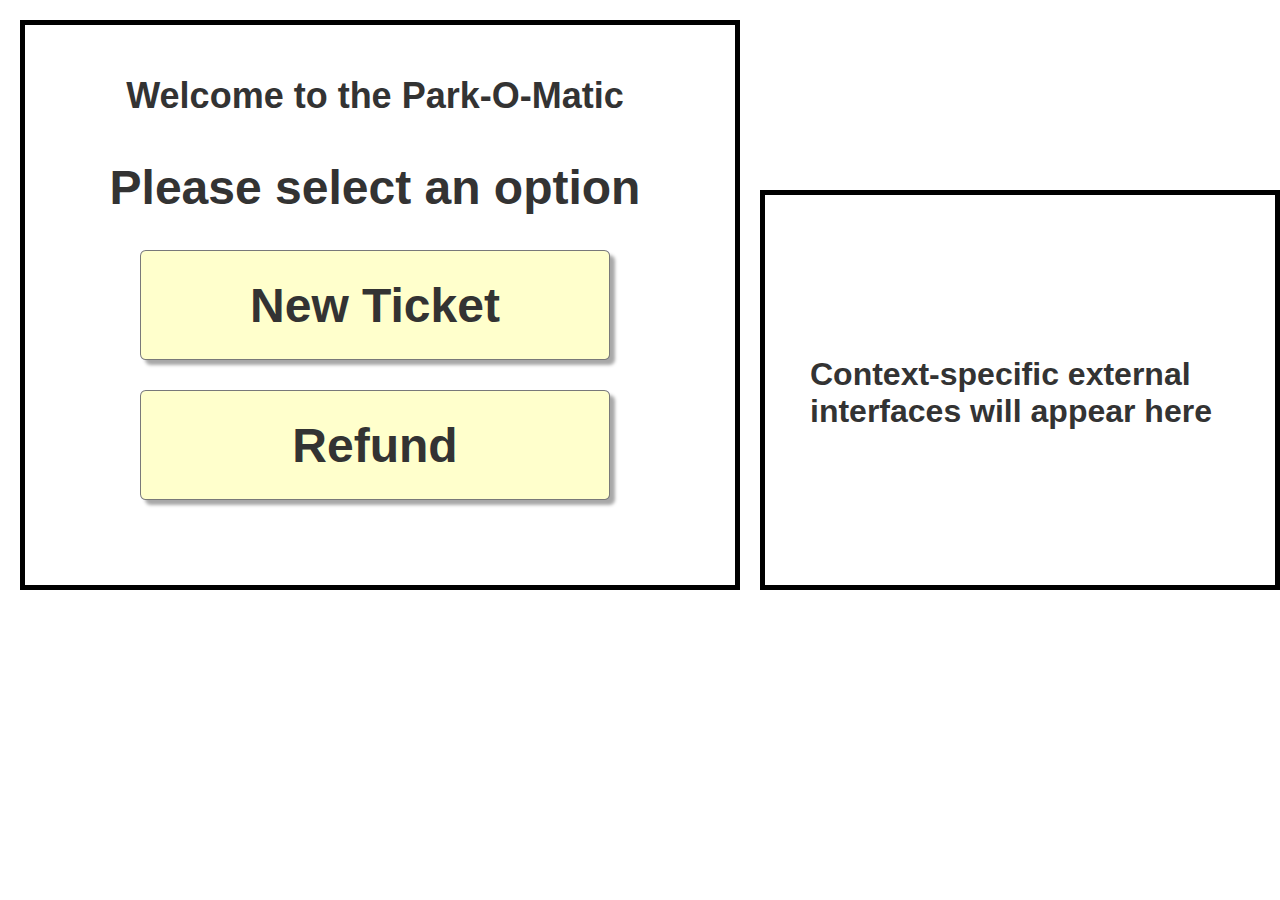
<file: index.html>
﻿<!DOCTYPE html>
<html>
  <head>
    <title>index</title>
    <meta http-equiv="X-UA-Compatible" content="IE=edge"/>
    <meta http-equiv="content-type" content="text/html; charset=utf-8"/>
    <meta name="apple-mobile-web-app-capable" content="yes"/>
    <link href="resources/css/jquery-ui-themes.css" type="text/css" rel="stylesheet"/>
    <link href="resources/css/axure_rp_page.css" type="text/css" rel="stylesheet"/>
    <link href="data/styles.css" type="text/css" rel="stylesheet"/>
    <link href="files/index/styles.css" type="text/css" rel="stylesheet"/>
    <script src="resources/scripts/jquery-1.7.1.min.js"></script>
    <script src="resources/scripts/jquery-ui-1.8.10.custom.min.js"></script>
    <script src="resources/scripts/axure/axQuery.js"></script>
    <script src="resources/scripts/axure/globals.js"></script>
    <script src="resources/scripts/axutils.js"></script>
    <script src="resources/scripts/axure/annotation.js"></script>
    <script src="resources/scripts/axure/axQuery.std.js"></script>
    <script src="resources/scripts/axure/doc.js"></script>
    <script src="data/document.js"></script>
    <script src="resources/scripts/messagecenter.js"></script>
    <script src="resources/scripts/axure/events.js"></script>
    <script src="resources/scripts/axure/action.js"></script>
    <script src="resources/scripts/axure/expr.js"></script>
    <script src="resources/scripts/axure/geometry.js"></script>
    <script src="resources/scripts/axure/flyout.js"></script>
    <script src="resources/scripts/axure/ie.js"></script>
    <script src="resources/scripts/axure/model.js"></script>
    <script src="resources/scripts/axure/repeater.js"></script>
    <script src="resources/scripts/axure/sto.js"></script>
    <script src="resources/scripts/axure/utils.temp.js"></script>
    <script src="resources/scripts/axure/variables.js"></script>
    <script src="resources/scripts/axure/drag.js"></script>
    <script src="resources/scripts/axure/move.js"></script>
    <script src="resources/scripts/axure/visibility.js"></script>
    <script src="resources/scripts/axure/style.js"></script>
    <script src="resources/scripts/axure/adaptive.js"></script>
    <script src="resources/scripts/axure/tree.js"></script>
    <script src="resources/scripts/axure/init.temp.js"></script>
    <script src="files/index/data.js"></script>
    <script src="resources/scripts/axure/legacy.js"></script>
    <script src="resources/scripts/axure/viewer.js"></script>
    <script type="text/javascript">
      $axure.utils.getTransparentGifPath = function() { return 'resources/images/transparent.gif'; };
      $axure.utils.getOtherPath = function() { return 'resources/Other.html'; };
      $axure.utils.getReloadPath = function() { return 'resources/reload.html'; };
    </script>
  </head>
  <body>
    <div id="base" class="">

      <!-- Unnamed (Box) -->

      <!-- Unnamed (Shape) -->
      <div id="u1" class="ax_shape">
        <img id="u1_img" class="img " src="images/index/u1.png"/>
        <!-- Unnamed () -->
        <div id="u2" class="text">
          <p><span></span></p>
        </div>
      </div>

      <!-- Unnamed (Shape) -->
      <div id="u3" class="ax_shape">
        <img id="u3_img" class="img " src="images/index/u3.png"/>
        <!-- Unnamed () -->
        <div id="u4" class="text">
          <p><span></span></p>
        </div>
      </div>

      <!-- Unnamed (Shape) -->
      <div id="u5" class="ax_h1">
        <img id="u5_img" class="img " src="resources/images/transparent.gif"/>
        <!-- Unnamed () -->
        <div id="u6" class="text">
          <p><span>Please select an option</span></p>
        </div>
      </div>

      <!-- Unnamed (Shape) -->
      <div id="u7" class="ax_shape">
        <img id="u7_img" class="img " src="images/index/u7.png"/>
        <!-- Unnamed () -->
        <div id="u8" class="text">
          <p><span>New Ticket</span></p>
        </div>
      </div>

      <!-- Unnamed (Shape) -->
      <div id="u9" class="ax_shape">
        <img id="u9_img" class="img " src="images/index/u7.png"/>
        <!-- Unnamed () -->
        <div id="u10" class="text">
          <p><span>Refund</span></p>
        </div>
      </div>

      <!-- Unnamed (Shape) -->
      <div id="u11" class="ax_h1">
        <img id="u11_img" class="img " src="resources/images/transparent.gif"/>
        <!-- Unnamed () -->
        <div id="u12" class="text">
          <p><span>Welcome to the Park-O-Matic</span></p>
        </div>
      </div>

      <!-- Unnamed (Shape) -->
      <div id="u13" class="ax_h1">
        <img id="u13_img" class="img " src="resources/images/transparent.gif"/>
        <!-- Unnamed () -->
        <div id="u14" class="text">
          <p><span>Context-specific external interfaces will appear here </span></p>
        </div>
      </div>
    </div>
  </body>
</html>
</file>
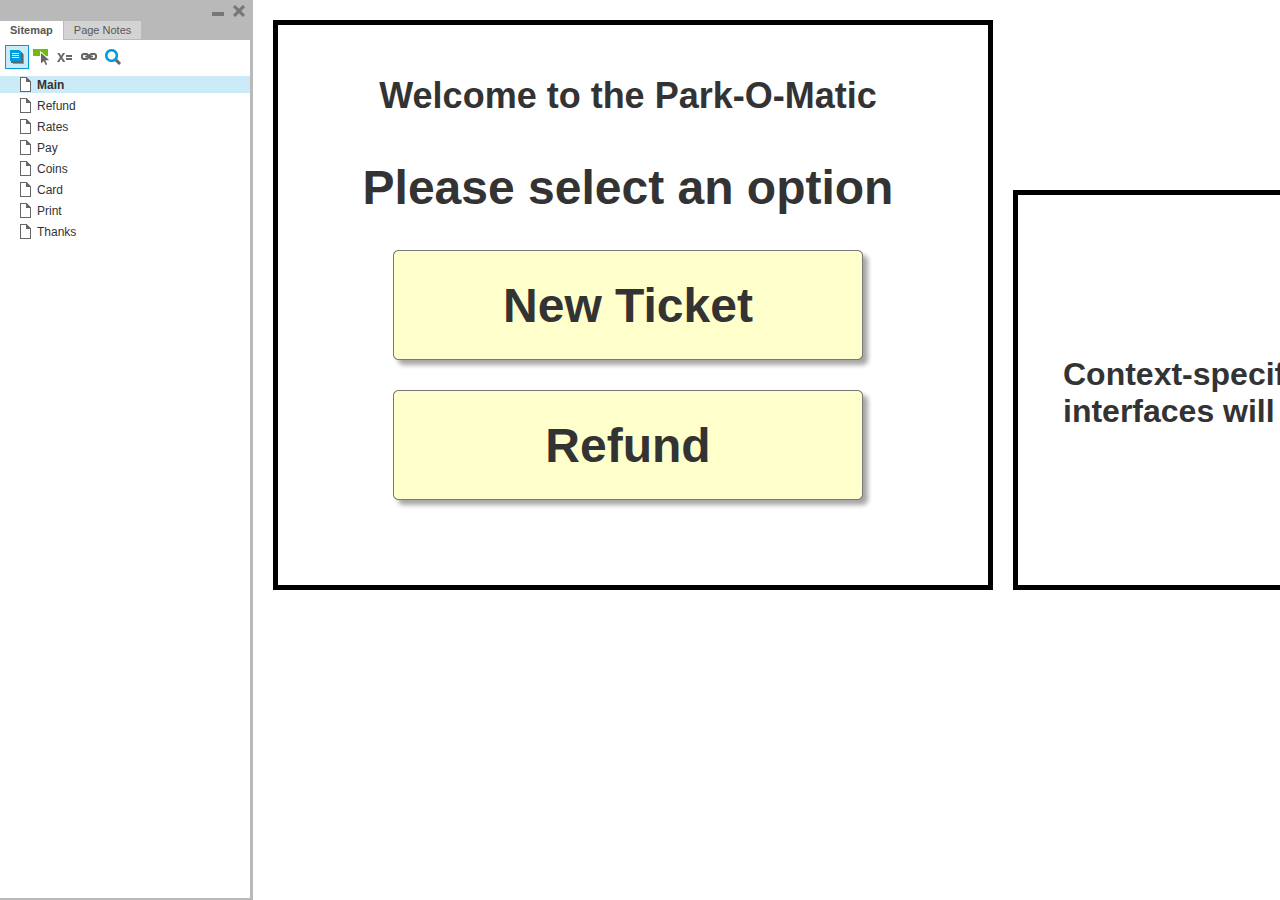
<file: HTMLFiles/index.html>
﻿<!DOCTYPE html>
<html xmlns="http://www.w3.org/1999/xhtml" xml:lang="en" lang="en">
<head>
    <title>Untitled Document</title>
    <meta http-equiv="X-UA-Compatible" content="IE=edge"/>
    <meta http-equiv="content-type" content="text/html; charset=utf-8" />
    <link type="text/css" href="resources/css/reset.css" rel="Stylesheet" />
    <link type="text/css" href="resources/css/default.css" rel="Stylesheet" />

    <script type="text/javascript">
        if (location.href.toString().indexOf('file://localhost/') == 0) {
            location.href = location.href.toString().replace('file://localhost/', 'file:///');
        }
    </script>

    <script type="text/javascript" src="resources/scripts/jquery-1.7.1.min.js"></script>
    <script type="text/javascript" src="resources/scripts/player/splitter.js"></script>
    <script type="text/javascript" src="resources/scripts/axutils.js"></script>
    <script type="text/javascript" src="resources/scripts/player/axplayer.js"></script>
    <script type="text/javascript" src="resources/scripts/messagecenter.js"></script>
    <script type="text/javascript" src="data/document.js"></script>
    <style type="text/css">

#outerContainer {
	width:1000px;
	height:1500px;
}

.vsplitbar {
	width: 3px;
	background: #B9B9B9;
}

#rightPanel {
    background-color: White;
}

#leftPanel {
    /*min-width: 190px;*/
}

.splitterMask {
   position:absolute;
   top: 0;
   left: 0;
   width: 100%;
   height: 100%;
   overflow: hidden;
   background-image: url(resources/images/transparent.gif);
   z-index: 20000;
}


    </style>
    <script type="text/javascript" language="JavaScript"><!--
        // isolate scope
        (function() {
            setUpController();

            var configuration = $axure.document.configuration;
            var _settings = {};
            _settings.projectId = configuration.prototypeId;
            _settings.isAxshare = configuration.isAxshare;
            _settings.loadFeedbackPlugin = configuration.loadFeedbackPlugin;
            _settings.startCollapsed = HashString("c") == "1";
            if(HashString("c") == "2") closePlayer();

            $axure.player.settings = _settings;

            $(window).bind('load', function() {
                if(CHROME_5_LOCAL && !$('body').attr('pluginDetected')) {
                    window.location = 'resources/chrome/chrome.html';
                }
            });

            $(document).ready(function() {
                $axure.page.bind('load.start', mainFrame_onload);
                $axure.messageCenter.addMessageListener(messageCenter_message);

                if($axure.player.settings.loadFeedbackPlugin) {
                    if($axure.player.settings.isAxshare) {
                        $axure.utils.loadJS('/Scripts/plugins/feedback/feedback.js');
                    } else {
                        $axure.utils.loadJS('http://share.axure.com/Scripts/plugins/feedback/feedback.js');
                    }
                }

                if(navigator.userAgent.indexOf("MSIE") >= 0) $('#outerContainer').width('100%');
                initialize();
                if($axure.player.settings.startCollapsed) $('#outerContainer').splitter({ sizeLeft: 0 });
                else $('#outerContainer').splitter({ sizeLeft: 250 });
                $('#leftPanel').width(250);

                $(window).resize(function() { resizeContent(); });

                $('#maximizePanelContainer').hide();

                initializeLogo();

                $(window).resize();
                resizeContent();
                //wait for ie to get to a good state and resize
                if(IE && BROWSER_VERSION == "6.0") setTimeout(function() { $('#outerContainer').trigger('resize'); }, 30);

                if($axure.player.settings.startCollapsed) {
                    collapse();
                    $('#leftPanel').width(0);
                }
            });
        })();

        var lastLeftPanelWidth = 250;

        function messageCenter_message(message, data) {
            if(message == 'expandFrame') expand();
        }

        function resizeContent() {
            var newHeight = $(window).height();
            var newWidth = $(window).width();

            var controlContainerHeight = newHeight - 42;
            if($('#interfaceControlFrameLogoContainer').is(':visible')) controlContainerHeight -= $('#interfaceControlFrameLogoContainer').height() + 16;

            $('#outerContainer').height(newHeight).width(newWidth);
            $('.vsplitbar').height(newHeight);
            $('#leftPanel').height(newHeight);
            $('#interfaceControlFrame').height(newHeight);
            $('#interfaceControlFrameContainer').height(controlContainerHeight);

            $('#rightPanel').height(newHeight);
            $('#mainFrame').height(newHeight);

            if($('#leftPanel').is(':visible')) $('#rightPanel').width($(window).width() - $('#leftPanel').width() - $('.vsplitbar').width());
            else $('#rightPanel').width($(window).width());
        }

        function closePlayer() {
            if($axure.page.location) window.location.href = $axure.page.location;
            else {
                var pageFile = getInitialUrl();
                var currentLocation = window.location.toString();
                window.location.href = currentLocation.substr(0, currentLocation.lastIndexOf("/") + 1) + pageFile;
            }
        }

        function replaceHash(newHash) {
            var currentLocWithoutHash = window.location.toString().split('#')[0];

            //We use replace so that every hash change doesn't get appended to the history stack.
            //We use replaceState in browsers that support it, else replace the location
            if(typeof window.history.replaceState != 'undefined') {
                try {
                    //Chrome 45 (Version 45.0.2454.85 m) started throwing an error here when generated locally (this only happens with sitemap open) which broke all interactions.
                    //try catch breaks the url adjusting nicely when the sitemap is open, but all interactions and forward and back buttons work.
                    //Uncaught SecurityError: Failed to execute 'replaceState' on 'History': A history state object with URL 'file:///C:/Users/Ian/Documents/Axure/HTML/Untitled/start.html#p=home' cannot be created in a document with origin 'null'.
                    window.history.replaceState(null, null, currentLocWithoutHash + newHash);
                } catch(ex) {}
            } else {
                window.location.replace(currentLocWithoutHash + newHash);
            }
        }

        function collapse() {
            var currentHash = window.location.hash;
            //If the collapse hash string var isn't present and set to 1, insert it
            if (currentHash.indexOf('#c=1') == -1 && currentHash.indexOf('&c=1') == -1) {
                var hashToSet = '';

                var varIndex = currentHash.indexOf('#c=');
                if (varIndex == -1) varIndex = currentHash.indexOf('&c=');
                if (varIndex != -1) {
                    var newHash = currentHash.substring(0, varIndex);

                    newHash = newHash == '' ? '#c=1' : newHash + '&c=1';

                    var ampIndex = currentHash.indexOf('&', varIndex + 1);
                    if (ampIndex != -1) {
                        newHash = newHash + currentHash.substring(ampIndex);
                    }
                    hashToSet = newHash;
                } else if (currentHash.indexOf('#') != -1) {
                    hashToSet = currentHash + '&c=1';
                } else {
                    hashToSet = '#c=1';
                }

                if (hashToSet != '') {
                    replaceHash(hashToSet);
                }
            }

            $('#maximizePanelContainer').show();
            lastLeftPanelWidth = $('#leftPanel').width();
            $('#leftPanel').hide();
            $('.vsplitbar').hide();
            $('#rightPanel').width($(window).width());
            $(window).resize();
            $('#outerContainer').trigger('resize');
        }

        function expand() {
            var currentHash = self.location.hash;
            var varIndex = currentHash.indexOf('&c=');
            if (varIndex == -1) varIndex = currentHash.indexOf('#c=');
            //If the collapse hash string var is present, remove it
            if (varIndex != -1) {
                var newHash = currentHash.substring(0, varIndex);

                var ampIndex = currentHash.indexOf('&', varIndex + 1);
                if (ampIndex != -1) {
                    newHash = newHash == '' ? '#' + currentHash.substring(ampIndex + 1) : newHash + currentHash.substring(ampIndex);
                }

                replaceHash(newHash);
            }

            $('#maximizePanelContainer').hide();
            $('#leftPanel').width(lastLeftPanelWidth);
            $('#leftPanel').show();
            $('.vsplitbar').show();
            $('#rightPanel').width($(window).width() - $('#leftPanel').width() - $('.vsplitbar').width());
            $(window).resize();
            $('#outerContainer').trigger('resize');
        }

        function initialize() {
            var legacyQString = QueryString("Page");
            if (legacyQString.length > 0) {
                location.href = location.href.substring(0, location.href.indexOf("?")) + "#p=" + legacyQString;
                return;
            }

            var mainFrame = document.getElementById("mainFrame");
            mainFrame.contentWindow.location.href = getInitialUrl();
        }
        
        function getInitialUrl() {
            var pageName = HashString("p");
            if(pageName.length > 0) return pageName + ".html";
            else {
                var url = getFirstPageUrl($axure.document.sitemap.rootNodes);
                return (url ? url : "about:blank");
            }
        }

        function getFirstPageUrl(nodes) {
            for (var i = 0; i < nodes.length; i++) {
                var node = nodes[i];
                if (node.url) return node.url;
                else {
                    var hasChildren = (node.children && node.children.length > 0);
                    if (hasChildren) {
                        var url = getFirstPageUrl(node.children);
                        if (url) return url;
                    }
                }
            }
            return null;
        }

        function initializeLogo() {
            if($axure.document.configuration.logoImagePath) {
                $('#interfaceControlFrameLogoImageContainer').html('<img id="logoImage" src="" />');
                $('#logoImage').attr('src', $axure.document.configuration.logoImagePath).load(function() { resizeContent(); });
                $('#interfaceControlFrameMinimizeContainer').css('background-color', '#FFFFFF');
            } else $('#interfaceControlFrameLogoImageContainer').hide();

            if ($axure.document.configuration.logoImageCaption) {
                $('#interfaceControlFrameLogoCaptionContainer').html($axure.document.configuration.logoImageCaption);
                $('#interfaceControlFrameMinimizeContainer').css('background-color', '#FFFFFF');
            } else $('#interfaceControlFrameLogoCaptionContainer').hide();

            if(!$('#interfaceControlFrameLogoImageContainer').is(':visible') && !$('#interfaceControlFrameLogoCaptionContainer').is(':visible')) {
                $('#interfaceControlFrameLogoContainer').hide();
            }
        }

        function mainFrame_onload() {
            if($axure.page.pageName) document.title = $axure.page.pageName;
        }

        function QueryString(query) {
            var qstring = self.location.href.split("?");
            if(qstring.length < 2) return "";
            return GetParameter(qstring, query);
        }
        
        function GetParameter(qstring, query) {
            var prms = qstring[1].split("&");
            var frmelements = new Array();
            var currprmeter, querystr = "";

            for(var i = 0; i < prms.length; i++) {
                currprmeter = prms[i].split("=");
                frmelements[i] = new Array();
                frmelements[i][0] = currprmeter[0];
                frmelements[i][1] = currprmeter[1];
            }

            for(j = 0; j < frmelements.length; j++) {
                if(frmelements[j][0].toLowerCase() == query.toLowerCase()) {
                    querystr = frmelements[j][1];
                    break;
                }
            }
            return querystr;
        }
        
        function HashString(query) {
            var qstring = self.location.href.split("#");
            if(qstring.length < 2) return "";
            return GetParameter(qstring, query);
        }

    --></script>

    <link type="text/css" rel="Stylesheet" href="plugins/sitemap/styles/sitemap.css" />
    <script type="text/javascript" src="plugins/sitemap/sitemap.js"></script>
    <link type="text/css" rel="Stylesheet" href="plugins/page_notes/styles/page_notes.css" />
    <script type="text/javascript" src="plugins/page_notes/page_notes.js"></script>

</head>
<body scroll="no">
    <div id="outerContainer">

        <div id="leftPanel">
            <div id="interfaceControlFrame">
                <div id="interfaceControlFrameMinimizeContainer">
                    <a title="Minimize" id="interfaceControlFrameMinimizeButton" onclick="collapse();">&nbsp;</a>
                    <div id="interfaceControlFrameCloseContainer">
                        <a title="Close" id="interfaceControlFrameCloseButton" onclick="closePlayer();">&nbsp;</a>
                    </div>
                </div>
                <div id="interfaceControlFrameLogoContainer">
                    <div id="interfaceControlFrameLogoImageContainer"></div>
                    <div id="interfaceControlFrameLogoCaptionContainer"></div>
                </div>
                <div id="interfaceControlFrameHeaderContainer">
                    <ul id="interfaceControlFrameHeader">
                    </ul>
                </div>
                <div id="interfaceControlFrameContainer">
                </div>
            </div>
        </div>
        <div id="rightPanel">
            <iframe id="mainFrame" name="mainFrame" width="100%" height="100%" src="" frameborder="0" style="display: block;"></iframe>
        </div>

    </div>

    <div id="maximizePanelContainer">
        <iframe id="expandFrame" src="resources/expand.html" width="100%" height="100%" scrolling="no" allowtransparency="true" frameborder="0"></iframe>
    </div>

</body>
</html>
</file>
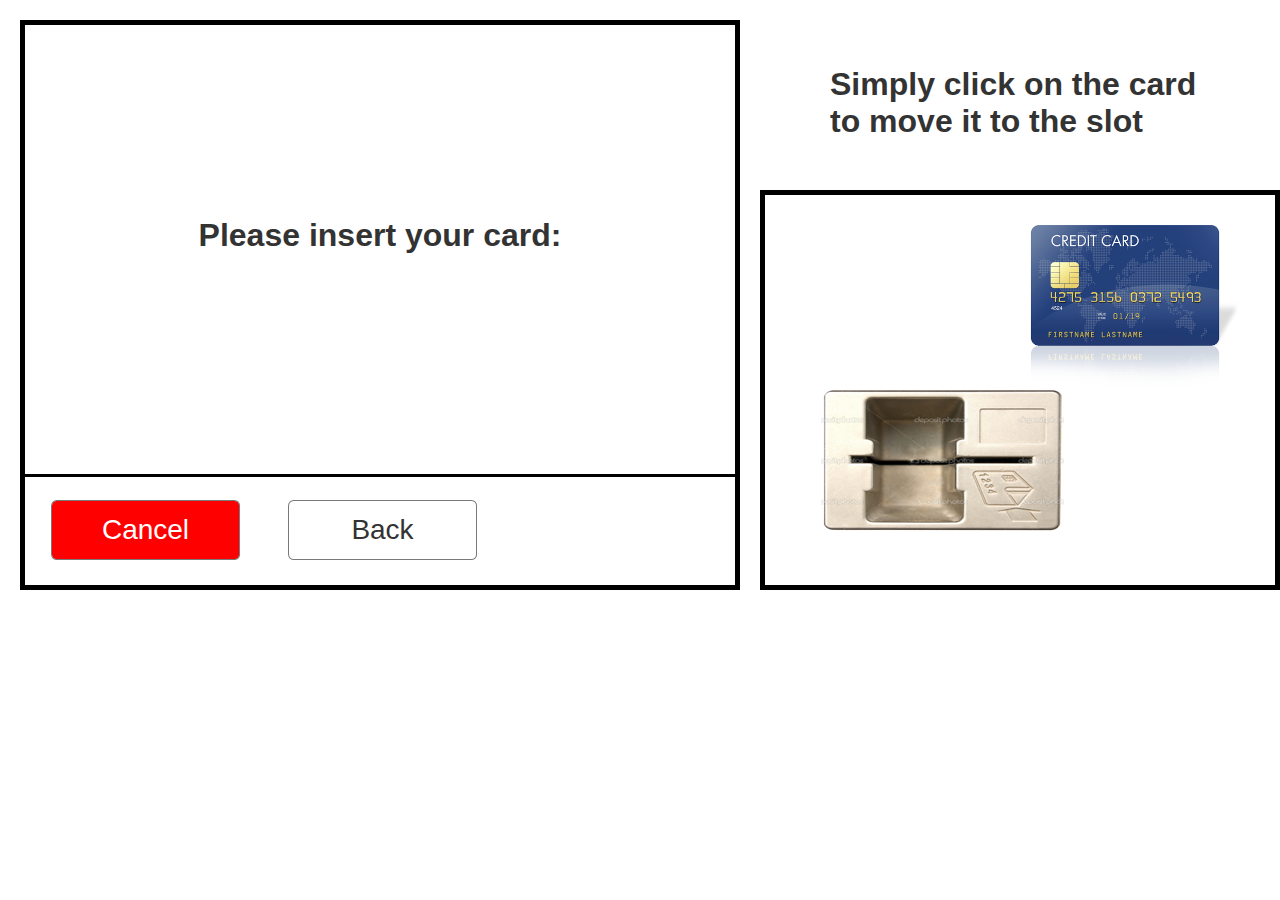
<file: card.html>
﻿<!DOCTYPE html>
<html>
  <head>
    <title>Card</title>
    <meta http-equiv="X-UA-Compatible" content="IE=edge"/>
    <meta http-equiv="content-type" content="text/html; charset=utf-8"/>
    <meta name="apple-mobile-web-app-capable" content="yes"/>
    <link href="resources/css/jquery-ui-themes.css" type="text/css" rel="stylesheet"/>
    <link href="resources/css/axure_rp_page.css" type="text/css" rel="stylesheet"/>
    <link href="data/styles.css" type="text/css" rel="stylesheet"/>
    <link href="files/card/styles.css" type="text/css" rel="stylesheet"/>
    <script src="resources/scripts/jquery-1.7.1.min.js"></script>
    <script src="resources/scripts/jquery-ui-1.8.10.custom.min.js"></script>
    <script src="resources/scripts/axure/axQuery.js"></script>
    <script src="resources/scripts/axure/globals.js"></script>
    <script src="resources/scripts/axutils.js"></script>
    <script src="resources/scripts/axure/annotation.js"></script>
    <script src="resources/scripts/axure/axQuery.std.js"></script>
    <script src="resources/scripts/axure/doc.js"></script>
    <script src="data/document.js"></script>
    <script src="resources/scripts/messagecenter.js"></script>
    <script src="resources/scripts/axure/events.js"></script>
    <script src="resources/scripts/axure/action.js"></script>
    <script src="resources/scripts/axure/expr.js"></script>
    <script src="resources/scripts/axure/geometry.js"></script>
    <script src="resources/scripts/axure/flyout.js"></script>
    <script src="resources/scripts/axure/ie.js"></script>
    <script src="resources/scripts/axure/model.js"></script>
    <script src="resources/scripts/axure/repeater.js"></script>
    <script src="resources/scripts/axure/sto.js"></script>
    <script src="resources/scripts/axure/utils.temp.js"></script>
    <script src="resources/scripts/axure/variables.js"></script>
    <script src="resources/scripts/axure/drag.js"></script>
    <script src="resources/scripts/axure/move.js"></script>
    <script src="resources/scripts/axure/visibility.js"></script>
    <script src="resources/scripts/axure/style.js"></script>
    <script src="resources/scripts/axure/adaptive.js"></script>
    <script src="resources/scripts/axure/tree.js"></script>
    <script src="resources/scripts/axure/init.temp.js"></script>
    <script src="files/card/data.js"></script>
    <script src="resources/scripts/axure/legacy.js"></script>
    <script src="resources/scripts/axure/viewer.js"></script>
    <script type="text/javascript">
      $axure.utils.getTransparentGifPath = function() { return 'resources/images/transparent.gif'; };
      $axure.utils.getOtherPath = function() { return 'resources/Other.html'; };
      $axure.utils.getReloadPath = function() { return 'resources/reload.html'; };
    </script>
  </head>
  <body>
    <div id="base" class="">

      <!-- Unnamed (Shape) -->
      <div id="u0" class="ax_h1">
        <img id="u0_img" class="img " src="resources/images/transparent.gif"/>
        <!-- Unnamed () -->
        <div id="u1" class="text">
          <p><span>You owe: $7.50</span></p>
        </div>
      </div>

      <!-- Unnamed (Boxes) -->

      <!-- Unnamed (Shape) -->
      <div id="u3" class="ax_shape">
        <img id="u3_img" class="img " src="images/index/u3.png"/>
        <!-- Unnamed () -->
        <div id="u4" class="text">
          <p><span></span></p>
        </div>
      </div>

      <!-- Unnamed (Shape) -->
      <div id="u5" class="ax_shape">
        <img id="u5_img" class="img " src="images/index/u1.png"/>
        <!-- Unnamed () -->
        <div id="u6" class="text">
          <p><span></span></p>
        </div>
      </div>

      <!-- insert_card_text (Shape) -->
      <div id="u7" class="ax_h1" data-label="insert_card_text">
        <img id="u7_img" class="img " src="resources/images/transparent.gif"/>
        <!-- Unnamed () -->
        <div id="u8" class="text">
          <p><span>Please insert your card:</span></p>
        </div>
      </div>

      <!-- Unnamed (Image) -->
      <div id="u9" class="ax_image">
        <img id="u9_img" class="img " src="images/card/u9.png"/>
        <!-- Unnamed () -->
        <div id="u10" class="text">
          <p><span></span></p>
        </div>
      </div>

      <!-- EnterPINText (Shape) -->
      <div id="u11" class="ax_h1" data-label="EnterPINText">
        <img id="u11_img" class="img " src="resources/images/transparent.gif"/>
        <!-- Unnamed () -->
        <div id="u12" class="text">
          <p><span>Please enter your PIN, then click OK:</span></p>
        </div>
      </div>

      <!-- AsterisksText (Shape) -->
      <div id="u13" class="ax_h1" data-label="AsterisksText">
        <img id="u13_img" class="img " src="resources/images/transparent.gif"/>
        <!-- Unnamed () -->
        <div id="u14" class="text">
          <p><span></span></p>
        </div>
      </div>

      <!-- ok (Shape) -->
      <div id="u15" class="ax_shape" data-label="ok">
        <img id="u15_img" class="img " src="images/card/ok_u15.png"/>
        <!-- Unnamed () -->
        <div id="u16" class="text">
          <p><span>OK</span></p>
        </div>
      </div>

      <!-- Unnamed (Image) -->
      <div id="u17" class="ax_image">
        <img id="u17_img" class="img " src="images/card/u17.png"/>
        <!-- Unnamed () -->
        <div id="u18" class="text">
          <p><span></span></p>
        </div>
      </div>

      <!-- x (Shape) -->
      <div id="u19" class="ax_shape" data-label="x">
        <img id="u19_img" class="img " src="images/card/x_u19.png"/>
        <!-- Unnamed () -->
        <div id="u20" class="text">
          <p><span>X</span></p>
        </div>
      </div>

      <!-- 0 (Shape) -->
      <div id="u21" class="ax_shape" data-label="0">
        <img id="u21_img" class="img " src="images/card/0_u21.png"/>
        <!-- Unnamed () -->
        <div id="u22" class="text">
          <p><span>0</span></p>
        </div>
      </div>

      <!-- 3 (Shape) -->
      <div id="u23" class="ax_shape" data-label="3">
        <img id="u23_img" class="img " src="images/card/3_u23.png"/>
        <!-- Unnamed () -->
        <div id="u24" class="text">
          <p><span>3</span></p>
        </div>
      </div>

      <!-- 6 (Shape) -->
      <div id="u25" class="ax_shape" data-label="6">
        <img id="u25_img" class="img " src="images/card/3_u23.png"/>
        <!-- Unnamed () -->
        <div id="u26" class="text">
          <p><span>6</span></p>
        </div>
      </div>

      <!-- 9 (Shape) -->
      <div id="u27" class="ax_shape" data-label="9">
        <img id="u27_img" class="img " src="images/card/3_u23.png"/>
        <!-- Unnamed () -->
        <div id="u28" class="text">
          <p><span>9</span></p>
        </div>
      </div>

      <!-- 2 (Shape) -->
      <div id="u29" class="ax_shape" data-label="2">
        <img id="u29_img" class="img " src="images/card/3_u23.png"/>
        <!-- Unnamed () -->
        <div id="u30" class="text">
          <p><span>2</span></p>
        </div>
      </div>

      <!-- 5 (Shape) -->
      <div id="u31" class="ax_shape" data-label="5">
        <img id="u31_img" class="img " src="images/card/3_u23.png"/>
        <!-- Unnamed () -->
        <div id="u32" class="text">
          <p><span>5</span></p>
        </div>
      </div>

      <!-- 8 (Shape) -->
      <div id="u33" class="ax_shape" data-label="8">
        <img id="u33_img" class="img " src="images/card/3_u23.png"/>
        <!-- Unnamed () -->
        <div id="u34" class="text">
          <p><span>8</span></p>
        </div>
      </div>

      <!-- 1 (Shape) -->
      <div id="u35" class="ax_shape" data-label="1">
        <img id="u35_img" class="img " src="images/card/3_u23.png"/>
        <!-- Unnamed () -->
        <div id="u36" class="text">
          <p><span>1</span></p>
        </div>
      </div>

      <!-- 4 (Shape) -->
      <div id="u37" class="ax_shape" data-label="4">
        <img id="u37_img" class="img " src="images/card/3_u23.png"/>
        <!-- Unnamed () -->
        <div id="u38" class="text">
          <p><span>4</span></p>
        </div>
      </div>

      <!-- 7 (Shape) -->
      <div id="u39" class="ax_shape" data-label="7">
        <img id="u39_img" class="img " src="images/card/3_u23.png"/>
        <!-- Unnamed () -->
        <div id="u40" class="text">
          <p><span>7</span></p>
        </div>
      </div>

      <!-- Unnamed (Shape) -->
      <div id="u41" class="ax_shape">
        <img id="u41_img" class="img " src="images/rates/cost_u16.png"/>
        <!-- Unnamed () -->
        <div id="u42" class="text">
          <p><span>Back</span></p>
        </div>
      </div>

      <!-- Unnamed (Shape) -->
      <div id="u43" class="ax_shape">
        <img id="u43_img" class="img " src="images/refund/u24.png"/>
        <!-- Unnamed () -->
        <div id="u44" class="text">
          <p><span>Cancel</span></p>
        </div>
      </div>

      <!-- Unnamed (Horizontal Line) -->
      <div id="u45" class="ax_horizontal_line">
        <img id="u45_start" class="img " src="resources/images/transparent.gif" alt="u45_start"/>
        <img id="u45_end" class="img " src="resources/images/transparent.gif" alt="u45_end"/>
        <img id="u45_line" class="img " src="images/refund/u26_line.png" alt="u45_line"/>
      </div>

      <!-- Unnamed (Shape) -->
      <div id="u46" class="ax_h1">
        <img id="u46_img" class="img " src="resources/images/transparent.gif"/>
        <!-- Unnamed () -->
        <div id="u47" class="text">
          <p><span>Simply click on the card to move it to the slot</span></p>
        </div>
      </div>
    </div>
  </body>
</html>
</file>
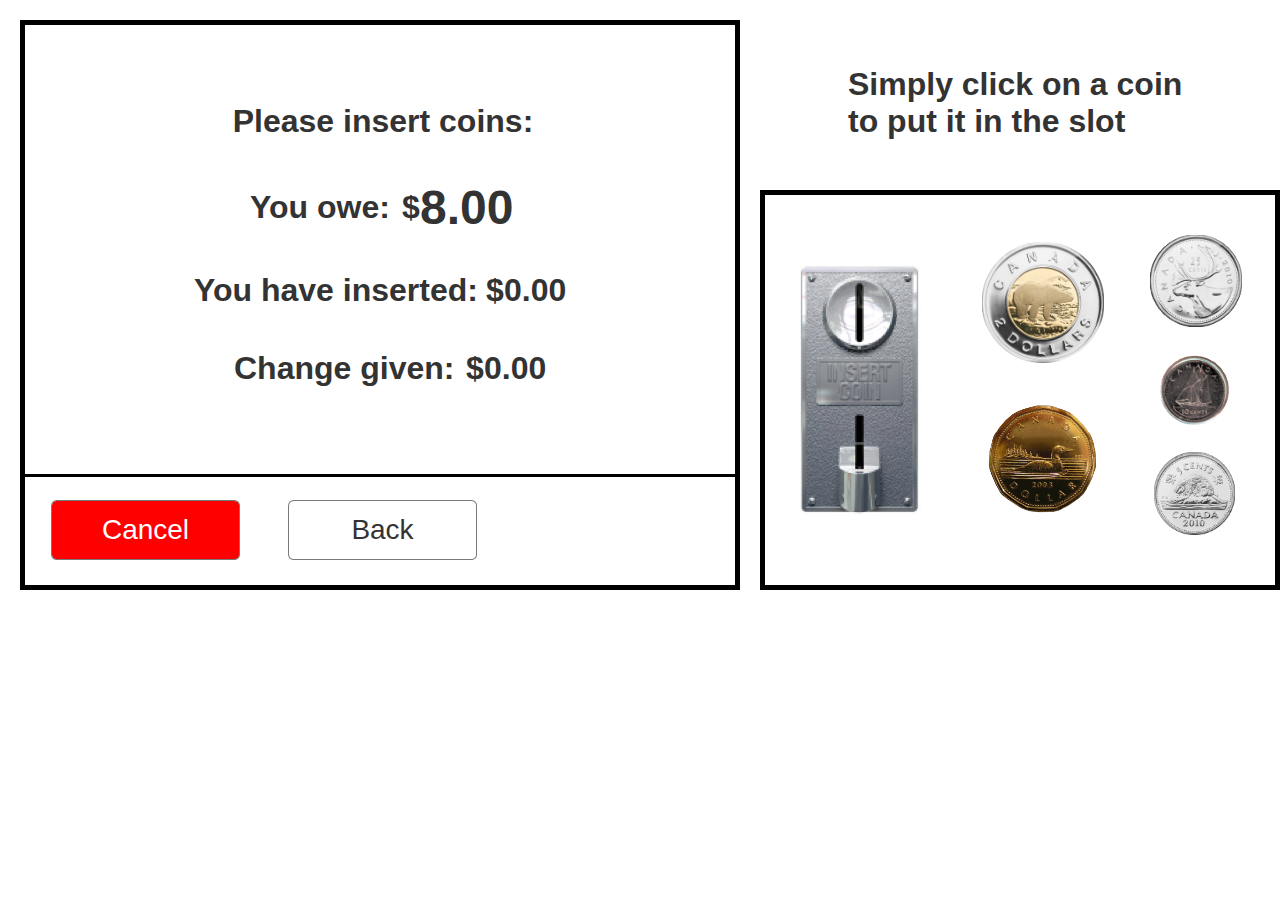
<file: coins.html>
﻿<!DOCTYPE html>
<html>
  <head>
    <title>Coins</title>
    <meta http-equiv="X-UA-Compatible" content="IE=edge"/>
    <meta http-equiv="content-type" content="text/html; charset=utf-8"/>
    <meta name="apple-mobile-web-app-capable" content="yes"/>
    <link href="resources/css/jquery-ui-themes.css" type="text/css" rel="stylesheet"/>
    <link href="resources/css/axure_rp_page.css" type="text/css" rel="stylesheet"/>
    <link href="data/styles.css" type="text/css" rel="stylesheet"/>
    <link href="files/coins/styles.css" type="text/css" rel="stylesheet"/>
    <script src="resources/scripts/jquery-1.7.1.min.js"></script>
    <script src="resources/scripts/jquery-ui-1.8.10.custom.min.js"></script>
    <script src="resources/scripts/axure/axQuery.js"></script>
    <script src="resources/scripts/axure/globals.js"></script>
    <script src="resources/scripts/axutils.js"></script>
    <script src="resources/scripts/axure/annotation.js"></script>
    <script src="resources/scripts/axure/axQuery.std.js"></script>
    <script src="resources/scripts/axure/doc.js"></script>
    <script src="data/document.js"></script>
    <script src="resources/scripts/messagecenter.js"></script>
    <script src="resources/scripts/axure/events.js"></script>
    <script src="resources/scripts/axure/action.js"></script>
    <script src="resources/scripts/axure/expr.js"></script>
    <script src="resources/scripts/axure/geometry.js"></script>
    <script src="resources/scripts/axure/flyout.js"></script>
    <script src="resources/scripts/axure/ie.js"></script>
    <script src="resources/scripts/axure/model.js"></script>
    <script src="resources/scripts/axure/repeater.js"></script>
    <script src="resources/scripts/axure/sto.js"></script>
    <script src="resources/scripts/axure/utils.temp.js"></script>
    <script src="resources/scripts/axure/variables.js"></script>
    <script src="resources/scripts/axure/drag.js"></script>
    <script src="resources/scripts/axure/move.js"></script>
    <script src="resources/scripts/axure/visibility.js"></script>
    <script src="resources/scripts/axure/style.js"></script>
    <script src="resources/scripts/axure/adaptive.js"></script>
    <script src="resources/scripts/axure/tree.js"></script>
    <script src="resources/scripts/axure/init.temp.js"></script>
    <script src="files/coins/data.js"></script>
    <script src="resources/scripts/axure/legacy.js"></script>
    <script src="resources/scripts/axure/viewer.js"></script>
    <script type="text/javascript">
      $axure.utils.getTransparentGifPath = function() { return 'resources/images/transparent.gif'; };
      $axure.utils.getOtherPath = function() { return 'resources/Other.html'; };
      $axure.utils.getReloadPath = function() { return 'resources/reload.html'; };
    </script>
  </head>
  <body>
    <div id="base" class="">

      <!-- Unnamed (Boxes) -->

      <!-- Unnamed (Shape) -->
      <div id="u1" class="ax_shape">
        <img id="u1_img" class="img " src="images/index/u3.png"/>
        <!-- Unnamed () -->
        <div id="u2" class="text">
          <p><span></span></p>
        </div>
      </div>

      <!-- Unnamed (Shape) -->
      <div id="u3" class="ax_shape">
        <img id="u3_img" class="img " src="images/index/u1.png"/>
        <!-- Unnamed () -->
        <div id="u4" class="text">
          <p><span></span></p>
        </div>
      </div>

      <!-- Unnamed (Image) -->
      <div id="u5" class="ax_image">
        <img id="u5_img" class="img " src="images/coins/u5.png"/>
        <!-- Unnamed () -->
        <div id="u6" class="text">
          <p><span></span></p>
        </div>
      </div>

      <!-- Unnamed (Image) -->
      <div id="u7" class="ax_image">
        <img id="u7_img" class="img " src="images/coins/u7.png"/>
        <!-- Unnamed () -->
        <div id="u8" class="text">
          <p><span></span></p>
        </div>
      </div>

      <!-- Unnamed (Image) -->
      <div id="u9" class="ax_image">
        <img id="u9_img" class="img " src="images/coins/u9.png"/>
        <!-- Unnamed () -->
        <div id="u10" class="text">
          <p><span></span></p>
        </div>
      </div>

      <!-- Unnamed (Image) -->
      <div id="u11" class="ax_image">
        <img id="u11_img" class="img " src="images/coins/u11.png"/>
        <!-- Unnamed () -->
        <div id="u12" class="text">
          <p><span></span></p>
        </div>
      </div>

      <!-- Unnamed (Image) -->
      <div id="u13" class="ax_image">
        <img id="u13_img" class="img " src="images/coins/u13.png"/>
        <!-- Unnamed () -->
        <div id="u14" class="text">
          <p><span></span></p>
        </div>
      </div>

      <!-- Unnamed (Image) -->
      <div id="u15" class="ax_image">
        <img id="u15_img" class="img " src="images/coins/u15.png"/>
        <!-- Unnamed () -->
        <div id="u16" class="text">
          <p><span></span></p>
        </div>
      </div>

      <!-- Unnamed (Shape) -->
      <div id="u17" class="ax_h1">
        <img id="u17_img" class="img " src="resources/images/transparent.gif"/>
        <!-- Unnamed () -->
        <div id="u18" class="text">
          <p><span>You have inserted: </span></p>
        </div>
      </div>

      <!-- Total_Value_Text (Shape) -->
      <div id="u19" class="ax_h1" data-label="Total_Value_Text">
        <img id="u19_img" class="img " src="resources/images/transparent.gif"/>
        <!-- Unnamed () -->
        <div id="u20" class="text">
          <p><span>0.00</span></p>
        </div>
      </div>

      <!-- $Sign (Shape) -->
      <div id="u21" class="ax_h1" data-label="$Sign">
        <img id="u21_img" class="img " src="resources/images/transparent.gif"/>
        <!-- Unnamed () -->
        <div id="u22" class="text">
          <p><span>$</span></p>
        </div>
      </div>

      <!-- Unnamed (Shape) -->
      <div id="u23" class="ax_h1">
        <img id="u23_img" class="img " src="resources/images/transparent.gif"/>
        <!-- Unnamed () -->
        <div id="u24" class="text">
          <p><span>You owe: </span></p>
        </div>
      </div>

      <!-- Unnamed (Shape) -->
      <div id="u25" class="ax_h1">
        <img id="u25_img" class="img " src="resources/images/transparent.gif"/>
        <!-- Unnamed () -->
        <div id="u26" class="text">
          <p><span>$</span></p>
        </div>
      </div>

      <!-- Amount_Due_Text (Shape) -->
      <div id="u27" class="ax_h1" data-label="Amount_Due_Text">
        <img id="u27_img" class="img " src="resources/images/transparent.gif"/>
        <!-- Unnamed () -->
        <div id="u28" class="text">
          <p><span>0.00</span></p>
        </div>
      </div>

      <!-- Unnamed (Shape) -->
      <div id="u29" class="ax_h1">
        <img id="u29_img" class="img " src="resources/images/transparent.gif"/>
        <!-- Unnamed () -->
        <div id="u30" class="text">
          <p><span>Change given:</span></p>
        </div>
      </div>

      <!-- Change_Given_Text (Shape) -->
      <div id="u31" class="ax_h1" data-label="Change_Given_Text">
        <img id="u31_img" class="img " src="resources/images/transparent.gif"/>
        <!-- Unnamed () -->
        <div id="u32" class="text">
          <p><span>0.00</span></p>
        </div>
      </div>

      <!-- $Sign (Shape) -->
      <div id="u33" class="ax_h1" data-label="$Sign">
        <img id="u33_img" class="img " src="resources/images/transparent.gif"/>
        <!-- Unnamed () -->
        <div id="u34" class="text">
          <p><span>$</span></p>
        </div>
      </div>

      <!-- Unnamed (Shape) -->
      <div id="u35" class="ax_shape">
        <img id="u35_img" class="img " src="images/rates/cost_u16.png"/>
        <!-- Unnamed () -->
        <div id="u36" class="text">
          <p><span>Back</span></p>
        </div>
      </div>

      <!-- Unnamed (Shape) -->
      <div id="u37" class="ax_shape">
        <img id="u37_img" class="img " src="images/refund/u24.png"/>
        <!-- Unnamed () -->
        <div id="u38" class="text">
          <p><span>Cancel</span></p>
        </div>
      </div>

      <!-- Unnamed (Horizontal Line) -->
      <div id="u39" class="ax_horizontal_line">
        <img id="u39_start" class="img " src="resources/images/transparent.gif" alt="u39_start"/>
        <img id="u39_end" class="img " src="resources/images/transparent.gif" alt="u39_end"/>
        <img id="u39_line" class="img " src="images/refund/u26_line.png" alt="u39_line"/>
      </div>

      <!-- Unnamed (Shape) -->
      <div id="u40" class="ax_h1">
        <img id="u40_img" class="img " src="resources/images/transparent.gif"/>
        <!-- Unnamed () -->
        <div id="u41" class="text">
          <p><span>Please insert coins:</span></p>
        </div>
      </div>

      <!-- Unnamed (Shape) -->
      <div id="u42" class="ax_h1">
        <img id="u42_img" class="img " src="resources/images/transparent.gif"/>
        <!-- Unnamed () -->
        <div id="u43" class="text">
          <p><span>Simply click on a coin to put it in the slot</span></p>
        </div>
      </div>

      <!-- Unnamed (Image) -->
      <div id="u44" class="ax_image">
        <img id="u44_img" class="img " src="images/coins/u7.png"/>
        <!-- Unnamed () -->
        <div id="u45" class="text">
          <p><span></span></p>
        </div>
      </div>

      <!-- Unnamed (Image) -->
      <div id="u46" class="ax_image">
        <img id="u46_img" class="img " src="images/coins/u9.png"/>
        <!-- Unnamed () -->
        <div id="u47" class="text">
          <p><span></span></p>
        </div>
      </div>

      <!-- Unnamed (Image) -->
      <div id="u48" class="ax_image">
        <img id="u48_img" class="img " src="images/coins/u11.png"/>
        <!-- Unnamed () -->
        <div id="u49" class="text">
          <p><span></span></p>
        </div>
      </div>

      <!-- Unnamed (Image) -->
      <div id="u50" class="ax_image">
        <img id="u50_img" class="img " src="images/coins/u13.png"/>
        <!-- Unnamed () -->
        <div id="u51" class="text">
          <p><span></span></p>
        </div>
      </div>

      <!-- Unnamed (Image) -->
      <div id="u52" class="ax_image">
        <img id="u52_img" class="img " src="images/coins/u15.png"/>
        <!-- Unnamed () -->
        <div id="u53" class="text">
          <p><span></span></p>
        </div>
      </div>

      <!-- Unnamed (Image) -->
      <div id="u54" class="ax_image">
        <img id="u54_img" class="img " src="images/coins/u7.png"/>
        <!-- Unnamed () -->
        <div id="u55" class="text">
          <p><span></span></p>
        </div>
      </div>

      <!-- Unnamed (Image) -->
      <div id="u56" class="ax_image">
        <img id="u56_img" class="img " src="images/coins/u9.png"/>
        <!-- Unnamed () -->
        <div id="u57" class="text">
          <p><span></span></p>
        </div>
      </div>

      <!-- Unnamed (Image) -->
      <div id="u58" class="ax_image">
        <img id="u58_img" class="img " src="images/coins/u11.png"/>
        <!-- Unnamed () -->
        <div id="u59" class="text">
          <p><span></span></p>
        </div>
      </div>

      <!-- Unnamed (Image) -->
      <div id="u60" class="ax_image">
        <img id="u60_img" class="img " src="images/coins/u13.png"/>
        <!-- Unnamed () -->
        <div id="u61" class="text">
          <p><span></span></p>
        </div>
      </div>

      <!-- Unnamed (Image) -->
      <div id="u62" class="ax_image">
        <img id="u62_img" class="img " src="images/coins/u15.png"/>
        <!-- Unnamed () -->
        <div id="u63" class="text">
          <p><span></span></p>
        </div>
      </div>

      <!-- Unnamed (Image) -->
      <div id="u64" class="ax_image">
        <img id="u64_img" class="img " src="images/coins/u7.png"/>
        <!-- Unnamed () -->
        <div id="u65" class="text">
          <p><span></span></p>
        </div>
      </div>

      <!-- Unnamed (Image) -->
      <div id="u66" class="ax_image">
        <img id="u66_img" class="img " src="images/coins/u9.png"/>
        <!-- Unnamed () -->
        <div id="u67" class="text">
          <p><span></span></p>
        </div>
      </div>

      <!-- Unnamed (Image) -->
      <div id="u68" class="ax_image">
        <img id="u68_img" class="img " src="images/coins/u11.png"/>
        <!-- Unnamed () -->
        <div id="u69" class="text">
          <p><span></span></p>
        </div>
      </div>

      <!-- Unnamed (Image) -->
      <div id="u70" class="ax_image">
        <img id="u70_img" class="img " src="images/coins/u13.png"/>
        <!-- Unnamed () -->
        <div id="u71" class="text">
          <p><span></span></p>
        </div>
      </div>

      <!-- Unnamed (Image) -->
      <div id="u72" class="ax_image">
        <img id="u72_img" class="img " src="images/coins/u15.png"/>
        <!-- Unnamed () -->
        <div id="u73" class="text">
          <p><span></span></p>
        </div>
      </div>
    </div>
  </body>
</html>
</file>
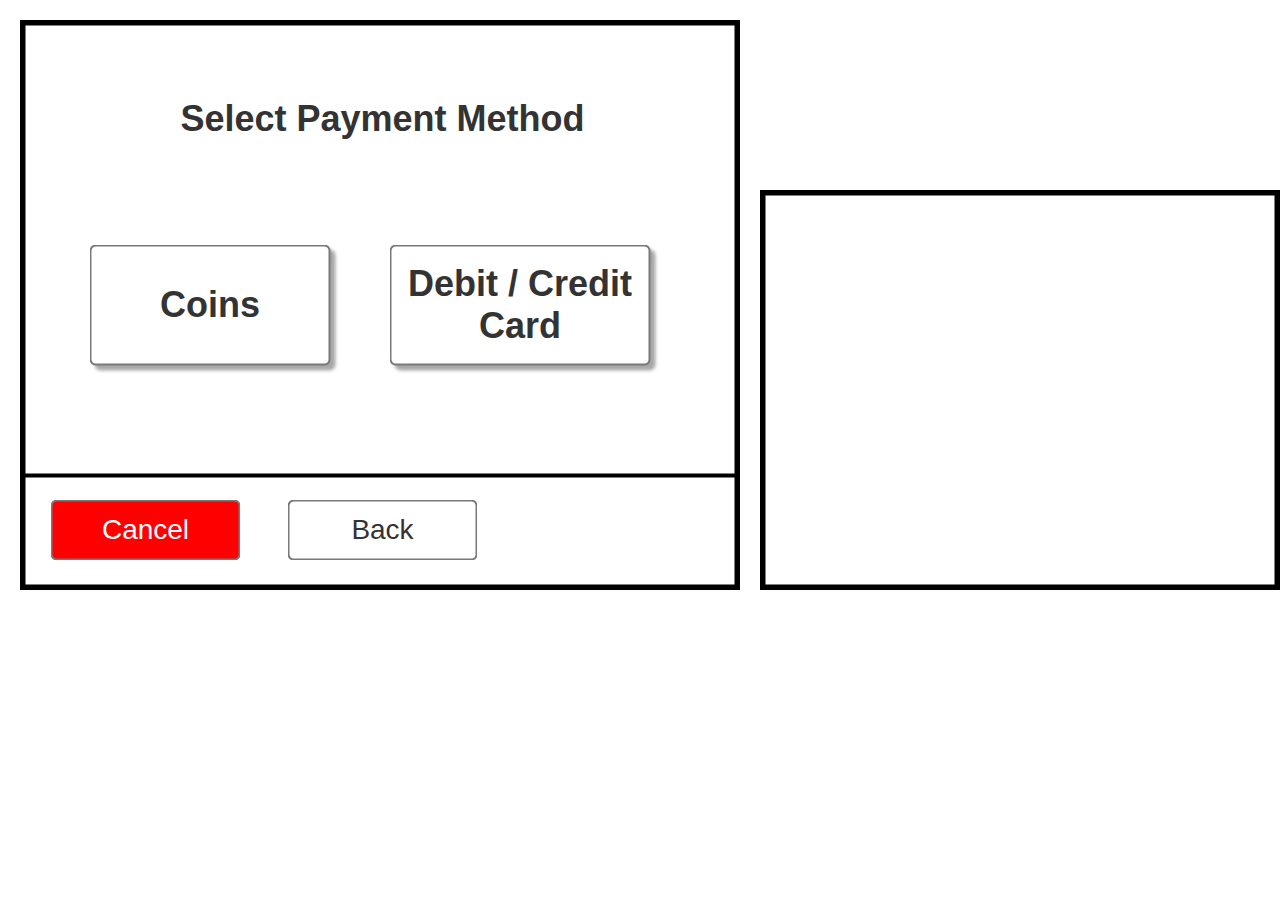
<file: pay.html>
﻿<!DOCTYPE html>
<html>
  <head>
    <title>Pay</title>
    <meta http-equiv="X-UA-Compatible" content="IE=edge"/>
    <meta http-equiv="content-type" content="text/html; charset=utf-8"/>
    <meta name="apple-mobile-web-app-capable" content="yes"/>
    <link href="resources/css/jquery-ui-themes.css" type="text/css" rel="stylesheet"/>
    <link href="resources/css/axure_rp_page.css" type="text/css" rel="stylesheet"/>
    <link href="data/styles.css" type="text/css" rel="stylesheet"/>
    <link href="files/pay/styles.css" type="text/css" rel="stylesheet"/>
    <script src="resources/scripts/jquery-1.7.1.min.js"></script>
    <script src="resources/scripts/jquery-ui-1.8.10.custom.min.js"></script>
    <script src="resources/scripts/axure/axQuery.js"></script>
    <script src="resources/scripts/axure/globals.js"></script>
    <script src="resources/scripts/axutils.js"></script>
    <script src="resources/scripts/axure/annotation.js"></script>
    <script src="resources/scripts/axure/axQuery.std.js"></script>
    <script src="resources/scripts/axure/doc.js"></script>
    <script src="data/document.js"></script>
    <script src="resources/scripts/messagecenter.js"></script>
    <script src="resources/scripts/axure/events.js"></script>
    <script src="resources/scripts/axure/action.js"></script>
    <script src="resources/scripts/axure/expr.js"></script>
    <script src="resources/scripts/axure/geometry.js"></script>
    <script src="resources/scripts/axure/flyout.js"></script>
    <script src="resources/scripts/axure/ie.js"></script>
    <script src="resources/scripts/axure/model.js"></script>
    <script src="resources/scripts/axure/repeater.js"></script>
    <script src="resources/scripts/axure/sto.js"></script>
    <script src="resources/scripts/axure/utils.temp.js"></script>
    <script src="resources/scripts/axure/variables.js"></script>
    <script src="resources/scripts/axure/drag.js"></script>
    <script src="resources/scripts/axure/move.js"></script>
    <script src="resources/scripts/axure/visibility.js"></script>
    <script src="resources/scripts/axure/style.js"></script>
    <script src="resources/scripts/axure/adaptive.js"></script>
    <script src="resources/scripts/axure/tree.js"></script>
    <script src="resources/scripts/axure/init.temp.js"></script>
    <script src="files/pay/data.js"></script>
    <script src="resources/scripts/axure/legacy.js"></script>
    <script src="resources/scripts/axure/viewer.js"></script>
    <script type="text/javascript">
      $axure.utils.getTransparentGifPath = function() { return 'resources/images/transparent.gif'; };
      $axure.utils.getOtherPath = function() { return 'resources/Other.html'; };
      $axure.utils.getReloadPath = function() { return 'resources/reload.html'; };
    </script>
  </head>
  <body>
    <div id="base" class="">

      <!-- Unnamed (Box) -->

      <!-- Unnamed (Shape) -->
      <div id="u1" class="ax_shape">
        <img id="u1_img" class="img " src="images/pay/u1.png"/>
        <!-- Unnamed () -->
        <div id="u2" class="text">
          <p><span></span></p>
        </div>
      </div>

      <!-- Unnamed (Shape) -->
      <div id="u3" class="ax_shape">
        <img id="u3_img" class="img " src="images/pay/u3.png"/>
        <!-- Unnamed () -->
        <div id="u4" class="text">
          <p><span></span></p>
        </div>
      </div>

      <!-- Unnamed (Shape) -->
      <div id="u5" class="ax_h1">
        <img id="u5_img" class="img " src="resources/images/transparent.gif"/>
        <!-- Unnamed () -->
        <div id="u6" class="text">
          <p><span>Select Payment Method</span></p>
        </div>
      </div>

      <!-- Unnamed (Shape) -->
      <div id="u7" class="ax_shape">
        <img id="u7_img" class="img " src="images/pay/u7.png"/>
        <!-- Unnamed () -->
        <div id="u8" class="text">
          <p><span>Coins</span></p>
        </div>
      </div>

      <!-- Unnamed (Shape) -->
      <div id="u9" class="ax_shape">
        <img id="u9_img" class="img " src="images/pay/u9.png"/>
        <!-- Unnamed () -->
        <div id="u10" class="text">
          <p><span>Debit</span><span>&nbsp;</span><span>/</span><span>&nbsp;</span><span>Credit Card</span></p>
        </div>
      </div>

      <!-- Unnamed (Shape) -->
      <div id="u11" class="ax_shape">
        <img id="u11_img" class="img " src="images/pay/u11.png"/>
        <!-- Unnamed () -->
        <div id="u12" class="text">
          <p><span>Back</span></p>
        </div>
      </div>

      <!-- Unnamed (Shape) -->
      <div id="u13" class="ax_shape">
        <img id="u13_img" class="img " src="images/pay/u13.png"/>
        <!-- Unnamed () -->
        <div id="u14" class="text">
          <p><span>Cancel</span></p>
        </div>
      </div>

      <!-- Unnamed (Horizontal Line) -->
      <div id="u15" class="ax_horizontal_line">
        <img id="u15_start" class="img " src="resources/images/transparent.gif" alt="u15_start"/>
        <img id="u15_end" class="img " src="resources/images/transparent.gif" alt="u15_end"/>
        <img id="u15_line" class="img " src="images/pay/u15_line.png" alt="u15_line"/>
      </div>
    </div>
  </body>
</html>
</file>
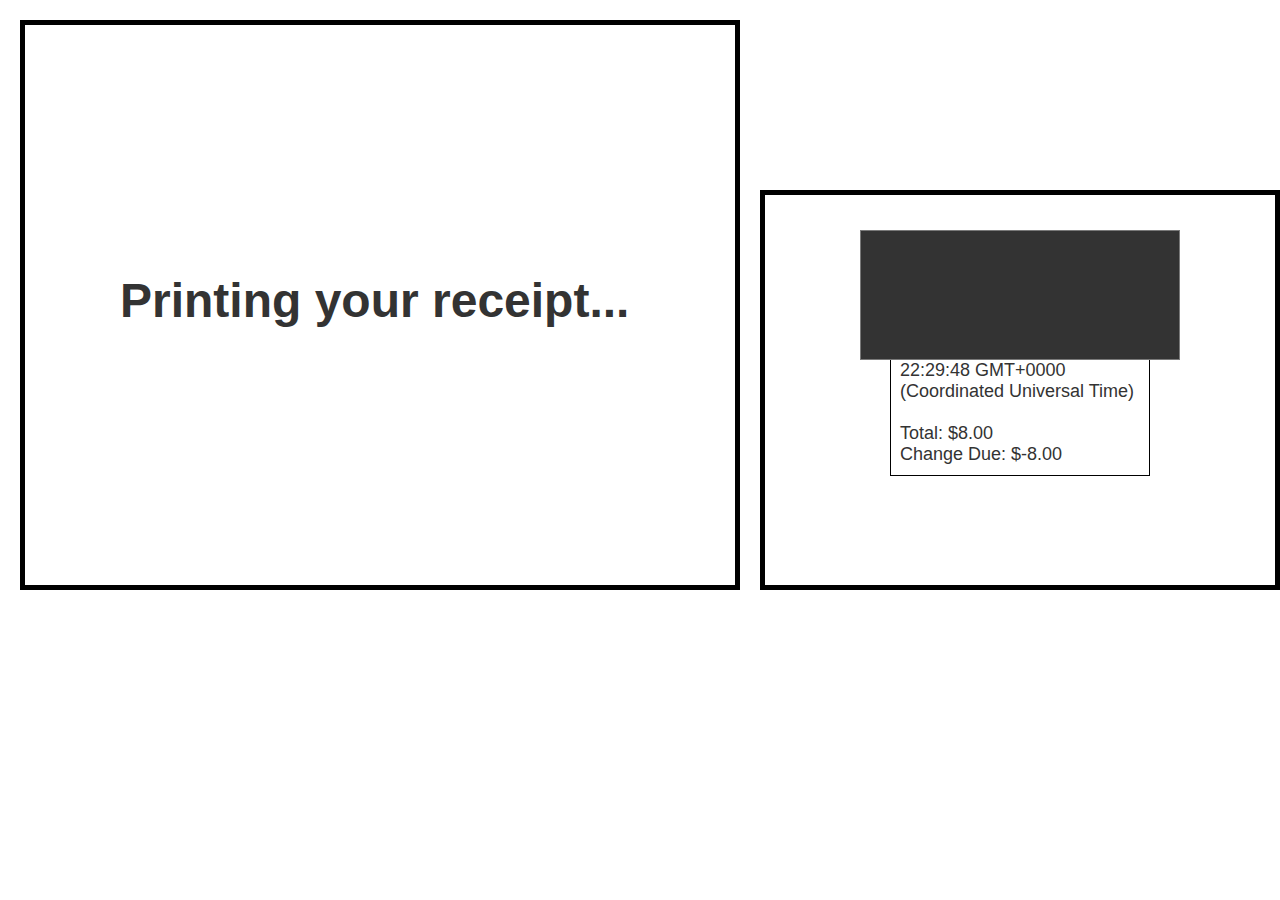
<file: print.html>
﻿<!DOCTYPE html>
<html>
  <head>
    <title>Print</title>
    <meta http-equiv="X-UA-Compatible" content="IE=edge"/>
    <meta http-equiv="content-type" content="text/html; charset=utf-8"/>
    <meta name="apple-mobile-web-app-capable" content="yes"/>
    <link href="resources/css/jquery-ui-themes.css" type="text/css" rel="stylesheet"/>
    <link href="resources/css/axure_rp_page.css" type="text/css" rel="stylesheet"/>
    <link href="data/styles.css" type="text/css" rel="stylesheet"/>
    <link href="files/print/styles.css" type="text/css" rel="stylesheet"/>
    <script src="resources/scripts/jquery-1.7.1.min.js"></script>
    <script src="resources/scripts/jquery-ui-1.8.10.custom.min.js"></script>
    <script src="resources/scripts/axure/axQuery.js"></script>
    <script src="resources/scripts/axure/globals.js"></script>
    <script src="resources/scripts/axutils.js"></script>
    <script src="resources/scripts/axure/annotation.js"></script>
    <script src="resources/scripts/axure/axQuery.std.js"></script>
    <script src="resources/scripts/axure/doc.js"></script>
    <script src="data/document.js"></script>
    <script src="resources/scripts/messagecenter.js"></script>
    <script src="resources/scripts/axure/events.js"></script>
    <script src="resources/scripts/axure/action.js"></script>
    <script src="resources/scripts/axure/expr.js"></script>
    <script src="resources/scripts/axure/geometry.js"></script>
    <script src="resources/scripts/axure/flyout.js"></script>
    <script src="resources/scripts/axure/ie.js"></script>
    <script src="resources/scripts/axure/model.js"></script>
    <script src="resources/scripts/axure/repeater.js"></script>
    <script src="resources/scripts/axure/sto.js"></script>
    <script src="resources/scripts/axure/utils.temp.js"></script>
    <script src="resources/scripts/axure/variables.js"></script>
    <script src="resources/scripts/axure/drag.js"></script>
    <script src="resources/scripts/axure/move.js"></script>
    <script src="resources/scripts/axure/visibility.js"></script>
    <script src="resources/scripts/axure/style.js"></script>
    <script src="resources/scripts/axure/adaptive.js"></script>
    <script src="resources/scripts/axure/tree.js"></script>
    <script src="resources/scripts/axure/init.temp.js"></script>
    <script src="files/print/data.js"></script>
    <script src="resources/scripts/axure/legacy.js"></script>
    <script src="resources/scripts/axure/viewer.js"></script>
    <script type="text/javascript">
      $axure.utils.getTransparentGifPath = function() { return 'resources/images/transparent.gif'; };
      $axure.utils.getOtherPath = function() { return 'resources/Other.html'; };
      $axure.utils.getReloadPath = function() { return 'resources/reload.html'; };
    </script>
  </head>
  <body>
    <div id="base" class="">

      <!-- Unnamed (Boxes) -->

      <!-- Unnamed (Shape) -->
      <div id="u1" class="ax_shape">
        <img id="u1_img" class="img " src="images/index/u3.png"/>
        <!-- Unnamed () -->
        <div id="u2" class="text">
          <p><span></span></p>
        </div>
      </div>

      <!-- Unnamed (Shape) -->
      <div id="u3" class="ax_shape">
        <img id="u3_img" class="img " src="images/index/u1.png"/>
        <!-- Unnamed () -->
        <div id="u4" class="text">
          <p><span></span></p>
        </div>
      </div>

      <!-- disp_msg (Shape) -->
      <div id="u5" class="ax_h1" data-label="disp_msg">
        <img id="u5_img" class="img " src="resources/images/transparent.gif"/>
        <!-- Unnamed () -->
        <div id="u6" class="text">
          <p><span>Printing your receipt...</span></p>
        </div>
      </div>

      <!-- receipt (Shape) -->
      <div id="u7" class="ax_shape" data-label="receipt">
        <img id="u7_img" class="img " src="images/print/receipt_u7.png"/>
        <!-- Unnamed () -->
        <div id="u8" class="text">
          <p><span>Ticket #[[Math.floor(Math.random()*1000000)]]</span></p><p><span>&nbsp;</span></p><p><span>Date: [[Now]]</span></p><p><span>&nbsp;</span></p><p><span>Total: [[amount]]</span></p>
        </div>
      </div>

      <!-- printer (Shape) -->
      <div id="u9" class="ax_shape" data-label="printer">
        <img id="u9_img" class="img " src="images/print/printer_u9.png"/>
        <!-- Unnamed () -->
        <div id="u10" class="text">
          <p><span></span></p>
        </div>
      </div>
    </div>
  </body>
</html>
</file>
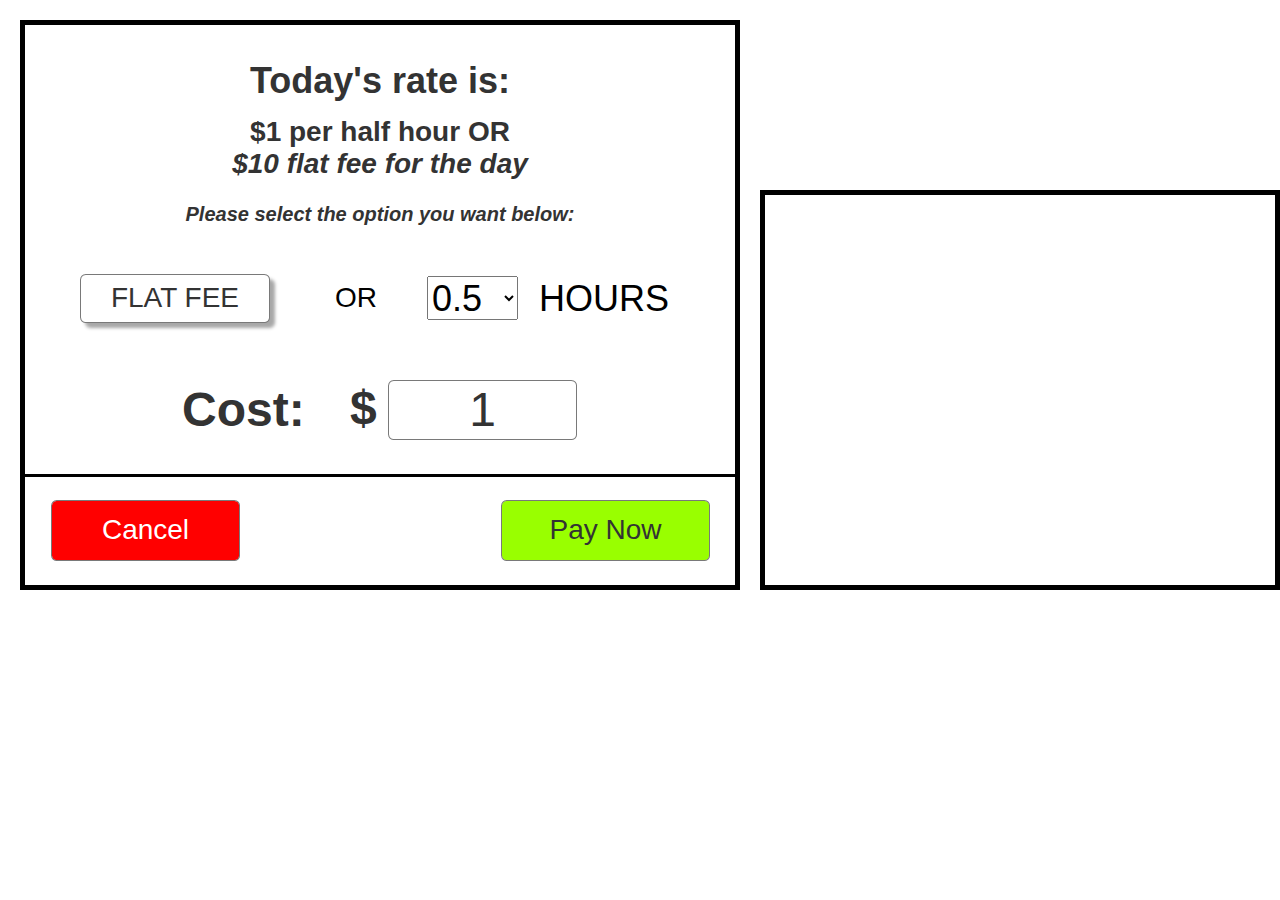
<file: rates.html>
﻿<!DOCTYPE html>
<html>
  <head>
    <title>Rates</title>
    <meta http-equiv="X-UA-Compatible" content="IE=edge"/>
    <meta http-equiv="content-type" content="text/html; charset=utf-8"/>
    <meta name="apple-mobile-web-app-capable" content="yes"/>
    <link href="resources/css/jquery-ui-themes.css" type="text/css" rel="stylesheet"/>
    <link href="resources/css/axure_rp_page.css" type="text/css" rel="stylesheet"/>
    <link href="data/styles.css" type="text/css" rel="stylesheet"/>
    <link href="files/rates/styles.css" type="text/css" rel="stylesheet"/>
    <script src="resources/scripts/jquery-1.7.1.min.js"></script>
    <script src="resources/scripts/jquery-ui-1.8.10.custom.min.js"></script>
    <script src="resources/scripts/axure/axQuery.js"></script>
    <script src="resources/scripts/axure/globals.js"></script>
    <script src="resources/scripts/axutils.js"></script>
    <script src="resources/scripts/axure/annotation.js"></script>
    <script src="resources/scripts/axure/axQuery.std.js"></script>
    <script src="resources/scripts/axure/doc.js"></script>
    <script src="data/document.js"></script>
    <script src="resources/scripts/messagecenter.js"></script>
    <script src="resources/scripts/axure/events.js"></script>
    <script src="resources/scripts/axure/action.js"></script>
    <script src="resources/scripts/axure/expr.js"></script>
    <script src="resources/scripts/axure/geometry.js"></script>
    <script src="resources/scripts/axure/flyout.js"></script>
    <script src="resources/scripts/axure/ie.js"></script>
    <script src="resources/scripts/axure/model.js"></script>
    <script src="resources/scripts/axure/repeater.js"></script>
    <script src="resources/scripts/axure/sto.js"></script>
    <script src="resources/scripts/axure/utils.temp.js"></script>
    <script src="resources/scripts/axure/variables.js"></script>
    <script src="resources/scripts/axure/drag.js"></script>
    <script src="resources/scripts/axure/move.js"></script>
    <script src="resources/scripts/axure/visibility.js"></script>
    <script src="resources/scripts/axure/style.js"></script>
    <script src="resources/scripts/axure/adaptive.js"></script>
    <script src="resources/scripts/axure/tree.js"></script>
    <script src="resources/scripts/axure/init.temp.js"></script>
    <script src="files/rates/data.js"></script>
    <script src="resources/scripts/axure/legacy.js"></script>
    <script src="resources/scripts/axure/viewer.js"></script>
    <script type="text/javascript">
      $axure.utils.getTransparentGifPath = function() { return 'resources/images/transparent.gif'; };
      $axure.utils.getOtherPath = function() { return 'resources/Other.html'; };
      $axure.utils.getReloadPath = function() { return 'resources/reload.html'; };
    </script>
  </head>
  <body>
    <div id="base" class="">

      <!-- Unnamed (Boxes) -->

      <!-- Unnamed (Shape) -->
      <div id="u1" class="ax_shape">
        <img id="u1_img" class="img " src="images/index/u3.png"/>
        <!-- Unnamed () -->
        <div id="u2" class="text">
          <p><span></span></p>
        </div>
      </div>

      <!-- Unnamed (Shape) -->
      <div id="u3" class="ax_shape">
        <img id="u3_img" class="img " src="images/index/u1.png"/>
        <!-- Unnamed () -->
        <div id="u4" class="text">
          <p><span></span></p>
        </div>
      </div>

      <!-- Unnamed (Shape) -->
      <div id="u5" class="ax_h1">
        <img id="u5_img" class="img " src="resources/images/transparent.gif"/>
        <!-- Unnamed () -->
        <div id="u6" class="text">
          <p><span>&nbsp;</span></p>
        </div>
      </div>

      <!-- Unnamed (Shape) -->
      <div id="u7" class="ax_h1">
        <img id="u7_img" class="img " src="resources/images/transparent.gif"/>
        <!-- Unnamed () -->
        <div id="u8" class="text">
          <p style="font-size:36px;"><span style="font-family:'Arial Bold', 'Arial';font-style:normal;font-size:36px;">Today's rate is:</span></p><p style="font-size:12px;"><span style="font-family:'Arial Bold', 'Arial';font-style:normal;font-size:12px;">&nbsp;</span></p><p style="font-size:28px;"><span style="font-family:'Arial Bold', 'Arial';font-style:normal;font-size:28px;">$1 per half hour OR</span></p><p style="font-size:28px;"><span style="font-family:'Arial Bold Italic', 'Arial';font-style:italic;font-size:28px;">$10 flat fee for the day</span><span style="font-family:'Arial Bold Italic', 'Arial';font-style:italic;font-size:20px;"></span></p><p style="font-size:20px;"><span style="font-family:'Arial Bold Italic', 'Arial';font-style:italic;font-size:20px;">&nbsp;</span></p><p style="font-size:20px;"><span style="font-family:'Arial Bold Italic', 'Arial';font-style:italic;font-size:20px;">Please select the option you want below:</span><span style="font-family:'Arial Bold Italic', 'Arial';font-style:italic;font-size:16px;"></span></p><p style="font-size:12px;"><span style="font-family:'Arial Bold Italic', 'Arial';font-style:italic;font-size:12px;">&nbsp;</span></p><p style="font-size:12px;"><span style="font-family:'Arial Bold Italic', 'Arial';font-style:italic;font-size:12px;">&nbsp;</span></p><p style="font-size:12px;"><span style="font-family:'Arial Bold Italic', 'Arial';font-style:italic;font-size:12px;">&nbsp;</span></p><p style="font-size:12px;"><span style="font-family:'Arial Bold Italic', 'Arial';font-style:italic;font-size:12px;">&nbsp;</span></p>
        </div>
      </div>

      <!-- Hours (Droplist) -->
      <div id="u9" class="ax_droplist" data-label="Hours">
        <select id="u9_input">
          <option value="0.5">0.5</option>
          <option value="1">1</option>
          <option value="1.5">1.5</option>
          <option value="2">2</option>
          <option value="2.5">2.5</option>
          <option value="3">3</option>
          <option value="3.5">3.5</option>
          <option value="4">4</option>
          <option value="4.5">4.5</option>
          <option value="5">5</option>
        </select>
      </div>

      <!-- Unnamed (Shape) -->
      <div id="u10" class="ax_paragraph">
        <img id="u10_img" class="img " src="resources/images/transparent.gif"/>
        <!-- Unnamed () -->
        <div id="u11" class="text">
          <p><span>Cost:</span></p>
        </div>
      </div>

      <!-- Unnamed (Shape) -->
      <div id="u12" class="ax_shape">
        <img id="u12_img" class="img " src="images/rates/u12.png"/>
        <!-- Unnamed () -->
        <div id="u13" class="text">
          <p><span>Pay Now</span></p>
        </div>
      </div>

      <!-- Unnamed (Shape) -->
      <div id="u14" class="ax_shape">
        <img id="u14_img" class="img " src="images/rates/u14.png"/>
        <!-- Unnamed () -->
        <div id="u15" class="text">
          <p><span>Cancel</span></p>
        </div>
      </div>

      <!-- Cost (Shape) -->
      <div id="u16" class="ax_shape" data-label="Cost">
        <img id="u16_img" class="img " src="images/rates/cost_u16.png"/>
        <!-- Unnamed () -->
        <div id="u17" class="text">
          <p><span>1</span></p>
        </div>
      </div>

      <!-- Unnamed (Shape) -->
      <div id="u18" class="ax_paragraph">
        <img id="u18_img" class="img " src="resources/images/transparent.gif"/>
        <!-- Unnamed () -->
        <div id="u19" class="text">
          <p><span>HOURS</span></p>
        </div>
      </div>

      <!-- Unnamed (Shape) -->
      <div id="u20" class="ax_paragraph">
        <img id="u20_img" class="img " src="resources/images/transparent.gif"/>
        <!-- Unnamed () -->
        <div id="u21" class="text">
          <p><span>$</span></p>
        </div>
      </div>

      <!-- Unnamed (Horizontal Line) -->
      <div id="u22" class="ax_horizontal_line">
        <img id="u22_start" class="img " src="resources/images/transparent.gif" alt="u22_start"/>
        <img id="u22_end" class="img " src="resources/images/transparent.gif" alt="u22_end"/>
        <img id="u22_line" class="img " src="images/refund/u26_line.png" alt="u22_line"/>
      </div>

      <!-- Unnamed (Shape) -->
      <div id="u23" class="ax_shape">
        <img id="u23_img" class="img " src="images/rates/u23.png"/>
        <!-- Unnamed () -->
        <div id="u24" class="text">
          <p><span>FLAT FEE</span></p>
        </div>
      </div>

      <!-- Unnamed (Shape) -->
      <div id="u25" class="ax_paragraph">
        <img id="u25_img" class="img " src="resources/images/transparent.gif"/>
        <!-- Unnamed () -->
        <div id="u26" class="text">
          <p><span>OR</span></p>
        </div>
      </div>
    </div>
  </body>
</html>
</file>
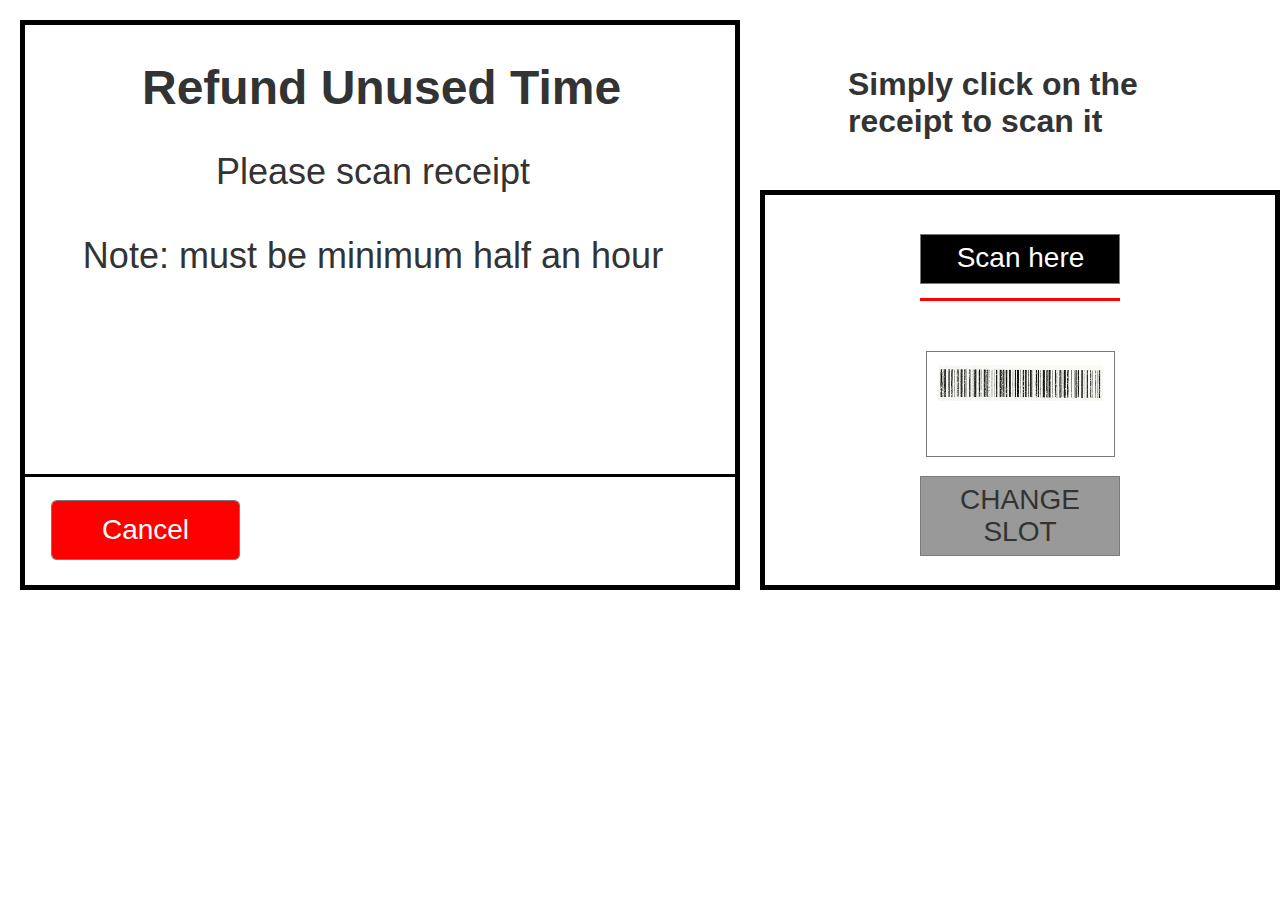
<file: refund.html>
﻿<!DOCTYPE html>
<html>
  <head>
    <title>Refund</title>
    <meta http-equiv="X-UA-Compatible" content="IE=edge"/>
    <meta http-equiv="content-type" content="text/html; charset=utf-8"/>
    <meta name="apple-mobile-web-app-capable" content="yes"/>
    <link href="resources/css/jquery-ui-themes.css" type="text/css" rel="stylesheet"/>
    <link href="resources/css/axure_rp_page.css" type="text/css" rel="stylesheet"/>
    <link href="data/styles.css" type="text/css" rel="stylesheet"/>
    <link href="files/refund/styles.css" type="text/css" rel="stylesheet"/>
    <script src="resources/scripts/jquery-1.7.1.min.js"></script>
    <script src="resources/scripts/jquery-ui-1.8.10.custom.min.js"></script>
    <script src="resources/scripts/axure/axQuery.js"></script>
    <script src="resources/scripts/axure/globals.js"></script>
    <script src="resources/scripts/axutils.js"></script>
    <script src="resources/scripts/axure/annotation.js"></script>
    <script src="resources/scripts/axure/axQuery.std.js"></script>
    <script src="resources/scripts/axure/doc.js"></script>
    <script src="data/document.js"></script>
    <script src="resources/scripts/messagecenter.js"></script>
    <script src="resources/scripts/axure/events.js"></script>
    <script src="resources/scripts/axure/action.js"></script>
    <script src="resources/scripts/axure/expr.js"></script>
    <script src="resources/scripts/axure/geometry.js"></script>
    <script src="resources/scripts/axure/flyout.js"></script>
    <script src="resources/scripts/axure/ie.js"></script>
    <script src="resources/scripts/axure/model.js"></script>
    <script src="resources/scripts/axure/repeater.js"></script>
    <script src="resources/scripts/axure/sto.js"></script>
    <script src="resources/scripts/axure/utils.temp.js"></script>
    <script src="resources/scripts/axure/variables.js"></script>
    <script src="resources/scripts/axure/drag.js"></script>
    <script src="resources/scripts/axure/move.js"></script>
    <script src="resources/scripts/axure/visibility.js"></script>
    <script src="resources/scripts/axure/style.js"></script>
    <script src="resources/scripts/axure/adaptive.js"></script>
    <script src="resources/scripts/axure/tree.js"></script>
    <script src="resources/scripts/axure/init.temp.js"></script>
    <script src="files/refund/data.js"></script>
    <script src="resources/scripts/axure/legacy.js"></script>
    <script src="resources/scripts/axure/viewer.js"></script>
    <script type="text/javascript">
      $axure.utils.getTransparentGifPath = function() { return 'resources/images/transparent.gif'; };
      $axure.utils.getOtherPath = function() { return 'resources/Other.html'; };
      $axure.utils.getReloadPath = function() { return 'resources/reload.html'; };
    </script>
  </head>
  <body>
    <div id="base" class="">

      <!-- Unnamed (Boxes) -->

      <!-- Unnamed (Shape) -->
      <div id="u1" class="ax_shape">
        <img id="u1_img" class="img " src="images/index/u3.png"/>
        <!-- Unnamed () -->
        <div id="u2" class="text">
          <p><span></span></p>
        </div>
      </div>

      <!-- Unnamed (Shape) -->
      <div id="u3" class="ax_shape">
        <img id="u3_img" class="img " src="images/index/u1.png"/>
        <!-- Unnamed () -->
        <div id="u4" class="text">
          <p><span></span></p>
        </div>
      </div>

      <!-- receipt (Image) -->
      <div id="u5" class="ax_image" data-label="receipt">
        <img id="u5_img" class="img " src="images/refund/receipt_u5.png"/>
        <!-- Unnamed () -->
        <div id="u6" class="text">
          <p><span></span></p>
        </div>
      </div>

      <!-- instruct2scan (Shape) -->
      <div id="u7" class="ax_paragraph" data-label="instruct2scan">
        <img id="u7_img" class="img " src="resources/images/transparent.gif"/>
        <!-- Unnamed () -->
        <div id="u8" class="text">
          <p><span>Please scan receipt</span></p><p><span>&nbsp;</span></p><p><span>Note: must be minimum half an hour</span></p>
        </div>
      </div>

      <!-- label_amount (Shape) -->
      <div id="u9" class="ax_paragraph" data-label="label_amount">
        <img id="u9_img" class="img " src="resources/images/transparent.gif"/>
        <!-- Unnamed () -->
        <div id="u10" class="text">
          <p><span>Value Remaining: $</span></p>
        </div>
      </div>

      <!-- refund_quantity (Shape) -->
      <div id="u11" class="ax_shape" data-label="refund_quantity">
        <img id="u11_img" class="img " src="images/refund/refund_quantity_u11.png"/>
        <!-- Unnamed () -->
        <div id="u12" class="text">
          <p><span>1.00</span></p>
        </div>
      </div>

      <!-- change_slot (Shape) -->
      <div id="u13" class="ax_shape" data-label="change_slot">
        <img id="u13_img" class="img " src="images/refund/change_slot_u13.png"/>
        <!-- Unnamed () -->
        <div id="u14" class="text">
          <p><span>CHANGE SLOT</span></p>
        </div>
      </div>

      <!-- Unnamed (Shape) -->
      <div id="u15" class="ax_h1">
        <img id="u15_img" class="img " src="resources/images/transparent.gif"/>
        <!-- Unnamed () -->
        <div id="u16" class="text">
          <p><span>Refund </span><span>Unused </span><span>Time</span></p>
        </div>
      </div>

      <!-- Unnamed (Horizontal Line) -->
      <div id="u17" class="ax_horizontal_line">
        <img id="u17_start" class="img " src="resources/images/transparent.gif" alt="u17_start"/>
        <img id="u17_end" class="img " src="resources/images/transparent.gif" alt="u17_end"/>
        <img id="u17_line" class="img " src="images/refund/u17_line.png" alt="u17_line"/>
      </div>

      <!-- Unnamed (Shape) -->
      <div id="u18" class="ax_shape">
        <img id="u18_img" class="img " src="images/refund/u18.png"/>
        <!-- Unnamed () -->
        <div id="u19" class="text">
          <p><span></span></p>
        </div>
      </div>

      <!-- scanner (Shape) -->
      <div id="u20" class="ax_shape" data-label="scanner">
        <img id="u20_img" class="img " src="resources/images/transparent.gif"/>
        <!-- Unnamed () -->
        <div id="u21" class="text">
          <p><span>Scan here</span></p>
        </div>
      </div>

      <!-- change (Image) -->
      <div id="u22" class="ax_image" data-label="change">
        <img id="u22_img" class="img " src="images/refund/change_u22.png"/>
        <!-- Unnamed () -->
        <div id="u23" class="text">
          <p><span></span></p>
        </div>
      </div>

      <!-- Unnamed (Shape) -->
      <div id="u24" class="ax_shape">
        <img id="u24_img" class="img " src="images/refund/u24.png"/>
        <!-- Unnamed () -->
        <div id="u25" class="text">
          <p><span>Cancel</span></p>
        </div>
      </div>

      <!-- Unnamed (Horizontal Line) -->
      <div id="u26" class="ax_horizontal_line">
        <img id="u26_start" class="img " src="resources/images/transparent.gif" alt="u26_start"/>
        <img id="u26_end" class="img " src="resources/images/transparent.gif" alt="u26_end"/>
        <img id="u26_line" class="img " src="images/refund/u26_line.png" alt="u26_line"/>
      </div>

      <!-- confirm_refund_button (Shape) -->
      <div id="u27" class="ax_shape" data-label="confirm_refund_button">
        <img id="u27_img" class="img " src="images/refund/confirm_refund_button_u27.png"/>
        <!-- Unnamed () -->
        <div id="u28" class="text">
          <p><span>CONFIRM REFUND</span></p>
        </div>
      </div>

      <!-- collect_change_msg (Shape) -->
      <div id="u29" class="ax_paragraph" data-label="collect_change_msg">
        <img id="u29_img" class="img " src="resources/images/transparent.gif"/>
        <!-- Unnamed () -->
        <div id="u30" class="text">
          <p><span>Please collect your change</span></p>
        </div>
      </div>

      <!-- Unnamed (Shape) -->
      <div id="u31" class="ax_h1">
        <img id="u31_img" class="img " src="resources/images/transparent.gif"/>
        <!-- Unnamed () -->
        <div id="u32" class="text">
          <p><span>Simply click on the receipt to scan it</span></p>
        </div>
      </div>
    </div>
  </body>
</html>
</file>
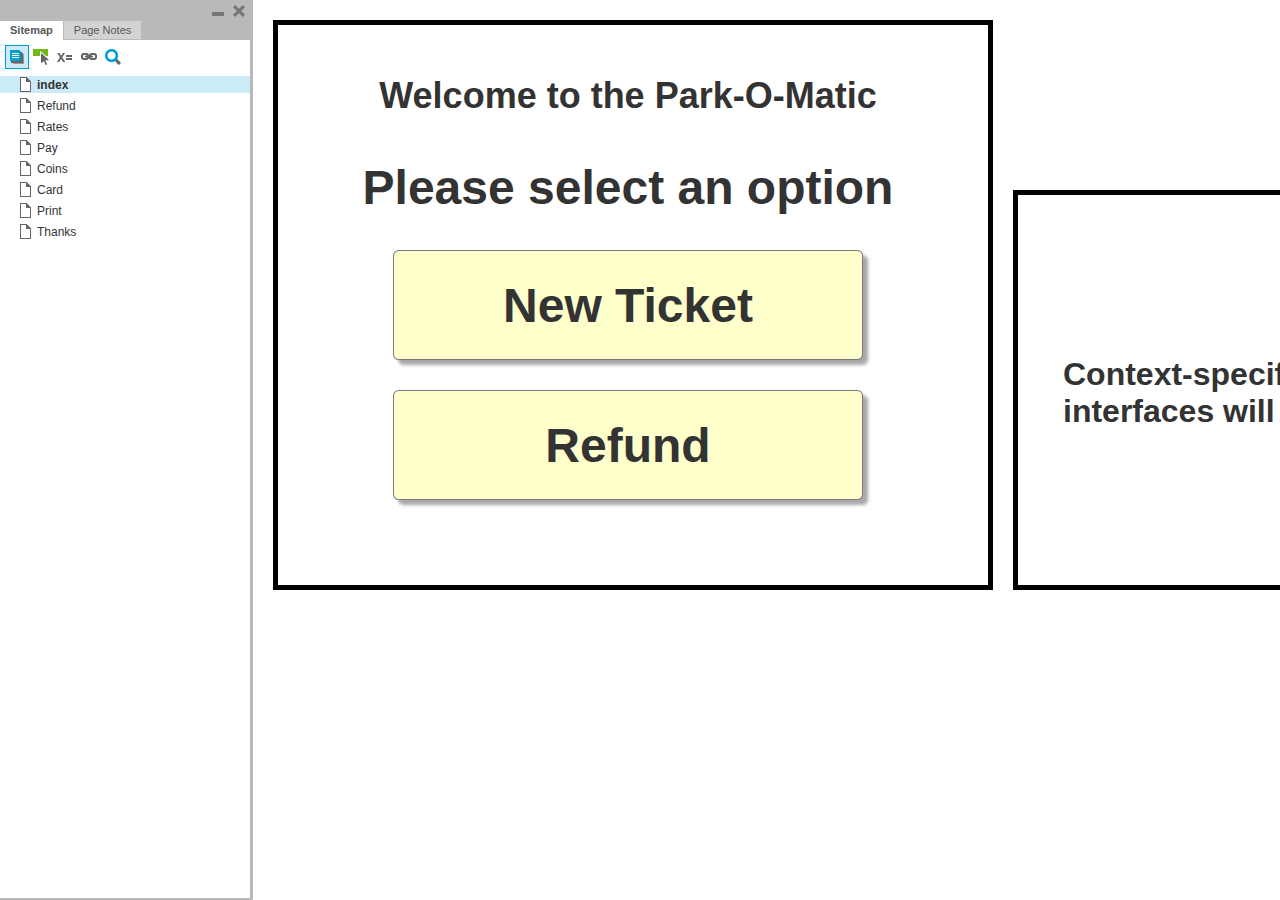
<file: start.html>
﻿<!DOCTYPE html>
<html xmlns="http://www.w3.org/1999/xhtml" xml:lang="en" lang="en">
<head>
    <title>Untitled Document</title>
    <meta http-equiv="X-UA-Compatible" content="IE=edge"/>
    <meta http-equiv="content-type" content="text/html; charset=utf-8" />
    <link type="text/css" href="resources/css/reset.css" rel="Stylesheet" />
    <link type="text/css" href="resources/css/default.css" rel="Stylesheet" />

    <script type="text/javascript">
        if (location.href.toString().indexOf('file://localhost/') == 0) {
            location.href = location.href.toString().replace('file://localhost/', 'file:///');
        }
    </script>

    <script type="text/javascript" src="resources/scripts/jquery-1.7.1.min.js"></script>
    <script type="text/javascript" src="resources/scripts/player/splitter.js"></script>
    <script type="text/javascript" src="resources/scripts/axutils.js"></script>
    <script type="text/javascript" src="resources/scripts/player/axplayer.js"></script>
    <script type="text/javascript" src="resources/scripts/messagecenter.js"></script>
    <script type="text/javascript" src="data/document.js"></script>
    <style type="text/css">

#outerContainer {
	width:1000px;
	height:1500px;
}

.vsplitbar {
	width: 3px;
	background: #B9B9B9;
}

#rightPanel {
    background-color: White;
}

#leftPanel {
    /*min-width: 190px;*/
}

.splitterMask {
   position:absolute;
   top: 0;
   left: 0;
   width: 100%;
   height: 100%;
   overflow: hidden;
   background-image: url(resources/images/transparent.gif);
   z-index: 20000;
}


    </style>
    <script type="text/javascript" language="JavaScript"><!--
        // isolate scope
        (function() {
            setUpController();

            var configuration = $axure.document.configuration;
            var _settings = {};
            _settings.projectId = configuration.prototypeId;
            _settings.isAxshare = configuration.isAxshare;
            _settings.loadFeedbackPlugin = configuration.loadFeedbackPlugin;
            _settings.startCollapsed = HashString("c") == "1";
            if(HashString("c") == "2") closePlayer();

            $axure.player.settings = _settings;

            $(window).bind('load', function() {
                if(CHROME_5_LOCAL && !$('body').attr('pluginDetected')) {
                    window.location = 'resources/chrome/chrome.html';
                }
            });

            $(document).ready(function() {
                $axure.page.bind('load.start', mainFrame_onload);
                $axure.messageCenter.addMessageListener(messageCenter_message);

                if($axure.player.settings.loadFeedbackPlugin) {
                    if($axure.player.settings.isAxshare) {
                        $axure.utils.loadJS('/Scripts/plugins/feedback/feedback.js');
                    } else {
                        $axure.utils.loadJS('http://share.axure.com/Scripts/plugins/feedback/feedback.js');
                    }
                }

                if(navigator.userAgent.indexOf("MSIE") >= 0) $('#outerContainer').width('100%');
                initialize();
                if($axure.player.settings.startCollapsed) $('#outerContainer').splitter({ sizeLeft: 0 });
                else $('#outerContainer').splitter({ sizeLeft: 250 });
                $('#leftPanel').width(250);

                $(window).resize(function() { resizeContent(); });

                $('#maximizePanelContainer').hide();

                initializeLogo();

                $(window).resize();
                resizeContent();
                //wait for ie to get to a good state and resize
                if(IE && BROWSER_VERSION == "6.0") setTimeout(function() { $('#outerContainer').trigger('resize'); }, 30);

                if($axure.player.settings.startCollapsed) {
                    collapse();
                    $('#leftPanel').width(0);
                }
            });
        })();

        var lastLeftPanelWidth = 250;

        function messageCenter_message(message, data) {
            if(message == 'expandFrame') expand();
        }

        function resizeContent() {
            var newHeight = $(window).height();
            var newWidth = $(window).width();

            var controlContainerHeight = newHeight - 42;
            if($('#interfaceControlFrameLogoContainer').is(':visible')) controlContainerHeight -= $('#interfaceControlFrameLogoContainer').height() + 16;

            $('#outerContainer').height(newHeight).width(newWidth);
            $('.vsplitbar').height(newHeight);
            $('#leftPanel').height(newHeight);
            $('#interfaceControlFrame').height(newHeight);
            $('#interfaceControlFrameContainer').height(controlContainerHeight);

            $('#rightPanel').height(newHeight);
            $('#mainFrame').height(newHeight);

            if($('#leftPanel').is(':visible')) $('#rightPanel').width($(window).width() - $('#leftPanel').width() - $('.vsplitbar').width());
            else $('#rightPanel').width($(window).width());
        }

        function closePlayer() {
            if($axure.page.location) window.location.href = $axure.page.location;
            else {
                var pageFile = getInitialUrl();
                var currentLocation = window.location.toString();
                window.location.href = currentLocation.substr(0, currentLocation.lastIndexOf("/") + 1) + pageFile;
            }
        }

        function replaceHash(newHash) {
            var currentLocWithoutHash = window.location.toString().split('#')[0];

            //We use replace so that every hash change doesn't get appended to the history stack.
            //We use replaceState in browsers that support it, else replace the location
            if(typeof window.history.replaceState != 'undefined') {
                try {
                    //Chrome 45 (Version 45.0.2454.85 m) started throwing an error here when generated locally (this only happens with sitemap open) which broke all interactions.
                    //try catch breaks the url adjusting nicely when the sitemap is open, but all interactions and forward and back buttons work.
                    //Uncaught SecurityError: Failed to execute 'replaceState' on 'History': A history state object with URL 'file:///C:/Users/Ian/Documents/Axure/HTML/Untitled/start.html#p=home' cannot be created in a document with origin 'null'.
                    window.history.replaceState(null, null, currentLocWithoutHash + newHash);
                } catch(ex) {}
            } else {
                window.location.replace(currentLocWithoutHash + newHash);
            }
        }

        function collapse() {
            var currentHash = window.location.hash;
            //If the collapse hash string var isn't present and set to 1, insert it
            if (currentHash.indexOf('#c=1') == -1 && currentHash.indexOf('&c=1') == -1) {
                var hashToSet = '';

                var varIndex = currentHash.indexOf('#c=');
                if (varIndex == -1) varIndex = currentHash.indexOf('&c=');
                if (varIndex != -1) {
                    var newHash = currentHash.substring(0, varIndex);

                    newHash = newHash == '' ? '#c=1' : newHash + '&c=1';

                    var ampIndex = currentHash.indexOf('&', varIndex + 1);
                    if (ampIndex != -1) {
                        newHash = newHash + currentHash.substring(ampIndex);
                    }
                    hashToSet = newHash;
                } else if (currentHash.indexOf('#') != -1) {
                    hashToSet = currentHash + '&c=1';
                } else {
                    hashToSet = '#c=1';
                }

                if (hashToSet != '') {
                    replaceHash(hashToSet);
                }
            }

            $('#maximizePanelContainer').show();
            lastLeftPanelWidth = $('#leftPanel').width();
            $('#leftPanel').hide();
            $('.vsplitbar').hide();
            $('#rightPanel').width($(window).width());
            $(window).resize();
            $('#outerContainer').trigger('resize');
        }

        function expand() {
            var currentHash = self.location.hash;
            var varIndex = currentHash.indexOf('&c=');
            if (varIndex == -1) varIndex = currentHash.indexOf('#c=');
            //If the collapse hash string var is present, remove it
            if (varIndex != -1) {
                var newHash = currentHash.substring(0, varIndex);

                var ampIndex = currentHash.indexOf('&', varIndex + 1);
                if (ampIndex != -1) {
                    newHash = newHash == '' ? '#' + currentHash.substring(ampIndex + 1) : newHash + currentHash.substring(ampIndex);
                }

                replaceHash(newHash);
            }

            $('#maximizePanelContainer').hide();
            $('#leftPanel').width(lastLeftPanelWidth);
            $('#leftPanel').show();
            $('.vsplitbar').show();
            $('#rightPanel').width($(window).width() - $('#leftPanel').width() - $('.vsplitbar').width());
            $(window).resize();
            $('#outerContainer').trigger('resize');
        }

        function initialize() {
            var legacyQString = QueryString("Page");
            if (legacyQString.length > 0) {
                location.href = location.href.substring(0, location.href.indexOf("?")) + "#p=" + legacyQString;
                return;
            }

            var mainFrame = document.getElementById("mainFrame");
            mainFrame.contentWindow.location.href = getInitialUrl();
        }
        
        function getInitialUrl() {
            var pageName = HashString("p");
            if(pageName.length > 0) return pageName + ".html";
            else {
                var url = getFirstPageUrl($axure.document.sitemap.rootNodes);
                return (url ? url : "about:blank");
            }
        }

        function getFirstPageUrl(nodes) {
            for (var i = 0; i < nodes.length; i++) {
                var node = nodes[i];
                if (node.url) return node.url;
                else {
                    var hasChildren = (node.children && node.children.length > 0);
                    if (hasChildren) {
                        var url = getFirstPageUrl(node.children);
                        if (url) return url;
                    }
                }
            }
            return null;
        }

        function initializeLogo() {
            if($axure.document.configuration.logoImagePath) {
                $('#interfaceControlFrameLogoImageContainer').html('<img id="logoImage" src="" />');
                $('#logoImage').attr('src', $axure.document.configuration.logoImagePath).load(function() { resizeContent(); });
                $('#interfaceControlFrameMinimizeContainer').css('background-color', '#FFFFFF');
            } else $('#interfaceControlFrameLogoImageContainer').hide();

            if ($axure.document.configuration.logoImageCaption) {
                $('#interfaceControlFrameLogoCaptionContainer').html($axure.document.configuration.logoImageCaption);
                $('#interfaceControlFrameMinimizeContainer').css('background-color', '#FFFFFF');
            } else $('#interfaceControlFrameLogoCaptionContainer').hide();

            if(!$('#interfaceControlFrameLogoImageContainer').is(':visible') && !$('#interfaceControlFrameLogoCaptionContainer').is(':visible')) {
                $('#interfaceControlFrameLogoContainer').hide();
            }
        }

        function mainFrame_onload() {
            if($axure.page.pageName) document.title = $axure.page.pageName;
        }

        function QueryString(query) {
            var qstring = self.location.href.split("?");
            if(qstring.length < 2) return "";
            return GetParameter(qstring, query);
        }
        
        function GetParameter(qstring, query) {
            var prms = qstring[1].split("&");
            var frmelements = new Array();
            var currprmeter, querystr = "";

            for(var i = 0; i < prms.length; i++) {
                currprmeter = prms[i].split("=");
                frmelements[i] = new Array();
                frmelements[i][0] = currprmeter[0];
                frmelements[i][1] = currprmeter[1];
            }

            for(j = 0; j < frmelements.length; j++) {
                if(frmelements[j][0].toLowerCase() == query.toLowerCase()) {
                    querystr = frmelements[j][1];
                    break;
                }
            }
            return querystr;
        }
        
        function HashString(query) {
            var qstring = self.location.href.split("#");
            if(qstring.length < 2) return "";
            return GetParameter(qstring, query);
        }

    --></script>

    <link type="text/css" rel="Stylesheet" href="plugins/sitemap/styles/sitemap.css" />
    <script type="text/javascript" src="plugins/sitemap/sitemap.js"></script>
    <link type="text/css" rel="Stylesheet" href="plugins/page_notes/styles/page_notes.css" />
    <script type="text/javascript" src="plugins/page_notes/page_notes.js"></script>

</head>
<body scroll="no">
    <div id="outerContainer">

        <div id="leftPanel">
            <div id="interfaceControlFrame">
                <div id="interfaceControlFrameMinimizeContainer">
                    <a title="Minimize" id="interfaceControlFrameMinimizeButton" onclick="collapse();">&nbsp;</a>
                    <div id="interfaceControlFrameCloseContainer">
                        <a title="Close" id="interfaceControlFrameCloseButton" onclick="closePlayer();">&nbsp;</a>
                    </div>
                </div>
                <div id="interfaceControlFrameLogoContainer">
                    <div id="interfaceControlFrameLogoImageContainer"></div>
                    <div id="interfaceControlFrameLogoCaptionContainer"></div>
                </div>
                <div id="interfaceControlFrameHeaderContainer">
                    <ul id="interfaceControlFrameHeader">
                    </ul>
                </div>
                <div id="interfaceControlFrameContainer">
                </div>
            </div>
        </div>
        <div id="rightPanel">
            <iframe id="mainFrame" name="mainFrame" width="100%" height="100%" src="" frameborder="0" style="display: block;"></iframe>
        </div>

    </div>

    <div id="maximizePanelContainer">
        <iframe id="expandFrame" src="resources/expand.html" width="100%" height="100%" scrolling="no" allowtransparency="true" frameborder="0"></iframe>
    </div>

</body>
</html>
</file>
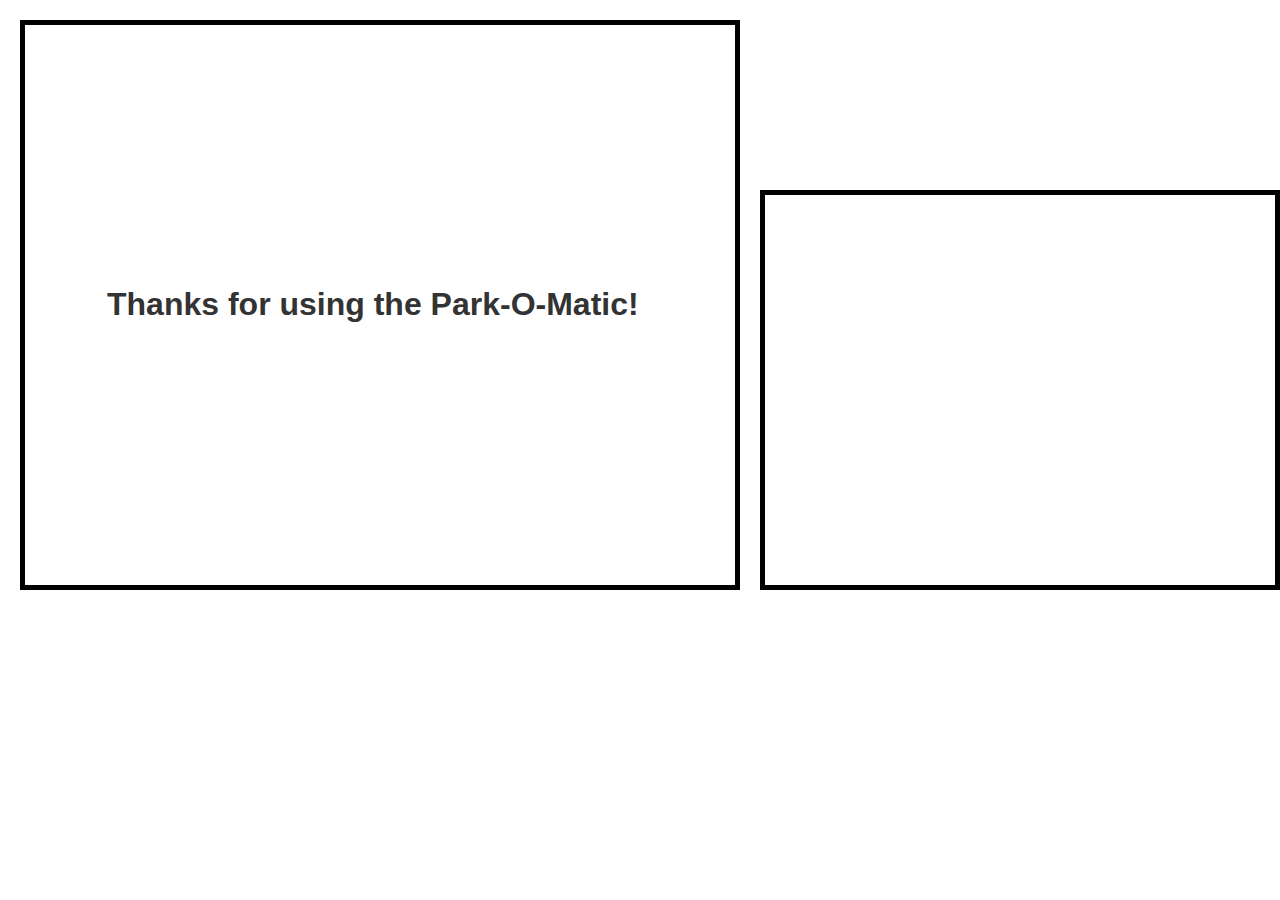
<file: thanks.html>
﻿<!DOCTYPE html>
<html>
  <head>
    <title>Thanks</title>
    <meta http-equiv="X-UA-Compatible" content="IE=edge"/>
    <meta http-equiv="content-type" content="text/html; charset=utf-8"/>
    <meta name="apple-mobile-web-app-capable" content="yes"/>
    <link href="resources/css/jquery-ui-themes.css" type="text/css" rel="stylesheet"/>
    <link href="resources/css/axure_rp_page.css" type="text/css" rel="stylesheet"/>
    <link href="data/styles.css" type="text/css" rel="stylesheet"/>
    <link href="files/thanks/styles.css" type="text/css" rel="stylesheet"/>
    <script src="resources/scripts/jquery-1.7.1.min.js"></script>
    <script src="resources/scripts/jquery-ui-1.8.10.custom.min.js"></script>
    <script src="resources/scripts/axure/axQuery.js"></script>
    <script src="resources/scripts/axure/globals.js"></script>
    <script src="resources/scripts/axutils.js"></script>
    <script src="resources/scripts/axure/annotation.js"></script>
    <script src="resources/scripts/axure/axQuery.std.js"></script>
    <script src="resources/scripts/axure/doc.js"></script>
    <script src="data/document.js"></script>
    <script src="resources/scripts/messagecenter.js"></script>
    <script src="resources/scripts/axure/events.js"></script>
    <script src="resources/scripts/axure/action.js"></script>
    <script src="resources/scripts/axure/expr.js"></script>
    <script src="resources/scripts/axure/geometry.js"></script>
    <script src="resources/scripts/axure/flyout.js"></script>
    <script src="resources/scripts/axure/ie.js"></script>
    <script src="resources/scripts/axure/model.js"></script>
    <script src="resources/scripts/axure/repeater.js"></script>
    <script src="resources/scripts/axure/sto.js"></script>
    <script src="resources/scripts/axure/utils.temp.js"></script>
    <script src="resources/scripts/axure/variables.js"></script>
    <script src="resources/scripts/axure/drag.js"></script>
    <script src="resources/scripts/axure/move.js"></script>
    <script src="resources/scripts/axure/visibility.js"></script>
    <script src="resources/scripts/axure/style.js"></script>
    <script src="resources/scripts/axure/adaptive.js"></script>
    <script src="resources/scripts/axure/tree.js"></script>
    <script src="resources/scripts/axure/init.temp.js"></script>
    <script src="files/thanks/data.js"></script>
    <script src="resources/scripts/axure/legacy.js"></script>
    <script src="resources/scripts/axure/viewer.js"></script>
    <script type="text/javascript">
      $axure.utils.getTransparentGifPath = function() { return 'resources/images/transparent.gif'; };
      $axure.utils.getOtherPath = function() { return 'resources/Other.html'; };
      $axure.utils.getReloadPath = function() { return 'resources/reload.html'; };
    </script>
  </head>
  <body>
    <div id="base" class="">

      <!-- Unnamed (Box) -->

      <!-- Unnamed (Shape) -->
      <div id="u1" class="ax_shape">
        <img id="u1_img" class="img " src="images/index/u1.png"/>
        <!-- Unnamed () -->
        <div id="u2" class="text">
          <p><span></span></p>
        </div>
      </div>

      <!-- Unnamed (Shape) -->
      <div id="u3" class="ax_shape">
        <img id="u3_img" class="img " src="images/index/u3.png"/>
        <!-- Unnamed () -->
        <div id="u4" class="text">
          <p><span></span></p>
        </div>
      </div>

      <!-- Unnamed (Shape) -->
      <div id="u5" class="ax_h1">
        <img id="u5_img" class="img " src="resources/images/transparent.gif"/>
        <!-- Unnamed () -->
        <div id="u6" class="text">
          <p><span>Thanks for using the Park-O-Matic!</span></p>
        </div>
      </div>
    </div>
  </body>
</html>
</file>
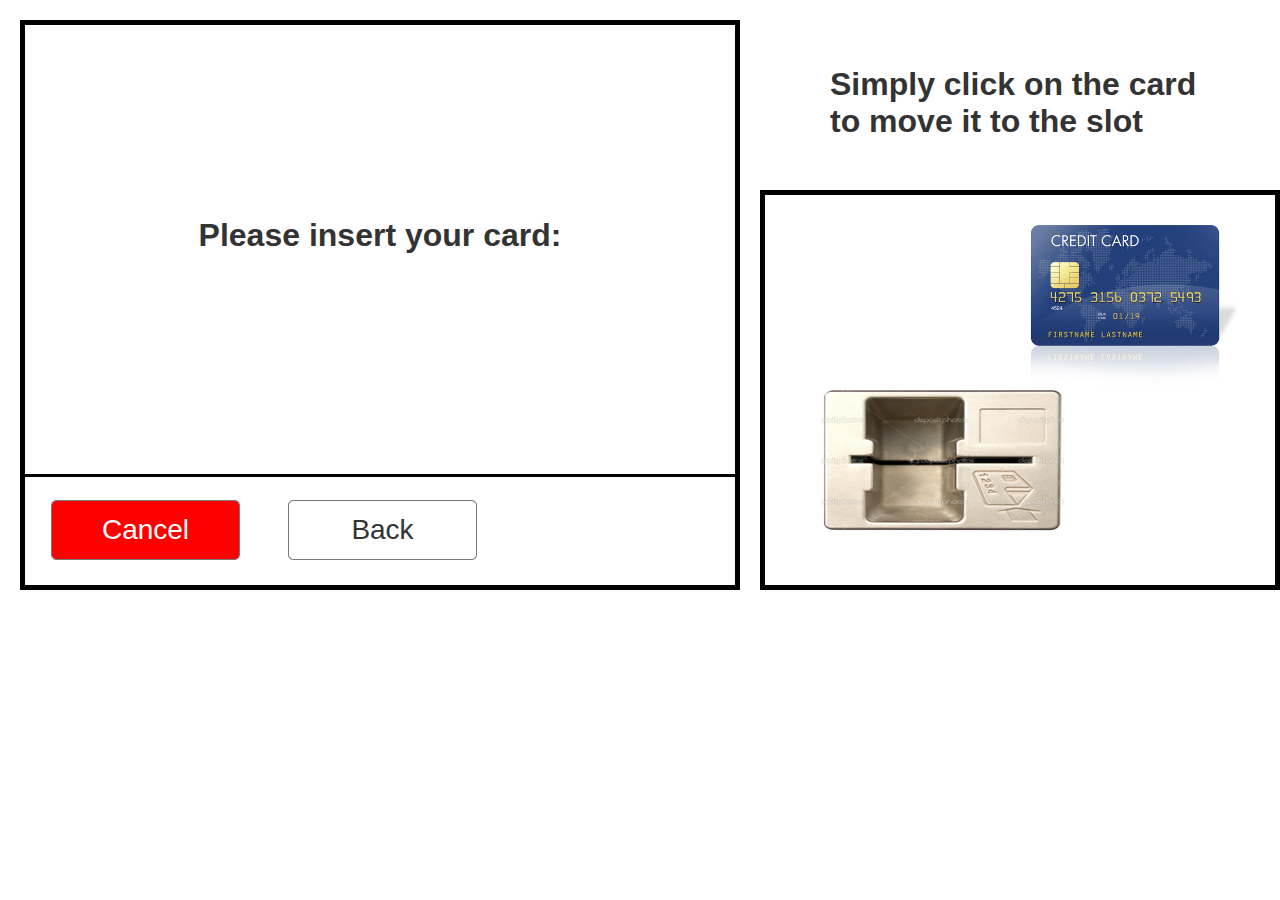
<file: HTMLFiles/card.html>
﻿<!DOCTYPE html>
<html>
  <head>
    <title>Card</title>
    <meta http-equiv="X-UA-Compatible" content="IE=edge"/>
    <meta http-equiv="content-type" content="text/html; charset=utf-8"/>
    <meta name="apple-mobile-web-app-capable" content="yes"/>
    <link href="resources/css/jquery-ui-themes.css" type="text/css" rel="stylesheet"/>
    <link href="resources/css/axure_rp_page.css" type="text/css" rel="stylesheet"/>
    <link href="data/styles.css" type="text/css" rel="stylesheet"/>
    <link href="files/card/styles.css" type="text/css" rel="stylesheet"/>
    <script src="resources/scripts/jquery-1.7.1.min.js"></script>
    <script src="resources/scripts/jquery-ui-1.8.10.custom.min.js"></script>
    <script src="resources/scripts/axure/axQuery.js"></script>
    <script src="resources/scripts/axure/globals.js"></script>
    <script src="resources/scripts/axutils.js"></script>
    <script src="resources/scripts/axure/annotation.js"></script>
    <script src="resources/scripts/axure/axQuery.std.js"></script>
    <script src="resources/scripts/axure/doc.js"></script>
    <script src="data/document.js"></script>
    <script src="resources/scripts/messagecenter.js"></script>
    <script src="resources/scripts/axure/events.js"></script>
    <script src="resources/scripts/axure/action.js"></script>
    <script src="resources/scripts/axure/expr.js"></script>
    <script src="resources/scripts/axure/geometry.js"></script>
    <script src="resources/scripts/axure/flyout.js"></script>
    <script src="resources/scripts/axure/ie.js"></script>
    <script src="resources/scripts/axure/model.js"></script>
    <script src="resources/scripts/axure/repeater.js"></script>
    <script src="resources/scripts/axure/sto.js"></script>
    <script src="resources/scripts/axure/utils.temp.js"></script>
    <script src="resources/scripts/axure/variables.js"></script>
    <script src="resources/scripts/axure/drag.js"></script>
    <script src="resources/scripts/axure/move.js"></script>
    <script src="resources/scripts/axure/visibility.js"></script>
    <script src="resources/scripts/axure/style.js"></script>
    <script src="resources/scripts/axure/adaptive.js"></script>
    <script src="resources/scripts/axure/tree.js"></script>
    <script src="resources/scripts/axure/init.temp.js"></script>
    <script src="files/card/data.js"></script>
    <script src="resources/scripts/axure/legacy.js"></script>
    <script src="resources/scripts/axure/viewer.js"></script>
    <script type="text/javascript">
      $axure.utils.getTransparentGifPath = function() { return 'resources/images/transparent.gif'; };
      $axure.utils.getOtherPath = function() { return 'resources/Other.html'; };
      $axure.utils.getReloadPath = function() { return 'resources/reload.html'; };
    </script>
  </head>
  <body>
    <div id="base" class="">

      <!-- Unnamed (Shape) -->
      <div id="u0" class="ax_h1">
        <img id="u0_img" class="img " src="resources/images/transparent.gif"/>
        <!-- Unnamed () -->
        <div id="u1" class="text">
          <p><span>You owe: $7.50</span></p>
        </div>
      </div>

      <!-- Unnamed (Boxes) -->

      <!-- Unnamed (Shape) -->
      <div id="u3" class="ax_shape">
        <img id="u3_img" class="img " src="images/main/u3.png"/>
        <!-- Unnamed () -->
        <div id="u4" class="text">
          <p><span></span></p>
        </div>
      </div>

      <!-- Unnamed (Shape) -->
      <div id="u5" class="ax_shape">
        <img id="u5_img" class="img " src="images/main/u1.png"/>
        <!-- Unnamed () -->
        <div id="u6" class="text">
          <p><span></span></p>
        </div>
      </div>

      <!-- insert_card_text (Shape) -->
      <div id="u7" class="ax_h1" data-label="insert_card_text">
        <img id="u7_img" class="img " src="resources/images/transparent.gif"/>
        <!-- Unnamed () -->
        <div id="u8" class="text">
          <p><span>Please insert your card:</span></p>
        </div>
      </div>

      <!-- Unnamed (Image) -->
      <div id="u9" class="ax_image">
        <img id="u9_img" class="img " src="images/card/u9.png"/>
        <!-- Unnamed () -->
        <div id="u10" class="text">
          <p><span></span></p>
        </div>
      </div>

      <!-- EnterPINText (Shape) -->
      <div id="u11" class="ax_h1" data-label="EnterPINText">
        <img id="u11_img" class="img " src="resources/images/transparent.gif"/>
        <!-- Unnamed () -->
        <div id="u12" class="text">
          <p><span>Please enter your PIN, then click OK:</span></p>
        </div>
      </div>

      <!-- AsterisksText (Shape) -->
      <div id="u13" class="ax_h1" data-label="AsterisksText">
        <img id="u13_img" class="img " src="resources/images/transparent.gif"/>
        <!-- Unnamed () -->
        <div id="u14" class="text">
          <p><span></span></p>
        </div>
      </div>

      <!-- ok (Shape) -->
      <div id="u15" class="ax_shape" data-label="ok">
        <img id="u15_img" class="img " src="images/card/ok_u15.png"/>
        <!-- Unnamed () -->
        <div id="u16" class="text">
          <p><span>OK</span></p>
        </div>
      </div>

      <!-- Unnamed (Image) -->
      <div id="u17" class="ax_image">
        <img id="u17_img" class="img " src="images/card/u17.png"/>
        <!-- Unnamed () -->
        <div id="u18" class="text">
          <p><span></span></p>
        </div>
      </div>

      <!-- x (Shape) -->
      <div id="u19" class="ax_shape" data-label="x">
        <img id="u19_img" class="img " src="images/card/x_u19.png"/>
        <!-- Unnamed () -->
        <div id="u20" class="text">
          <p><span>X</span></p>
        </div>
      </div>

      <!-- 0 (Shape) -->
      <div id="u21" class="ax_shape" data-label="0">
        <img id="u21_img" class="img " src="images/card/0_u21.png"/>
        <!-- Unnamed () -->
        <div id="u22" class="text">
          <p><span>0</span></p>
        </div>
      </div>

      <!-- 3 (Shape) -->
      <div id="u23" class="ax_shape" data-label="3">
        <img id="u23_img" class="img " src="images/card/3_u23.png"/>
        <!-- Unnamed () -->
        <div id="u24" class="text">
          <p><span>3</span></p>
        </div>
      </div>

      <!-- 6 (Shape) -->
      <div id="u25" class="ax_shape" data-label="6">
        <img id="u25_img" class="img " src="images/card/3_u23.png"/>
        <!-- Unnamed () -->
        <div id="u26" class="text">
          <p><span>6</span></p>
        </div>
      </div>

      <!-- 9 (Shape) -->
      <div id="u27" class="ax_shape" data-label="9">
        <img id="u27_img" class="img " src="images/card/3_u23.png"/>
        <!-- Unnamed () -->
        <div id="u28" class="text">
          <p><span>9</span></p>
        </div>
      </div>

      <!-- 2 (Shape) -->
      <div id="u29" class="ax_shape" data-label="2">
        <img id="u29_img" class="img " src="images/card/3_u23.png"/>
        <!-- Unnamed () -->
        <div id="u30" class="text">
          <p><span>2</span></p>
        </div>
      </div>

      <!-- 5 (Shape) -->
      <div id="u31" class="ax_shape" data-label="5">
        <img id="u31_img" class="img " src="images/card/3_u23.png"/>
        <!-- Unnamed () -->
        <div id="u32" class="text">
          <p><span>5</span></p>
        </div>
      </div>

      <!-- 8 (Shape) -->
      <div id="u33" class="ax_shape" data-label="8">
        <img id="u33_img" class="img " src="images/card/3_u23.png"/>
        <!-- Unnamed () -->
        <div id="u34" class="text">
          <p><span>8</span></p>
        </div>
      </div>

      <!-- 1 (Shape) -->
      <div id="u35" class="ax_shape" data-label="1">
        <img id="u35_img" class="img " src="images/card/3_u23.png"/>
        <!-- Unnamed () -->
        <div id="u36" class="text">
          <p><span>1</span></p>
        </div>
      </div>

      <!-- 4 (Shape) -->
      <div id="u37" class="ax_shape" data-label="4">
        <img id="u37_img" class="img " src="images/card/3_u23.png"/>
        <!-- Unnamed () -->
        <div id="u38" class="text">
          <p><span>4</span></p>
        </div>
      </div>

      <!-- 7 (Shape) -->
      <div id="u39" class="ax_shape" data-label="7">
        <img id="u39_img" class="img " src="images/card/3_u23.png"/>
        <!-- Unnamed () -->
        <div id="u40" class="text">
          <p><span>7</span></p>
        </div>
      </div>

      <!-- Unnamed (Shape) -->
      <div id="u41" class="ax_shape">
        <img id="u41_img" class="img " src="images/rates/cost_u16.png"/>
        <!-- Unnamed () -->
        <div id="u42" class="text">
          <p><span>Back</span></p>
        </div>
      </div>

      <!-- Unnamed (Shape) -->
      <div id="u43" class="ax_shape">
        <img id="u43_img" class="img " src="images/refund/u24.png"/>
        <!-- Unnamed () -->
        <div id="u44" class="text">
          <p><span>Cancel</span></p>
        </div>
      </div>

      <!-- Unnamed (Horizontal Line) -->
      <div id="u45" class="ax_horizontal_line">
        <img id="u45_start" class="img " src="resources/images/transparent.gif" alt="u45_start"/>
        <img id="u45_end" class="img " src="resources/images/transparent.gif" alt="u45_end"/>
        <img id="u45_line" class="img " src="images/refund/u26_line.png" alt="u45_line"/>
      </div>

      <!-- Unnamed (Shape) -->
      <div id="u46" class="ax_h1">
        <img id="u46_img" class="img " src="resources/images/transparent.gif"/>
        <!-- Unnamed () -->
        <div id="u47" class="text">
          <p><span>Simply click on the card to move it to the slot</span></p>
        </div>
      </div>
    </div>
  </body>
</html>
</file>
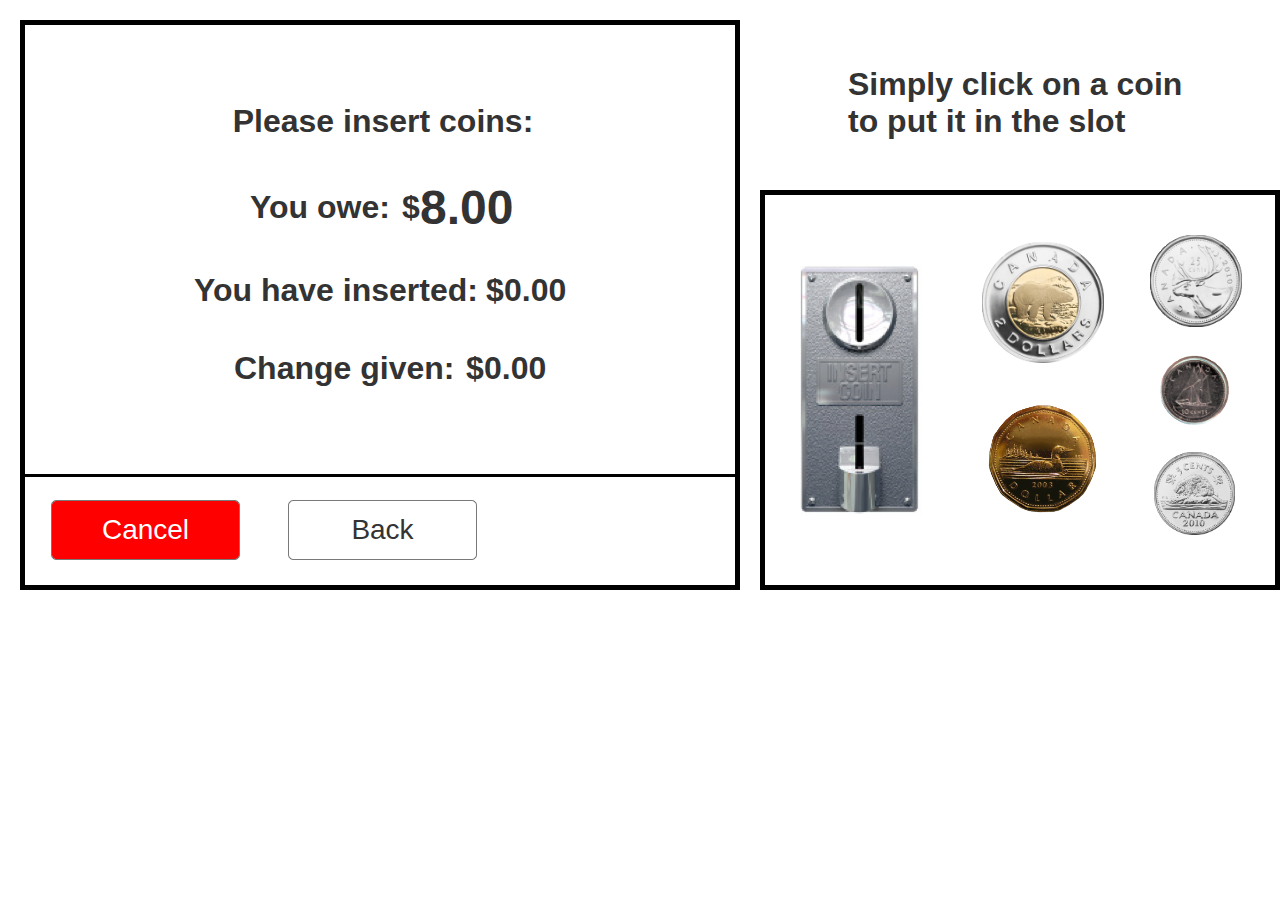
<file: HTMLFiles/coins.html>
﻿<!DOCTYPE html>
<html>
  <head>
    <title>Coins</title>
    <meta http-equiv="X-UA-Compatible" content="IE=edge"/>
    <meta http-equiv="content-type" content="text/html; charset=utf-8"/>
    <meta name="apple-mobile-web-app-capable" content="yes"/>
    <link href="resources/css/jquery-ui-themes.css" type="text/css" rel="stylesheet"/>
    <link href="resources/css/axure_rp_page.css" type="text/css" rel="stylesheet"/>
    <link href="data/styles.css" type="text/css" rel="stylesheet"/>
    <link href="files/coins/styles.css" type="text/css" rel="stylesheet"/>
    <script src="resources/scripts/jquery-1.7.1.min.js"></script>
    <script src="resources/scripts/jquery-ui-1.8.10.custom.min.js"></script>
    <script src="resources/scripts/axure/axQuery.js"></script>
    <script src="resources/scripts/axure/globals.js"></script>
    <script src="resources/scripts/axutils.js"></script>
    <script src="resources/scripts/axure/annotation.js"></script>
    <script src="resources/scripts/axure/axQuery.std.js"></script>
    <script src="resources/scripts/axure/doc.js"></script>
    <script src="data/document.js"></script>
    <script src="resources/scripts/messagecenter.js"></script>
    <script src="resources/scripts/axure/events.js"></script>
    <script src="resources/scripts/axure/action.js"></script>
    <script src="resources/scripts/axure/expr.js"></script>
    <script src="resources/scripts/axure/geometry.js"></script>
    <script src="resources/scripts/axure/flyout.js"></script>
    <script src="resources/scripts/axure/ie.js"></script>
    <script src="resources/scripts/axure/model.js"></script>
    <script src="resources/scripts/axure/repeater.js"></script>
    <script src="resources/scripts/axure/sto.js"></script>
    <script src="resources/scripts/axure/utils.temp.js"></script>
    <script src="resources/scripts/axure/variables.js"></script>
    <script src="resources/scripts/axure/drag.js"></script>
    <script src="resources/scripts/axure/move.js"></script>
    <script src="resources/scripts/axure/visibility.js"></script>
    <script src="resources/scripts/axure/style.js"></script>
    <script src="resources/scripts/axure/adaptive.js"></script>
    <script src="resources/scripts/axure/tree.js"></script>
    <script src="resources/scripts/axure/init.temp.js"></script>
    <script src="files/coins/data.js"></script>
    <script src="resources/scripts/axure/legacy.js"></script>
    <script src="resources/scripts/axure/viewer.js"></script>
    <script type="text/javascript">
      $axure.utils.getTransparentGifPath = function() { return 'resources/images/transparent.gif'; };
      $axure.utils.getOtherPath = function() { return 'resources/Other.html'; };
      $axure.utils.getReloadPath = function() { return 'resources/reload.html'; };
    </script>
  </head>
  <body>
    <div id="base" class="">

      <!-- Unnamed (Boxes) -->

      <!-- Unnamed (Shape) -->
      <div id="u1" class="ax_shape">
        <img id="u1_img" class="img " src="images/main/u3.png"/>
        <!-- Unnamed () -->
        <div id="u2" class="text">
          <p><span></span></p>
        </div>
      </div>

      <!-- Unnamed (Shape) -->
      <div id="u3" class="ax_shape">
        <img id="u3_img" class="img " src="images/main/u1.png"/>
        <!-- Unnamed () -->
        <div id="u4" class="text">
          <p><span></span></p>
        </div>
      </div>

      <!-- Unnamed (Image) -->
      <div id="u5" class="ax_image">
        <img id="u5_img" class="img " src="images/coins/u5.png"/>
        <!-- Unnamed () -->
        <div id="u6" class="text">
          <p><span></span></p>
        </div>
      </div>

      <!-- Unnamed (Image) -->
      <div id="u7" class="ax_image">
        <img id="u7_img" class="img " src="images/coins/u7.png"/>
        <!-- Unnamed () -->
        <div id="u8" class="text">
          <p><span></span></p>
        </div>
      </div>

      <!-- Unnamed (Image) -->
      <div id="u9" class="ax_image">
        <img id="u9_img" class="img " src="images/coins/u9.png"/>
        <!-- Unnamed () -->
        <div id="u10" class="text">
          <p><span></span></p>
        </div>
      </div>

      <!-- Unnamed (Image) -->
      <div id="u11" class="ax_image">
        <img id="u11_img" class="img " src="images/coins/u11.png"/>
        <!-- Unnamed () -->
        <div id="u12" class="text">
          <p><span></span></p>
        </div>
      </div>

      <!-- Unnamed (Image) -->
      <div id="u13" class="ax_image">
        <img id="u13_img" class="img " src="images/coins/u13.png"/>
        <!-- Unnamed () -->
        <div id="u14" class="text">
          <p><span></span></p>
        </div>
      </div>

      <!-- Unnamed (Image) -->
      <div id="u15" class="ax_image">
        <img id="u15_img" class="img " src="images/coins/u15.png"/>
        <!-- Unnamed () -->
        <div id="u16" class="text">
          <p><span></span></p>
        </div>
      </div>

      <!-- Unnamed (Shape) -->
      <div id="u17" class="ax_h1">
        <img id="u17_img" class="img " src="resources/images/transparent.gif"/>
        <!-- Unnamed () -->
        <div id="u18" class="text">
          <p><span>You have inserted: </span></p>
        </div>
      </div>

      <!-- Total_Value_Text (Shape) -->
      <div id="u19" class="ax_h1" data-label="Total_Value_Text">
        <img id="u19_img" class="img " src="resources/images/transparent.gif"/>
        <!-- Unnamed () -->
        <div id="u20" class="text">
          <p><span>0.00</span></p>
        </div>
      </div>

      <!-- $Sign (Shape) -->
      <div id="u21" class="ax_h1" data-label="$Sign">
        <img id="u21_img" class="img " src="resources/images/transparent.gif"/>
        <!-- Unnamed () -->
        <div id="u22" class="text">
          <p><span>$</span></p>
        </div>
      </div>

      <!-- Unnamed (Shape) -->
      <div id="u23" class="ax_h1">
        <img id="u23_img" class="img " src="resources/images/transparent.gif"/>
        <!-- Unnamed () -->
        <div id="u24" class="text">
          <p><span>You owe: </span></p>
        </div>
      </div>

      <!-- Unnamed (Shape) -->
      <div id="u25" class="ax_h1">
        <img id="u25_img" class="img " src="resources/images/transparent.gif"/>
        <!-- Unnamed () -->
        <div id="u26" class="text">
          <p><span>$</span></p>
        </div>
      </div>

      <!-- Amount_Due_Text (Shape) -->
      <div id="u27" class="ax_h1" data-label="Amount_Due_Text">
        <img id="u27_img" class="img " src="resources/images/transparent.gif"/>
        <!-- Unnamed () -->
        <div id="u28" class="text">
          <p><span>0.00</span></p>
        </div>
      </div>

      <!-- Unnamed (Shape) -->
      <div id="u29" class="ax_h1">
        <img id="u29_img" class="img " src="resources/images/transparent.gif"/>
        <!-- Unnamed () -->
        <div id="u30" class="text">
          <p><span>Change given:</span></p>
        </div>
      </div>

      <!-- Change_Given_Text (Shape) -->
      <div id="u31" class="ax_h1" data-label="Change_Given_Text">
        <img id="u31_img" class="img " src="resources/images/transparent.gif"/>
        <!-- Unnamed () -->
        <div id="u32" class="text">
          <p><span>0.00</span></p>
        </div>
      </div>

      <!-- $Sign (Shape) -->
      <div id="u33" class="ax_h1" data-label="$Sign">
        <img id="u33_img" class="img " src="resources/images/transparent.gif"/>
        <!-- Unnamed () -->
        <div id="u34" class="text">
          <p><span>$</span></p>
        </div>
      </div>

      <!-- Unnamed (Shape) -->
      <div id="u35" class="ax_shape">
        <img id="u35_img" class="img " src="images/rates/cost_u16.png"/>
        <!-- Unnamed () -->
        <div id="u36" class="text">
          <p><span>Back</span></p>
        </div>
      </div>

      <!-- Unnamed (Shape) -->
      <div id="u37" class="ax_shape">
        <img id="u37_img" class="img " src="images/refund/u24.png"/>
        <!-- Unnamed () -->
        <div id="u38" class="text">
          <p><span>Cancel</span></p>
        </div>
      </div>

      <!-- Unnamed (Horizontal Line) -->
      <div id="u39" class="ax_horizontal_line">
        <img id="u39_start" class="img " src="resources/images/transparent.gif" alt="u39_start"/>
        <img id="u39_end" class="img " src="resources/images/transparent.gif" alt="u39_end"/>
        <img id="u39_line" class="img " src="images/refund/u26_line.png" alt="u39_line"/>
      </div>

      <!-- Unnamed (Shape) -->
      <div id="u40" class="ax_h1">
        <img id="u40_img" class="img " src="resources/images/transparent.gif"/>
        <!-- Unnamed () -->
        <div id="u41" class="text">
          <p><span>Please insert coins:</span></p>
        </div>
      </div>

      <!-- Unnamed (Shape) -->
      <div id="u42" class="ax_h1">
        <img id="u42_img" class="img " src="resources/images/transparent.gif"/>
        <!-- Unnamed () -->
        <div id="u43" class="text">
          <p><span>Simply click on a coin to put it in the slot</span></p>
        </div>
      </div>

      <!-- Unnamed (Image) -->
      <div id="u44" class="ax_image">
        <img id="u44_img" class="img " src="images/coins/u7.png"/>
        <!-- Unnamed () -->
        <div id="u45" class="text">
          <p><span></span></p>
        </div>
      </div>

      <!-- Unnamed (Image) -->
      <div id="u46" class="ax_image">
        <img id="u46_img" class="img " src="images/coins/u9.png"/>
        <!-- Unnamed () -->
        <div id="u47" class="text">
          <p><span></span></p>
        </div>
      </div>

      <!-- Unnamed (Image) -->
      <div id="u48" class="ax_image">
        <img id="u48_img" class="img " src="images/coins/u11.png"/>
        <!-- Unnamed () -->
        <div id="u49" class="text">
          <p><span></span></p>
        </div>
      </div>

      <!-- Unnamed (Image) -->
      <div id="u50" class="ax_image">
        <img id="u50_img" class="img " src="images/coins/u13.png"/>
        <!-- Unnamed () -->
        <div id="u51" class="text">
          <p><span></span></p>
        </div>
      </div>

      <!-- Unnamed (Image) -->
      <div id="u52" class="ax_image">
        <img id="u52_img" class="img " src="images/coins/u15.png"/>
        <!-- Unnamed () -->
        <div id="u53" class="text">
          <p><span></span></p>
        </div>
      </div>

      <!-- Unnamed (Image) -->
      <div id="u54" class="ax_image">
        <img id="u54_img" class="img " src="images/coins/u7.png"/>
        <!-- Unnamed () -->
        <div id="u55" class="text">
          <p><span></span></p>
        </div>
      </div>

      <!-- Unnamed (Image) -->
      <div id="u56" class="ax_image">
        <img id="u56_img" class="img " src="images/coins/u9.png"/>
        <!-- Unnamed () -->
        <div id="u57" class="text">
          <p><span></span></p>
        </div>
      </div>

      <!-- Unnamed (Image) -->
      <div id="u58" class="ax_image">
        <img id="u58_img" class="img " src="images/coins/u11.png"/>
        <!-- Unnamed () -->
        <div id="u59" class="text">
          <p><span></span></p>
        </div>
      </div>

      <!-- Unnamed (Image) -->
      <div id="u60" class="ax_image">
        <img id="u60_img" class="img " src="images/coins/u13.png"/>
        <!-- Unnamed () -->
        <div id="u61" class="text">
          <p><span></span></p>
        </div>
      </div>

      <!-- Unnamed (Image) -->
      <div id="u62" class="ax_image">
        <img id="u62_img" class="img " src="images/coins/u15.png"/>
        <!-- Unnamed () -->
        <div id="u63" class="text">
          <p><span></span></p>
        </div>
      </div>

      <!-- Unnamed (Image) -->
      <div id="u64" class="ax_image">
        <img id="u64_img" class="img " src="images/coins/u7.png"/>
        <!-- Unnamed () -->
        <div id="u65" class="text">
          <p><span></span></p>
        </div>
      </div>

      <!-- Unnamed (Image) -->
      <div id="u66" class="ax_image">
        <img id="u66_img" class="img " src="images/coins/u9.png"/>
        <!-- Unnamed () -->
        <div id="u67" class="text">
          <p><span></span></p>
        </div>
      </div>

      <!-- Unnamed (Image) -->
      <div id="u68" class="ax_image">
        <img id="u68_img" class="img " src="images/coins/u11.png"/>
        <!-- Unnamed () -->
        <div id="u69" class="text">
          <p><span></span></p>
        </div>
      </div>

      <!-- Unnamed (Image) -->
      <div id="u70" class="ax_image">
        <img id="u70_img" class="img " src="images/coins/u13.png"/>
        <!-- Unnamed () -->
        <div id="u71" class="text">
          <p><span></span></p>
        </div>
      </div>

      <!-- Unnamed (Image) -->
      <div id="u72" class="ax_image">
        <img id="u72_img" class="img " src="images/coins/u15.png"/>
        <!-- Unnamed () -->
        <div id="u73" class="text">
          <p><span></span></p>
        </div>
      </div>
    </div>
  </body>
</html>
</file>
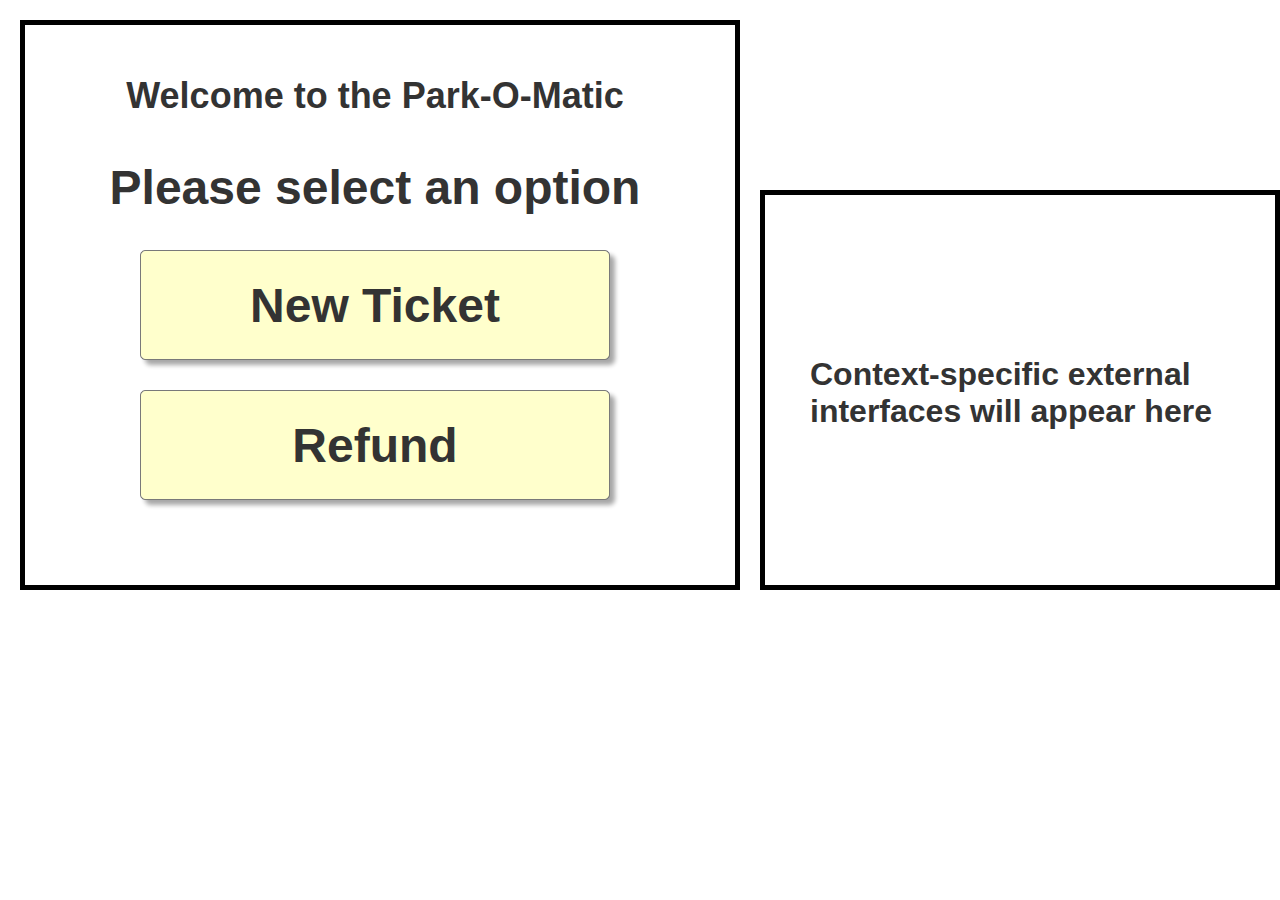
<file: HTMLFiles/main.html>
﻿<!DOCTYPE html>
<html>
  <head>
    <title>Main</title>
    <meta http-equiv="X-UA-Compatible" content="IE=edge"/>
    <meta http-equiv="content-type" content="text/html; charset=utf-8"/>
    <meta name="apple-mobile-web-app-capable" content="yes"/>
    <link href="resources/css/jquery-ui-themes.css" type="text/css" rel="stylesheet"/>
    <link href="resources/css/axure_rp_page.css" type="text/css" rel="stylesheet"/>
    <link href="data/styles.css" type="text/css" rel="stylesheet"/>
    <link href="files/main/styles.css" type="text/css" rel="stylesheet"/>
    <script src="resources/scripts/jquery-1.7.1.min.js"></script>
    <script src="resources/scripts/jquery-ui-1.8.10.custom.min.js"></script>
    <script src="resources/scripts/axure/axQuery.js"></script>
    <script src="resources/scripts/axure/globals.js"></script>
    <script src="resources/scripts/axutils.js"></script>
    <script src="resources/scripts/axure/annotation.js"></script>
    <script src="resources/scripts/axure/axQuery.std.js"></script>
    <script src="resources/scripts/axure/doc.js"></script>
    <script src="data/document.js"></script>
    <script src="resources/scripts/messagecenter.js"></script>
    <script src="resources/scripts/axure/events.js"></script>
    <script src="resources/scripts/axure/action.js"></script>
    <script src="resources/scripts/axure/expr.js"></script>
    <script src="resources/scripts/axure/geometry.js"></script>
    <script src="resources/scripts/axure/flyout.js"></script>
    <script src="resources/scripts/axure/ie.js"></script>
    <script src="resources/scripts/axure/model.js"></script>
    <script src="resources/scripts/axure/repeater.js"></script>
    <script src="resources/scripts/axure/sto.js"></script>
    <script src="resources/scripts/axure/utils.temp.js"></script>
    <script src="resources/scripts/axure/variables.js"></script>
    <script src="resources/scripts/axure/drag.js"></script>
    <script src="resources/scripts/axure/move.js"></script>
    <script src="resources/scripts/axure/visibility.js"></script>
    <script src="resources/scripts/axure/style.js"></script>
    <script src="resources/scripts/axure/adaptive.js"></script>
    <script src="resources/scripts/axure/tree.js"></script>
    <script src="resources/scripts/axure/init.temp.js"></script>
    <script src="files/main/data.js"></script>
    <script src="resources/scripts/axure/legacy.js"></script>
    <script src="resources/scripts/axure/viewer.js"></script>
    <script type="text/javascript">
      $axure.utils.getTransparentGifPath = function() { return 'resources/images/transparent.gif'; };
      $axure.utils.getOtherPath = function() { return 'resources/Other.html'; };
      $axure.utils.getReloadPath = function() { return 'resources/reload.html'; };
    </script>
  </head>
  <body>
    <div id="base" class="">

      <!-- Unnamed (Box) -->

      <!-- Unnamed (Shape) -->
      <div id="u1" class="ax_shape">
        <img id="u1_img" class="img " src="images/main/u1.png"/>
        <!-- Unnamed () -->
        <div id="u2" class="text">
          <p><span></span></p>
        </div>
      </div>

      <!-- Unnamed (Shape) -->
      <div id="u3" class="ax_shape">
        <img id="u3_img" class="img " src="images/main/u3.png"/>
        <!-- Unnamed () -->
        <div id="u4" class="text">
          <p><span></span></p>
        </div>
      </div>

      <!-- Unnamed (Shape) -->
      <div id="u5" class="ax_h1">
        <img id="u5_img" class="img " src="resources/images/transparent.gif"/>
        <!-- Unnamed () -->
        <div id="u6" class="text">
          <p><span>Please select an option</span></p>
        </div>
      </div>

      <!-- Unnamed (Shape) -->
      <div id="u7" class="ax_shape">
        <img id="u7_img" class="img " src="images/main/u7.png"/>
        <!-- Unnamed () -->
        <div id="u8" class="text">
          <p><span>New Ticket</span></p>
        </div>
      </div>

      <!-- Unnamed (Shape) -->
      <div id="u9" class="ax_shape">
        <img id="u9_img" class="img " src="images/main/u7.png"/>
        <!-- Unnamed () -->
        <div id="u10" class="text">
          <p><span>Refund</span></p>
        </div>
      </div>

      <!-- Unnamed (Shape) -->
      <div id="u11" class="ax_h1">
        <img id="u11_img" class="img " src="resources/images/transparent.gif"/>
        <!-- Unnamed () -->
        <div id="u12" class="text">
          <p><span>Welcome to the Park-O-Matic</span></p>
        </div>
      </div>

      <!-- Unnamed (Shape) -->
      <div id="u13" class="ax_h1">
        <img id="u13_img" class="img " src="resources/images/transparent.gif"/>
        <!-- Unnamed () -->
        <div id="u14" class="text">
          <p><span>Context-specific external interfaces will appear here </span></p>
        </div>
      </div>
    </div>
  </body>
</html>
</file>
<file: resources/css/axure_rp_page.css>
﻿/* so the window resize fires within a frame in IE7 */
html, body {
    height: 100%;    
}

a {
	color: inherit;
}

p {
	margin: 0px;
}

iframe {
	background: #FFFFFF;
}

/* to match IE with C, FF */
input {
    padding: 1px 0px 1px 0px;
    box-sizing: border-box;
    -moz-box-sizing: border-box;
}

textarea {
    margin: 0px;
    box-sizing: border-box;
    -moz-box-sizing: border-box;
}

div.intcases {
	font-family: arial; 
	font-size: 12px;
    text-align:left; 
	border:1px solid #AAA; 
	background:#FFF none repeat scroll 0% 0%; 
	z-index:9999; 
	visibility:hidden; 
	position:absolute;
    padding: 0px;
    border-radius: 3px;
	white-space: nowrap;
}

div.intcaselink {
	cursor: pointer;
    padding: 3px 8px 3px 8px;
    margin: 5px;
	background:#EEE none repeat scroll 0% 0%; 
	border:1px solid #AAA;
    border-radius: 3px;
}

div.refpageimage {
	position: absolute;
    left: 0px;
    top: 0px;
	font-size: 0px;
	width: 16px;
	height: 16px;
	cursor: pointer;
	background-image: url(images/newwindow.gif);
	background-repeat: no-repeat;
}

div.annnoteimage {
	position: absolute;
    left: 0px;
    top: 0px;
	font-size: 0px;
	width: 16px;
	height: 12px;
	cursor: help;
	background-image: url(images/note.gif);
	background-repeat: no-repeat;
}

div.annnotelabel {
	position: absolute;
    left: 0px;
    top: 0px;
	font-family: Arial;
	font-size: 10px;
	border: 1px solid rgb(166,221,242);
	cursor: help;
	background:rgb(0,157,217) none repeat scroll 0% 0%; 
	padding-left:3px; 
	padding-right:3px;
	white-space: nowrap;
	color: white;
}
 
.annotationName {
	font-size: 13px;
	font-weight: bold;
	margin-bottom: 3px;
	white-space: nowrap;
}

.annotation {
	font-size: 12px;
	padding-left: 2px;
	margin-bottom: 5px;
}

/* this is a fix for the issue where dialogs jump around and takes the text-align from the body */
.dialogFix {
    position:absolute;
    text-align:left;
}


@keyframes pulsate {
  from {
    box-shadow: 0 0 10px #74BA11;
  }
  to {
    box-shadow: 0 0 20px #74BA11;
  }
}

@-webkit-keyframes pulsate {
  from {
    -webkit-box-shadow: 0 0 10px #74BA11;
    box-shadow: 0 0 10px #74BA11;
  }
  to {
    -webkit-box-shadow: 0 0 20px #74BA11;
    box-shadow: 0 0 20px #74BA11;
  }
}
 
@-moz-keyframes pulsate {
  from {
    -moz-box-shadow: 0 0 10px #74BA11;
    box-shadow: 0 0 10px #74BA11;
  }
  to {
    -moz-box-shadow: 0 0 20px #74BA11;
    box-shadow: 0 0 20px #74BA11;
  }
}

.legacyPulsateBorder {
	border: 5px solid #74BA11;
	margin: -5px;
}

.pulsateBorder {
  animation-name: pulsate;
  animation-timing-function: ease-in-out;
  animation-duration: 0.9s;
  animation-iteration-count: infinite;
  animation-direction: alternate;
  
  -webkit-animation-name: pulsate;
  -webkit-animation-timing-function: ease-in-out;
  -webkit-animation-duration: 0.9s;
  -webkit-animation-iteration-count: infinite;
  -webkit-animation-direction: alternate;

  -moz-animation-name: pulsate;
  -moz-animation-timing-function: ease-in-out;
  -moz-animation-duration: 0.9s;
  -moz-animation-iteration-count: infinite;
  -moz-animation-direction: alternate;
}
</file>
<file: data/styles.css>
﻿.ax_shape {
  font-family:'Arial Regular', 'Arial';
  font-weight:400;
  font-style:normal;
  font-size:13px;
  color:#333333;
  text-align:center;
  line-height:normal;
}
.ax_paragraph {
  font-family:'Arial Regular', 'Arial';
  font-weight:400;
  font-style:normal;
  font-size:13px;
  color:#333333;
  text-align:left;
  line-height:normal;
}
.ax_h1 {
  font-family:'Arial Bold', 'Arial';
  font-weight:700;
  font-style:normal;
  font-size:32px;
  color:#333333;
  text-align:left;
  line-height:normal;
}
.ax_h2 {
  font-family:'Arial Bold', 'Arial';
  font-weight:700;
  font-style:normal;
  font-size:24px;
  color:#333333;
  text-align:left;
  line-height:normal;
}
.ax_h3 {
  font-family:'Arial Bold', 'Arial';
  font-weight:700;
  font-style:normal;
  font-size:18px;
  color:#333333;
  text-align:left;
  line-height:normal;
}
.ax_h4 {
  font-family:'Arial Bold', 'Arial';
  font-weight:700;
  font-style:normal;
  font-size:14px;
  color:#333333;
  text-align:left;
  line-height:normal;
}
.ax_h5 {
  font-family:'Arial Bold', 'Arial';
  font-weight:700;
  font-style:normal;
  font-size:13px;
  color:#333333;
  text-align:left;
  line-height:normal;
}
.ax_h6 {
  font-family:'Arial Bold', 'Arial';
  font-weight:700;
  font-style:normal;
  font-size:10px;
  color:#333333;
  text-align:left;
  line-height:normal;
}
.ax_image {
  font-family:'Arial Regular', 'Arial';
  font-weight:400;
  font-style:normal;
  font-size:13px;
  color:#000000;
  text-align:center;
  line-height:normal;
}
.ax_text_link {
  color:#0000FF;
}
.ax_text_link_mouse_over {
}
.ax_text_link_mouse_down {
}
.ax_text_field {
  font-family:'Arial Regular', 'Arial';
  font-weight:400;
  font-style:normal;
  font-size:13px;
  color:#000000;
  text-align:left;
  line-height:normal;
}
.ax_text_area {
  font-family:'Arial Regular', 'Arial';
  font-weight:400;
  font-style:normal;
  font-size:13px;
  color:#000000;
  text-align:left;
  line-height:normal;
}
.ax_droplist {
  font-family:'Arial Regular', 'Arial';
  font-weight:400;
  font-style:normal;
  font-size:13px;
  color:#000000;
  text-align:left;
  line-height:normal;
}
.ax_list_box {
  font-family:'Arial Regular', 'Arial';
  font-weight:400;
  font-style:normal;
  font-size:13px;
  color:#000000;
  text-align:left;
  line-height:normal;
}
.ax_checkbox {
  font-family:'Arial Regular', 'Arial';
  font-weight:400;
  font-style:normal;
  font-size:13px;
  color:#333333;
  text-align:left;
  line-height:normal;
}
.ax_radio_button {
  font-family:'Arial Regular', 'Arial';
  font-weight:400;
  font-style:normal;
  font-size:13px;
  color:#333333;
  text-align:left;
  line-height:normal;
}
.ax_flow_shape {
  font-family:'Arial Regular', 'Arial';
  font-weight:400;
  font-style:normal;
  font-size:13px;
  color:#333333;
  text-align:center;
  line-height:normal;
}
.ax_tree_node {
  font-family:'Arial Regular', 'Arial';
  font-weight:400;
  font-style:normal;
  font-size:13px;
  color:#333333;
  text-align:left;
  line-height:normal;
}
.ax_html_button {
  font-family:'Arial Regular', 'Arial';
  font-weight:400;
  font-style:normal;
  font-size:13px;
  color:#000000;
  text-align:center;
  line-height:normal;
}
.ax_hot_spot {
  font-size:13px;
  color:#333333;
  text-align:center;
  line-height:normal;
}
.ax_inline_frame {
  font-size:13px;
  color:#333333;
  text-align:center;
  line-height:normal;
}
.ax_dynamic_panel {
  font-size:13px;
  color:#333333;
  text-align:center;
  line-height:normal;
}
.ax_master {
  font-size:13px;
  color:#333333;
  text-align:center;
  line-height:normal;
}
.ax_repeater {
  font-family:'Arial Regular', 'Arial';
  font-weight:400;
  font-style:normal;
  font-size:13px;
  color:#333333;
  text-align:center;
  line-height:normal;
}
.ax_table {
  font-family:'Arial Regular', 'Arial';
  font-weight:400;
  font-style:normal;
  font-size:13px;
  color:#333333;
  text-align:center;
  line-height:normal;
}
.ax_table_cell {
  font-family:'Arial Regular', 'Arial';
  font-weight:400;
  font-style:normal;
  font-size:13px;
  color:#333333;
  text-align:left;
  line-height:normal;
}
.ax_menu {
  font-size:13px;
  color:#000000;
  text-align:center;
  line-height:normal;
}
.ax_horizontal_line {
  font-size:13px;
  color:#333333;
  text-align:center;
  line-height:normal;
}
.ax_vertical_line {
  font-size:13px;
  color:#333333;
  text-align:center;
  line-height:normal;
}
.ax_connector {
  font-family:'Arial Regular', 'Arial';
  font-weight:400;
  font-style:normal;
  font-size:13px;
  color:#333333;
  text-align:center;
  line-height:normal;
}
</file>
<file: files/index/styles.css>
﻿body {
  margin:0px;
  background-image:none;
  position:static;
  left:auto;
  width:1280px;
  margin-left:0;
  margin-right:0;
  text-align:left;
}
#base {
  position:absolute;
  z-index:0;
}
#u1 {
  position:absolute;
  left:20px;
  top:20px;
  width:720px;
  height:570px;
}
#u1_img {
  position:absolute;
  left:0px;
  top:0px;
  width:720px;
  height:570px;
}
#u2 {
  position:absolute;
  left:2px;
  top:277px;
  width:716px;
  visibility:hidden;
  word-wrap:break-word;
}
#u3 {
  position:absolute;
  left:760px;
  top:190px;
  width:520px;
  height:400px;
}
#u3_img {
  position:absolute;
  left:0px;
  top:0px;
  width:520px;
  height:400px;
}
#u4 {
  position:absolute;
  left:2px;
  top:192px;
  width:516px;
  visibility:hidden;
  word-wrap:break-word;
}
#u5 {
  position:absolute;
  left:101px;
  top:160px;
  width:548px;
  height:57px;
  font-size:48px;
  text-align:center;
}
#u5_img {
  position:absolute;
  left:0px;
  top:0px;
  width:548px;
  height:57px;
}
#u6 {
  position:absolute;
  left:0px;
  top:0px;
  width:548px;
  word-wrap:break-word;
}
#u7 {
  position:absolute;
  left:140px;
  top:250px;
  width:470px;
  height:110px;
  font-family:'Arial Bold', 'Arial';
  font-weight:700;
  font-style:normal;
  font-size:48px;
}
#u7_img {
  position:absolute;
  left:0px;
  top:0px;
  width:480px;
  height:120px;
}
#u7_img.mouseOver {
}
#u7.mouseOver {
}
#u8 {
  position:absolute;
  left:2px;
  top:26px;
  width:466px;
  word-wrap:break-word;
}
#u9 {
  position:absolute;
  left:140px;
  top:390px;
  width:470px;
  height:110px;
  font-family:'Arial Bold', 'Arial';
  font-weight:700;
  font-style:normal;
  font-size:48px;
}
#u9_img {
  position:absolute;
  left:0px;
  top:0px;
  width:480px;
  height:120px;
}
#u9_img.mouseOver {
}
#u9.mouseOver {
}
#u10 {
  position:absolute;
  left:2px;
  top:26px;
  width:466px;
  word-wrap:break-word;
}
#u11 {
  position:absolute;
  left:101px;
  top:75px;
  width:548px;
  height:42px;
  font-size:36px;
  text-align:center;
}
#u11_img {
  position:absolute;
  left:0px;
  top:0px;
  width:548px;
  height:42px;
}
#u12 {
  position:absolute;
  left:0px;
  top:0px;
  width:548px;
  word-wrap:break-word;
}
#u13 {
  position:absolute;
  left:810px;
  top:356px;
  width:412px;
  height:74px;
}
#u13_img {
  position:absolute;
  left:0px;
  top:0px;
  width:412px;
  height:74px;
}
#u14 {
  position:absolute;
  left:0px;
  top:0px;
  width:412px;
  word-wrap:break-word;
}
</file>
<file: HTMLFiles/resources/css/default.css>
﻿body {
  font-family : Helvetica, Arial, Sans-Serif;
  background-color: #B9B9B9;
  overflow:hidden;
}
a {
  cursor: pointer;
}
#maximizePanelContainer {
  font-size: 4px;
  position:absolute;
  left: 0px;
  top: 0px;
  width: 15px;
  height: 13px;
  overflow: visible;
  z-index: 1000;
}
.maximizePanel {
  position:absolute;
  left: 0px;
  top: 0px;
  width: 20px;
  height: 20px;
  margin: 2px 0px 0px 1px;
  background: url('../images/261_expand_12rollover1.png') no-repeat;
  cursor: pointer;
}
.maximizePanelOver {
  background: url('../images/261_expand_12rollover2.png') no-repeat;    
}

#interfaceControlFrameMinimizeContainer {
  position:relative;
  font-size: 2px; /*for IE*/
  text-align: right;
  z-index: 100;
    height: 20px;
}
#interfaceControlFrameMinimizeContainer a 
{
    display: inline-block;
    width: 15px;
    height: 20px;
  font-size: 2px;
  background: url('../images/260_collapse_12rollover1.png') no-repeat;
  text-decoration: none;
  margin: 5px 5px 0px 0px;
}
#interfaceControlFrame {
    margin: 0px;
}
#interfaceControlFrameMinimizeContainer a:hover {
  background: url('../images/260_collapse_12rollover2.png') no-repeat;
}
#interfaceControlFrameCloseContainer {
    display: inline;
    width: 15px;
    height: 20px;
    font-size: 2px;
    margin: 5px 2px 0px 0px;
}
#interfaceControlFrameCloseContainer a 
{
  background: url('../images/259_close_12rollover1.png') no-repeat;
    margin: 0px;
  text-decoration: none;
}
#interfaceControlFrameCloseContainer a:hover 
{
  background: url('../images/259_close_12rollover2.png') no-repeat;
}
#interfaceControlFrameHeader li {
    display: inline;
}
#interfaceControlFrameHeader a {
  outline: none;
  padding: 3px 10px 3px 10px;
  margin-right: 1px;
  text-decoration: none;
  color: #575757;
  white-space: nowrap;
  background-color: #D3D3D3;
}
#interfaceControlFrameHeader a:link {}
#interfaceControlFrameHeader a:hover {
  color: #000000;
}
#interfaceControlFrameHeader a.selected {
  background-color: White;
  font-weight:bold;
  padding: 3px 10px 4px 10px;
}
#interfaceControlFrameHeaderContainer {
  overflow: visible;
  width: 250px;
}
#interfaceControlFrameHeader {
  position:relative;
  list-style: none;
  padding : 4px 0px 4px 0px;
  font-size: 11px;
  z-index: 50;
}
#interfaceControlFrameContainer {
  position: absolute;
  background-color: White;
  overflow: hidden;
  width: 100%;
  /*height:100%;*/
}

#interfaceControlFrameLogoContainer {
  background-color: White;
  border-bottom: 1px solid #EFEFEF;
  margin: -5px 0px 5px 0px;
  padding: 10px 5px 5px 5px;
  overflow: hidden;
}
#interfaceControlFrameLogoImageContainer {
  text-align: center;
}
#interfaceControlFrameLogoCaptionContainer {
  text-align: center;
  margin: 5px 10px 0px 10px;
  font-size: 11px;
  color: #333;
}
</file>
<file: HTMLFiles/plugins/sitemap/styles/sitemap.css>
﻿
#sitemapHost {
    font-size: 12px;
    color:#333;
    background-color:#FFF;
    height: 100%;
}

#sitemapTreeContainer {
    /*margin: 0px 8px 0px 10px;*/
    position: absolute;
    overflow: auto;
    width: 100%;
    /*height: 100%;*/
    top: 31px;
    bottom: 0px;
}

.sitemapTree {
    /* list-style-type: none; */
    margin: 5px 0px 10px -9px;
    overflow:visible;
}

.sitemapTree ul {
    list-style-type: none;
    margin: 0px 0px 0px 0px;
    padding-left: 0px;
}

.sitemapPlusMinusLink 
{
}

.sitemapMinus 
{
	vertical-align:middle;
    background: url('images/minus.gif');
    background-repeat: no-repeat;
	margin-right: 3px;	
	margin-bottom: 1px;
    height:9px;
    width:9px;
    display:inline-block;
}

.sitemapPlus 
{
	vertical-align:middle;
    background: url('images/plus.gif');
    background-repeat: no-repeat;
	margin-right: 3px;	
	margin-bottom: 1px;
	height:9px;
    width:9px;
    display:inline-block;
}

.sitemapPageLink 
{
    margin-left: 0px;
}

.sitemapPageIcon 
{
	margin-bottom:-3px;
    width: 16px;
    height: 16px;
    display: inline-block;
    background: url('images/079_page_16.png');
    background-repeat: no-repeat;
}

.sitemapFlowIcon
{
    background: url('images/086_case_16.png');
}

.sitemapFolderIcon
{
    background: url('images/235_folderclosed_16.png');
}

.sitemapFolderOpenIcon
{
    background: url('images/236_folderopen_16.png');
}

.sitemapPageName 
{
    margin-left: 3px;
}

.sitemapNode 
{
    margin:4px 0px 4px 0px;
    white-space:nowrap;
}

.sitemapPageLinkContainer {
    margin-left: 0px;
    padding-bottom: 1px;
}
/*
.sitemapNode div
{
	padding-top: 1px; 
	padding-bottom: 3px;
    padding-left: 20px;
	height: 14px;
}
*/

.sitemapExpandableNode 
{
	margin-left: 0px;
}

.sitemapHighlight 
{
	background-color : rgb(204,235,248);
    font-weight: bold;
}

.sitemapGreyedName
{
	color: #AAA;
}

#sitemapToolbar 
{
	margin: 5px 5px 5px 5px;
    height: 22px;
}

#sitemapToolbar .sitemapToolbarButton
{
    float: left;
    width: 22px;
    height: 22px;
    border: 1px solid transparent;
}

#sitemapToolbar .sitemapToolbarButton:hover
{
    border: 1px solid rgb(0,157,217);
    background-color : rgb(166,221,242);
}

#sitemapToolbar .sitemapToolbarButton:active
{
    border: 1px solid rgb(0,157,217);
    background-color : rgb(204,235,248);
}

#sitemapToolbar .sitemapToolbarButtonSelected {
    border: 1px solid rgb(0,157,217);
    background-color : rgb(204,235,248);    
}

#linksButton {
    background: url('images/233_hyperlink_16.png') no-repeat center center;
}

#adaptiveButton {
    background: url('images/225_responsive_16.png') no-repeat center center;
}

#footnotesButton {
    background: url('images/228_togglenotes_16.png') no-repeat center center;
}

#highlightInteractiveButton {
    background: url('images/231_event_16.png') no-repeat center center;
}

#variablesButton {
    background: url('images/229_variables_16.png') no-repeat center center;
}

#searchButton {
    background: url('images/232_search_16.png') no-repeat center center;
}

.sitemapLinkContainer
{
	margin-top: 8px;
	padding-right: 5px;
	font-size: 12px;
}

.sitemapLinkField 
{
	width: 100%;
	font-size: 12px;
	margin-top: 3px;
}

.sitemapOptionContainer
{
	margin-top: 8px;
	padding-right: 5px;
	font-size: 12px;
}

#sitemapOptionsDiv
{
	margin-top: 5px;
	margin-left: 16px;
}

#viewSelectDiv
{
	margin-left: 5px;
}

#viewSelect
{
	width: 70%;
}

.sitemapUrlOption
{
	padding-bottom: 5px;
}

.optionLabel
{
	font-size: 12px;
}

.sitemapPopupContainer
{
    display: none;
    position: absolute;
	background-color: #F4F4F4;
	border: 1px solid #B9B9B9;
	padding: 5px 5px 5px 5px;
	margin: 5px 0px 0px 5px;
    z-index: 1;
}

#adaptiveViewsContainer
{
	margin-left: 0px;
	padding: 0px;
}

.adaptiveViewOption
{
	padding: 2px;
}

.adaptiveViewOption:hover
{ 
	background-color: rgb(204,235,248);
	cursor: pointer;
}

.currentAdaptiveView {
    font-weight: bold;
}

.adaptiveCheckboxDiv {
	height: 15px;
	width: 15px;
	float: left;
}

.checkedAdaptive {
	background: url('images/adaptivecheck.png') no-repeat center center;
}

#variablesContainer 
{
	max-height: 350px;
	overflow: auto;
}

.variableName
{
	font-weight: bold;
}

.variableDiv
{
	margin-bottom: 10px;
}

#variablesClearLink 
{
	color: #069;
	left: 5px;
}

.searchBoxHint 
{
	color: #AAA;
	font-style: italic;
}

#sitemapLinksPageName
{
	font-weight: bold;
}

#sitemapOptionsHeader
{
	font-weight: bold;
}
</file>
<file: HTMLFiles/plugins/page_notes/styles/page_notes.css>
﻿#pageNotesHost {
    font-size: 12px;
    color:#333;
    height: 100%;
}

#pageNotesScrollContainer 
{
    overflow: auto;
    width: 100%;
    height: 100%;
}    

#pageNotesContainer 
{
    padding: 10px 10px 10px 10px;
}

#pageNameHeader
{
	font-size: 13px;
	font-weight: bold;
	height: 23px;
	white-space: nowrap;
}

#pageNotesContent 
{
	overflow: visible;
}

.pageNoteName 
{
	font-size: 12px;
	margin-bottom: 5px;
	text-decoration: underline;
	white-space: nowrap;
}

.pageNote 
{
	margin-bottom: 10px;
}
</file>
<file: files/card/styles.css>
﻿body {
  margin:0px;
  background-image:none;
  position:static;
  left:auto;
  width:1280px;
  margin-left:0;
  margin-right:0;
  text-align:left;
}
#base {
  position:absolute;
  z-index:0;
}
#u0 {
  position:absolute;
  left:274px;
  top:46px;
  width:228px;
  height:37px;
}
#u0_img {
  position:absolute;
  left:0px;
  top:0px;
  width:228px;
  height:37px;
}
#u1 {
  position:absolute;
  left:0px;
  top:0px;
  width:228px;
  white-space:nowrap;
}
#u3 {
  position:absolute;
  left:760px;
  top:190px;
  width:520px;
  height:400px;
}
#u3_img {
  position:absolute;
  left:0px;
  top:0px;
  width:520px;
  height:400px;
}
#u4 {
  position:absolute;
  left:2px;
  top:192px;
  width:516px;
  visibility:hidden;
  word-wrap:break-word;
}
#u5 {
  position:absolute;
  left:20px;
  top:20px;
  width:720px;
  height:570px;
}
#u5_img {
  position:absolute;
  left:0px;
  top:0px;
  width:720px;
  height:570px;
}
#u6 {
  position:absolute;
  left:2px;
  top:277px;
  width:716px;
  visibility:hidden;
  word-wrap:break-word;
}
#u7 {
  position:absolute;
  left:196px;
  top:217px;
  width:368px;
  height:37px;
  text-align:center;
}
#u7_img {
  position:absolute;
  left:0px;
  top:0px;
  width:368px;
  height:37px;
}
#u8 {
  position:absolute;
  left:0px;
  top:0px;
  width:368px;
  word-wrap:break-word;
}
#u9 {
  position:absolute;
  left:821px;
  top:388px;
  width:243px;
  height:145px;
}
#u9_img {
  position:absolute;
  left:0px;
  top:0px;
  width:243px;
  height:145px;
}
#u10 {
  position:absolute;
  left:2px;
  top:64px;
  width:239px;
  visibility:hidden;
  word-wrap:break-word;
}
#u11 {
  position:absolute;
  left:92px;
  top:130px;
  width:575px;
  height:37px;
  text-align:center;
}
#u11_img {
  position:absolute;
  left:0px;
  top:0px;
  width:575px;
  height:37px;
}
#u12 {
  position:absolute;
  left:0px;
  top:0px;
  width:575px;
  word-wrap:break-word;
}
#u13 {
  position:absolute;
  left:242px;
  top:167px;
  width:275px;
  height:40px;
  text-align:center;
}
#u13_img {
  position:absolute;
  left:0px;
  top:0px;
  width:275px;
  height:40px;
}
#u14 {
  position:absolute;
  left:0px;
  top:12px;
  width:275px;
  visibility:hidden;
  word-wrap:break-word;
}
#u15 {
  position:absolute;
  left:478px;
  top:353px;
  width:115px;
  height:50px;
  font-family:'Arial Bold', 'Arial';
  font-weight:700;
  font-style:normal;
  font-size:28px;
}
#u15_img {
  position:absolute;
  left:0px;
  top:0px;
  width:125px;
  height:60px;
}
#u15_img.mouseOver {
}
#u15.mouseOver {
}
#u16 {
  position:absolute;
  left:2px;
  top:8px;
  width:111px;
  word-wrap:break-word;
}
#u17 {
  position:absolute;
  left:1030px;
  top:224px;
  width:210px;
  height:163px;
}
#u17_img {
  position:absolute;
  left:0px;
  top:0px;
  width:210px;
  height:163px;
}
#u18 {
  position:absolute;
  left:2px;
  top:74px;
  width:206px;
  visibility:hidden;
  word-wrap:break-word;
}
#u19 {
  position:absolute;
  left:478px;
  top:295px;
  width:115px;
  height:50px;
  font-family:'Arial Bold', 'Arial';
  font-weight:700;
  font-style:normal;
  font-size:28px;
  color:#FFFFFF;
}
#u19_img {
  position:absolute;
  left:0px;
  top:0px;
  width:125px;
  height:60px;
}
#u19_img.mouseOver {
}
#u19.mouseOver {
}
#u20 {
  position:absolute;
  left:2px;
  top:8px;
  width:111px;
  word-wrap:break-word;
}
#u21 {
  position:absolute;
  left:478px;
  top:237px;
  width:115px;
  height:50px;
  font-family:'Arial Bold', 'Arial';
  font-weight:700;
  font-style:normal;
  font-size:28px;
  color:#1E1E1E;
}
#u21_img {
  position:absolute;
  left:0px;
  top:0px;
  width:125px;
  height:60px;
}
#u21_img.mouseOver {
}
#u21.mouseOver {
}
#u22 {
  position:absolute;
  left:2px;
  top:8px;
  width:111px;
  word-wrap:break-word;
}
#u23 {
  position:absolute;
  left:374px;
  top:237px;
  width:75px;
  height:50px;
  font-family:'Arial Bold', 'Arial';
  font-weight:700;
  font-style:normal;
  font-size:28px;
  color:#1E1E1E;
}
#u23_img {
  position:absolute;
  left:0px;
  top:0px;
  width:85px;
  height:60px;
}
#u23_img.mouseOver {
}
#u23.mouseOver {
}
#u24 {
  position:absolute;
  left:2px;
  top:8px;
  width:71px;
  word-wrap:break-word;
}
#u25 {
  position:absolute;
  left:374px;
  top:295px;
  width:75px;
  height:50px;
  font-family:'Arial Bold', 'Arial';
  font-weight:700;
  font-style:normal;
  font-size:28px;
  color:#1E1E1E;
}
#u25_img {
  position:absolute;
  left:0px;
  top:0px;
  width:85px;
  height:60px;
}
#u25_img.mouseOver {
}
#u25.mouseOver {
}
#u26 {
  position:absolute;
  left:2px;
  top:8px;
  width:71px;
  word-wrap:break-word;
}
#u27 {
  position:absolute;
  left:374px;
  top:353px;
  width:75px;
  height:50px;
  font-family:'Arial Bold', 'Arial';
  font-weight:700;
  font-style:normal;
  font-size:28px;
  color:#1E1E1E;
}
#u27_img {
  position:absolute;
  left:0px;
  top:0px;
  width:85px;
  height:60px;
}
#u27_img.mouseOver {
}
#u27.mouseOver {
}
#u28 {
  position:absolute;
  left:2px;
  top:8px;
  width:71px;
  word-wrap:break-word;
}
#u29 {
  position:absolute;
  left:270px;
  top:237px;
  width:75px;
  height:50px;
  font-family:'Arial Bold', 'Arial';
  font-weight:700;
  font-style:normal;
  font-size:28px;
  color:#1E1E1E;
}
#u29_img {
  position:absolute;
  left:0px;
  top:0px;
  width:85px;
  height:60px;
}
#u29_img.mouseOver {
}
#u29.mouseOver {
}
#u30 {
  position:absolute;
  left:2px;
  top:8px;
  width:71px;
  word-wrap:break-word;
}
#u31 {
  position:absolute;
  left:270px;
  top:295px;
  width:75px;
  height:50px;
  font-family:'Arial Bold', 'Arial';
  font-weight:700;
  font-style:normal;
  font-size:28px;
  color:#1E1E1E;
}
#u31_img {
  position:absolute;
  left:0px;
  top:0px;
  width:85px;
  height:60px;
}
#u31_img.mouseOver {
}
#u31.mouseOver {
}
#u32 {
  position:absolute;
  left:2px;
  top:8px;
  width:71px;
  word-wrap:break-word;
}
#u33 {
  position:absolute;
  left:270px;
  top:353px;
  width:75px;
  height:50px;
  font-family:'Arial Bold', 'Arial';
  font-weight:700;
  font-style:normal;
  font-size:28px;
  color:#1E1E1E;
}
#u33_img {
  position:absolute;
  left:0px;
  top:0px;
  width:85px;
  height:60px;
}
#u33_img.mouseOver {
}
#u33.mouseOver {
}
#u34 {
  position:absolute;
  left:2px;
  top:8px;
  width:71px;
  word-wrap:break-word;
}
#u35 {
  position:absolute;
  left:168px;
  top:237px;
  width:75px;
  height:50px;
  font-family:'Arial Bold', 'Arial';
  font-weight:700;
  font-style:normal;
  font-size:28px;
  color:#1E1E1E;
}
#u35_img {
  position:absolute;
  left:0px;
  top:0px;
  width:85px;
  height:60px;
}
#u35_img.mouseOver {
}
#u35.mouseOver {
}
#u36 {
  position:absolute;
  left:2px;
  top:8px;
  width:71px;
  word-wrap:break-word;
}
#u37 {
  position:absolute;
  left:168px;
  top:295px;
  width:75px;
  height:50px;
  font-family:'Arial Bold', 'Arial';
  font-weight:700;
  font-style:normal;
  font-size:28px;
  color:#1E1E1E;
}
#u37_img {
  position:absolute;
  left:0px;
  top:0px;
  width:85px;
  height:60px;
}
#u37_img.mouseOver {
}
#u37.mouseOver {
}
#u38 {
  position:absolute;
  left:2px;
  top:8px;
  width:71px;
  word-wrap:break-word;
}
#u39 {
  position:absolute;
  left:168px;
  top:353px;
  width:75px;
  height:50px;
  font-family:'Arial Bold', 'Arial';
  font-weight:700;
  font-style:normal;
  font-size:28px;
  color:#1E1E1E;
}
#u39_img {
  position:absolute;
  left:0px;
  top:0px;
  width:85px;
  height:60px;
}
#u39_img.mouseOver {
}
#u39.mouseOver {
}
#u40 {
  position:absolute;
  left:2px;
  top:8px;
  width:71px;
  word-wrap:break-word;
}
#u41 {
  position:absolute;
  left:288px;
  top:500px;
  width:189px;
  height:60px;
  font-size:28px;
}
#u41_img {
  position:absolute;
  left:0px;
  top:0px;
  width:189px;
  height:60px;
}
#u42 {
  position:absolute;
  left:2px;
  top:14px;
  width:185px;
  word-wrap:break-word;
}
#u43 {
  position:absolute;
  left:51px;
  top:500px;
  width:189px;
  height:60px;
  font-size:28px;
  color:#FFFFFF;
}
#u43_img {
  position:absolute;
  left:0px;
  top:0px;
  width:189px;
  height:60px;
}
#u44 {
  position:absolute;
  left:2px;
  top:14px;
  width:185px;
  word-wrap:break-word;
}
#u45 {
  position:absolute;
  left:20px;
  top:470px;
  width:720px;
  height:10px;
}
#u45_start {
  position:absolute;
  left:0px;
  top:-5px;
  width:18px;
  height:20px;
}
#u45_end {
  position:absolute;
  left:703px;
  top:-5px;
  width:18px;
  height:20px;
}
#u45_line {
  position:absolute;
  left:0px;
  top:4px;
  width:720px;
  height:3px;
}
#u46 {
  position:absolute;
  left:830px;
  top:66px;
  width:392px;
  height:74px;
}
#u46_img {
  position:absolute;
  left:0px;
  top:0px;
  width:392px;
  height:74px;
}
#u47 {
  position:absolute;
  left:0px;
  top:0px;
  width:392px;
  word-wrap:break-word;
}
</file>
<file: files/coins/styles.css>
﻿body {
  margin:0px;
  background-image:none;
  position:static;
  left:auto;
  width:1280px;
  margin-left:0;
  margin-right:0;
  text-align:left;
}
#base {
  position:absolute;
  z-index:0;
}
#u1 {
  position:absolute;
  left:760px;
  top:190px;
  width:520px;
  height:400px;
}
#u1_img {
  position:absolute;
  left:0px;
  top:0px;
  width:520px;
  height:400px;
}
#u2 {
  position:absolute;
  left:2px;
  top:192px;
  width:516px;
  visibility:hidden;
  word-wrap:break-word;
}
#u3 {
  position:absolute;
  left:20px;
  top:20px;
  width:720px;
  height:570px;
}
#u3_img {
  position:absolute;
  left:0px;
  top:0px;
  width:720px;
  height:570px;
}
#u4 {
  position:absolute;
  left:2px;
  top:277px;
  width:716px;
  visibility:hidden;
  word-wrap:break-word;
}
#u5 {
  position:absolute;
  left:800px;
  top:262px;
  width:122px;
  height:254px;
}
#u5_img {
  position:absolute;
  left:0px;
  top:0px;
  width:122px;
  height:254px;
}
#u6 {
  position:absolute;
  left:2px;
  top:119px;
  width:118px;
  visibility:hidden;
  word-wrap:break-word;
}
#u7 {
  position:absolute;
  left:1154px;
  top:452px;
  width:81px;
  height:82px;
}
#u7_img {
  position:absolute;
  left:0px;
  top:0px;
  width:81px;
  height:82px;
}
#u8 {
  position:absolute;
  left:2px;
  top:33px;
  width:77px;
  visibility:hidden;
  word-wrap:break-word;
}
#u9 {
  position:absolute;
  left:1160px;
  top:355px;
  width:69px;
  height:70px;
}
#u9_img {
  position:absolute;
  left:0px;
  top:0px;
  width:69px;
  height:70px;
}
#u10 {
  position:absolute;
  left:2px;
  top:27px;
  width:65px;
  visibility:hidden;
  word-wrap:break-word;
}
#u11 {
  position:absolute;
  left:988px;
  top:404px;
  width:109px;
  height:109px;
}
#u11_img {
  position:absolute;
  left:0px;
  top:0px;
  width:109px;
  height:109px;
}
#u12 {
  position:absolute;
  left:2px;
  top:46px;
  width:105px;
  visibility:hidden;
  word-wrap:break-word;
}
#u13 {
  position:absolute;
  left:982px;
  top:242px;
  width:122px;
  height:120px;
}
#u13_img {
  position:absolute;
  left:0px;
  top:0px;
  width:122px;
  height:120px;
}
#u14 {
  position:absolute;
  left:2px;
  top:52px;
  width:118px;
  visibility:hidden;
  word-wrap:break-word;
}
#u15 {
  position:absolute;
  left:1150px;
  top:235px;
  width:92px;
  height:92px;
}
#u15_img {
  position:absolute;
  left:0px;
  top:0px;
  width:92px;
  height:92px;
}
#u16 {
  position:absolute;
  left:2px;
  top:38px;
  width:88px;
  visibility:hidden;
  word-wrap:break-word;
}
#u17 {
  position:absolute;
  left:194px;
  top:272px;
  width:290px;
  height:37px;
}
#u17_img {
  position:absolute;
  left:0px;
  top:0px;
  width:290px;
  height:37px;
}
#u18 {
  position:absolute;
  left:0px;
  top:0px;
  width:290px;
  word-wrap:break-word;
}
#u19 {
  position:absolute;
  left:504px;
  top:272px;
  width:64px;
  height:37px;
}
#u19_img {
  position:absolute;
  left:0px;
  top:0px;
  width:64px;
  height:37px;
}
#u20 {
  position:absolute;
  left:0px;
  top:0px;
  width:64px;
  white-space:nowrap;
}
#u21 {
  position:absolute;
  left:486px;
  top:272px;
  width:19px;
  height:37px;
}
#u21_img {
  position:absolute;
  left:0px;
  top:0px;
  width:19px;
  height:37px;
}
#u22 {
  position:absolute;
  left:0px;
  top:0px;
  width:19px;
  white-space:nowrap;
}
#u23 {
  position:absolute;
  left:250px;
  top:189px;
  width:145px;
  height:37px;
}
#u23_img {
  position:absolute;
  left:0px;
  top:0px;
  width:145px;
  height:37px;
}
#u24 {
  position:absolute;
  left:0px;
  top:0px;
  width:145px;
  word-wrap:break-word;
}
#u25 {
  position:absolute;
  left:402px;
  top:189px;
  width:19px;
  height:37px;
}
#u25_img {
  position:absolute;
  left:0px;
  top:0px;
  width:19px;
  height:37px;
}
#u26 {
  position:absolute;
  left:0px;
  top:0px;
  width:19px;
  white-space:nowrap;
}
#u27 {
  position:absolute;
  left:420px;
  top:180px;
  width:95px;
  height:57px;
  font-size:48px;
}
#u27_img {
  position:absolute;
  left:0px;
  top:0px;
  width:95px;
  height:57px;
}
#u28 {
  position:absolute;
  left:0px;
  top:0px;
  width:95px;
  white-space:nowrap;
}
#u29 {
  position:absolute;
  left:234px;
  top:350px;
  width:240px;
  height:37px;
}
#u29_img {
  position:absolute;
  left:0px;
  top:0px;
  width:240px;
  height:37px;
}
#u30 {
  position:absolute;
  left:0px;
  top:0px;
  width:240px;
  word-wrap:break-word;
}
#u31 {
  position:absolute;
  left:484px;
  top:350px;
  width:64px;
  height:37px;
}
#u31_img {
  position:absolute;
  left:0px;
  top:0px;
  width:64px;
  height:37px;
}
#u32 {
  position:absolute;
  left:0px;
  top:0px;
  width:64px;
  white-space:nowrap;
}
#u33 {
  position:absolute;
  left:466px;
  top:350px;
  width:19px;
  height:37px;
}
#u33_img {
  position:absolute;
  left:0px;
  top:0px;
  width:19px;
  height:37px;
}
#u34 {
  position:absolute;
  left:0px;
  top:0px;
  width:19px;
  white-space:nowrap;
}
#u35 {
  position:absolute;
  left:288px;
  top:500px;
  width:189px;
  height:60px;
  font-size:28px;
}
#u35_img {
  position:absolute;
  left:0px;
  top:0px;
  width:189px;
  height:60px;
}
#u36 {
  position:absolute;
  left:2px;
  top:14px;
  width:185px;
  word-wrap:break-word;
}
#u37 {
  position:absolute;
  left:51px;
  top:500px;
  width:189px;
  height:60px;
  font-size:28px;
  color:#FFFFFF;
}
#u37_img {
  position:absolute;
  left:0px;
  top:0px;
  width:189px;
  height:60px;
}
#u38 {
  position:absolute;
  left:2px;
  top:14px;
  width:185px;
  word-wrap:break-word;
}
#u39 {
  position:absolute;
  left:20px;
  top:470px;
  width:720px;
  height:10px;
}
#u39_start {
  position:absolute;
  left:0px;
  top:-5px;
  width:18px;
  height:20px;
}
#u39_end {
  position:absolute;
  left:703px;
  top:-5px;
  width:18px;
  height:20px;
}
#u39_line {
  position:absolute;
  left:0px;
  top:4px;
  width:720px;
  height:3px;
}
#u40 {
  position:absolute;
  left:216px;
  top:103px;
  width:334px;
  height:37px;
  text-align:center;
}
#u40_img {
  position:absolute;
  left:0px;
  top:0px;
  width:334px;
  height:37px;
}
#u41 {
  position:absolute;
  left:0px;
  top:0px;
  width:334px;
  word-wrap:break-word;
}
#u42 {
  position:absolute;
  left:848px;
  top:66px;
  width:352px;
  height:74px;
}
#u42_img {
  position:absolute;
  left:0px;
  top:0px;
  width:352px;
  height:74px;
}
#u43 {
  position:absolute;
  left:0px;
  top:0px;
  width:352px;
  word-wrap:break-word;
}
#u44 {
  position:absolute;
  left:1154px;
  top:452px;
  width:81px;
  height:82px;
}
#u44_img {
  position:absolute;
  left:0px;
  top:0px;
  width:81px;
  height:82px;
}
#u45 {
  position:absolute;
  left:2px;
  top:33px;
  width:77px;
  visibility:hidden;
  word-wrap:break-word;
}
#u46 {
  position:absolute;
  left:1160px;
  top:355px;
  width:69px;
  height:70px;
}
#u46_img {
  position:absolute;
  left:0px;
  top:0px;
  width:69px;
  height:70px;
}
#u47 {
  position:absolute;
  left:2px;
  top:27px;
  width:65px;
  visibility:hidden;
  word-wrap:break-word;
}
#u48 {
  position:absolute;
  left:988px;
  top:404px;
  width:109px;
  height:109px;
}
#u48_img {
  position:absolute;
  left:0px;
  top:0px;
  width:109px;
  height:109px;
}
#u49 {
  position:absolute;
  left:2px;
  top:46px;
  width:105px;
  visibility:hidden;
  word-wrap:break-word;
}
#u50 {
  position:absolute;
  left:982px;
  top:242px;
  width:122px;
  height:120px;
}
#u50_img {
  position:absolute;
  left:0px;
  top:0px;
  width:122px;
  height:120px;
}
#u51 {
  position:absolute;
  left:2px;
  top:52px;
  width:118px;
  visibility:hidden;
  word-wrap:break-word;
}
#u52 {
  position:absolute;
  left:1150px;
  top:235px;
  width:92px;
  height:92px;
}
#u52_img {
  position:absolute;
  left:0px;
  top:0px;
  width:92px;
  height:92px;
}
#u53 {
  position:absolute;
  left:2px;
  top:38px;
  width:88px;
  visibility:hidden;
  word-wrap:break-word;
}
#u54 {
  position:absolute;
  left:1154px;
  top:452px;
  width:81px;
  height:82px;
}
#u54_img {
  position:absolute;
  left:0px;
  top:0px;
  width:81px;
  height:82px;
}
#u55 {
  position:absolute;
  left:2px;
  top:33px;
  width:77px;
  visibility:hidden;
  word-wrap:break-word;
}
#u56 {
  position:absolute;
  left:1160px;
  top:355px;
  width:69px;
  height:70px;
}
#u56_img {
  position:absolute;
  left:0px;
  top:0px;
  width:69px;
  height:70px;
}
#u57 {
  position:absolute;
  left:2px;
  top:27px;
  width:65px;
  visibility:hidden;
  word-wrap:break-word;
}
#u58 {
  position:absolute;
  left:988px;
  top:404px;
  width:109px;
  height:109px;
}
#u58_img {
  position:absolute;
  left:0px;
  top:0px;
  width:109px;
  height:109px;
}
#u59 {
  position:absolute;
  left:2px;
  top:46px;
  width:105px;
  visibility:hidden;
  word-wrap:break-word;
}
#u60 {
  position:absolute;
  left:982px;
  top:242px;
  width:122px;
  height:120px;
}
#u60_img {
  position:absolute;
  left:0px;
  top:0px;
  width:122px;
  height:120px;
}
#u61 {
  position:absolute;
  left:2px;
  top:52px;
  width:118px;
  visibility:hidden;
  word-wrap:break-word;
}
#u62 {
  position:absolute;
  left:1150px;
  top:235px;
  width:92px;
  height:92px;
}
#u62_img {
  position:absolute;
  left:0px;
  top:0px;
  width:92px;
  height:92px;
}
#u63 {
  position:absolute;
  left:2px;
  top:38px;
  width:88px;
  visibility:hidden;
  word-wrap:break-word;
}
#u64 {
  position:absolute;
  left:1154px;
  top:453px;
  width:81px;
  height:82px;
}
#u64_img {
  position:absolute;
  left:0px;
  top:0px;
  width:81px;
  height:82px;
}
#u65 {
  position:absolute;
  left:2px;
  top:33px;
  width:77px;
  visibility:hidden;
  word-wrap:break-word;
}
#u66 {
  position:absolute;
  left:1160px;
  top:355px;
  width:69px;
  height:70px;
}
#u66_img {
  position:absolute;
  left:0px;
  top:0px;
  width:69px;
  height:70px;
}
#u67 {
  position:absolute;
  left:2px;
  top:27px;
  width:65px;
  visibility:hidden;
  word-wrap:break-word;
}
#u68 {
  position:absolute;
  left:988px;
  top:405px;
  width:109px;
  height:109px;
}
#u68_img {
  position:absolute;
  left:0px;
  top:0px;
  width:109px;
  height:109px;
}
#u69 {
  position:absolute;
  left:2px;
  top:46px;
  width:105px;
  visibility:hidden;
  word-wrap:break-word;
}
#u70 {
  position:absolute;
  left:982px;
  top:243px;
  width:122px;
  height:120px;
}
#u70_img {
  position:absolute;
  left:0px;
  top:0px;
  width:122px;
  height:120px;
}
#u71 {
  position:absolute;
  left:2px;
  top:52px;
  width:118px;
  visibility:hidden;
  word-wrap:break-word;
}
#u72 {
  position:absolute;
  left:1150px;
  top:235px;
  width:92px;
  height:92px;
}
#u72_img {
  position:absolute;
  left:0px;
  top:0px;
  width:92px;
  height:92px;
}
#u73 {
  position:absolute;
  left:2px;
  top:38px;
  width:88px;
  visibility:hidden;
  word-wrap:break-word;
}
</file>
<file: files/pay/styles.css>
﻿body {
  margin:0px;
  background-color:rgba(255, 255, 255, 0.509803921568627);
  background-image:none;
  position:static;
  left:auto;
  width:1280px;
  margin-left:0;
  margin-right:0;
  text-align:left;
}
.form_sketch {
  border-color:transparent;
  background-color:transparent;
}
#base {
  position:absolute;
  z-index:0;
}
#u1 {
  position:absolute;
  left:20px;
  top:20px;
  width:720px;
  height:570px;
}
#u1_img {
  position:absolute;
  left:0px;
  top:0px;
  width:720px;
  height:570px;
}
#u2 {
  position:absolute;
  left:2px;
  top:277px;
  width:716px;
  visibility:hidden;
  word-wrap:break-word;
}
#u3 {
  position:absolute;
  left:760px;
  top:190px;
  width:520px;
  height:400px;
}
#u3_img {
  position:absolute;
  left:0px;
  top:0px;
  width:520px;
  height:400px;
}
#u4 {
  position:absolute;
  left:2px;
  top:192px;
  width:516px;
  visibility:hidden;
  word-wrap:break-word;
}
#u5 {
  position:absolute;
  left:160px;
  top:98px;
  width:445px;
  height:37px;
  font-size:36px;
  text-align:center;
}
#u5_img {
  position:absolute;
  left:0px;
  top:0px;
  width:445px;
  height:37px;
}
#u6 {
  position:absolute;
  left:0px;
  top:0px;
  width:445px;
  word-wrap:break-word;
}
#u7 {
  position:absolute;
  left:90px;
  top:245px;
  width:240px;
  height:120px;
  font-family:'Arial Bold', 'Arial';
  font-weight:700;
  font-style:normal;
  font-size:36px;
}
#u7_img {
  position:absolute;
  left:0px;
  top:0px;
  width:250px;
  height:130px;
}
#u7_img.mouseOver {
}
#u7.mouseOver {
}
#u8 {
  position:absolute;
  left:2px;
  top:39px;
  width:236px;
  word-wrap:break-word;
}
#u9 {
  position:absolute;
  left:390px;
  top:245px;
  width:260px;
  height:120px;
  font-family:'Arial Bold', 'Arial';
  font-weight:700;
  font-style:normal;
  font-size:36px;
}
#u9_img {
  position:absolute;
  left:0px;
  top:0px;
  width:270px;
  height:130px;
}
#u9_img.mouseOver {
}
#u9.mouseOver {
}
#u10 {
  position:absolute;
  left:2px;
  top:18px;
  width:256px;
  word-wrap:break-word;
}
#u11 {
  position:absolute;
  left:288px;
  top:500px;
  width:189px;
  height:60px;
  font-size:28px;
}
#u11_img {
  position:absolute;
  left:0px;
  top:0px;
  width:189px;
  height:60px;
}
#u12 {
  position:absolute;
  left:2px;
  top:14px;
  width:185px;
  word-wrap:break-word;
}
#u13 {
  position:absolute;
  left:51px;
  top:500px;
  width:189px;
  height:60px;
  font-size:28px;
  color:#FFFFFF;
}
#u13_img {
  position:absolute;
  left:0px;
  top:0px;
  width:189px;
  height:60px;
}
#u14 {
  position:absolute;
  left:2px;
  top:14px;
  width:185px;
  word-wrap:break-word;
}
#u15 {
  position:absolute;
  left:20px;
  top:470px;
  width:720px;
  height:10px;
}
#u15_start {
  position:absolute;
  left:0px;
  top:-5px;
  width:18px;
  height:20px;
}
#u15_end {
  position:absolute;
  left:703px;
  top:-5px;
  width:18px;
  height:20px;
}
#u15_line {
  position:absolute;
  left:0px;
  top:2px;
  width:720px;
  height:6px;
}
</file>
<file: files/print/styles.css>
﻿body {
  margin:0px;
  background-image:none;
  position:static;
  left:auto;
  width:1280px;
  margin-left:0;
  margin-right:0;
  text-align:left;
}
#base {
  position:absolute;
  z-index:0;
}
#u1 {
  position:absolute;
  left:760px;
  top:190px;
  width:520px;
  height:400px;
}
#u1_img {
  position:absolute;
  left:0px;
  top:0px;
  width:520px;
  height:400px;
}
#u2 {
  position:absolute;
  left:2px;
  top:192px;
  width:516px;
  visibility:hidden;
  word-wrap:break-word;
}
#u3 {
  position:absolute;
  left:20px;
  top:20px;
  width:720px;
  height:570px;
}
#u3_img {
  position:absolute;
  left:0px;
  top:0px;
  width:720px;
  height:570px;
}
#u4 {
  position:absolute;
  left:2px;
  top:277px;
  width:716px;
  visibility:hidden;
  word-wrap:break-word;
}
#u5 {
  position:absolute;
  left:120px;
  top:273px;
  width:508px;
  height:57px;
  font-size:48px;
}
#u5_img {
  position:absolute;
  left:0px;
  top:0px;
  width:508px;
  height:57px;
}
#u6 {
  position:absolute;
  left:0px;
  top:0px;
  width:508px;
  white-space:nowrap;
}
#u7 {
  position:absolute;
  left:890px;
  top:230px;
  width:260px;
  height:210px;
  font-size:18px;
  text-align:left;
}
#u7_img {
  position:absolute;
  left:0px;
  top:0px;
  width:260px;
  height:210px;
}
#u8 {
  position:absolute;
  left:10px;
  top:10px;
  width:240px;
  word-wrap:break-word;
}
#u9 {
  position:absolute;
  left:860px;
  top:230px;
  width:320px;
  height:130px;
}
#u9_img {
  position:absolute;
  left:0px;
  top:0px;
  width:320px;
  height:130px;
}
#u10 {
  position:absolute;
  left:2px;
  top:57px;
  width:316px;
  visibility:hidden;
  word-wrap:break-word;
}
</file>
<file: files/rates/styles.css>
﻿body {
  margin:0px;
  background-image:none;
  position:static;
  left:auto;
  width:1280px;
  margin-left:0;
  margin-right:0;
  text-align:left;
}
#base {
  position:absolute;
  z-index:0;
}
#u1 {
  position:absolute;
  left:760px;
  top:190px;
  width:520px;
  height:400px;
}
#u1_img {
  position:absolute;
  left:0px;
  top:0px;
  width:520px;
  height:400px;
}
#u2 {
  position:absolute;
  left:2px;
  top:192px;
  width:516px;
  visibility:hidden;
  word-wrap:break-word;
}
#u3 {
  position:absolute;
  left:20px;
  top:20px;
  width:720px;
  height:570px;
}
#u3_img {
  position:absolute;
  left:0px;
  top:0px;
  width:720px;
  height:570px;
}
#u4 {
  position:absolute;
  left:2px;
  top:277px;
  width:716px;
  visibility:hidden;
  word-wrap:break-word;
}
#u5 {
  position:absolute;
  left:270px;
  top:95px;
  width:1px;
  height:37px;
}
#u5_img {
  position:absolute;
  left:0px;
  top:0px;
  width:1px;
  height:37px;
}
#u6 {
  position:absolute;
  left:0px;
  top:0px;
  width:1px;
  white-space:nowrap;
}
#u7 {
  position:absolute;
  left:165px;
  top:60px;
  width:430px;
  height:170px;
  text-align:center;
}
#u7_img {
  position:absolute;
  left:0px;
  top:0px;
  width:430px;
  height:170px;
}
#u8 {
  position:absolute;
  left:0px;
  top:0px;
  width:430px;
  word-wrap:break-word;
}
#u9 {
  position:absolute;
  left:427px;
  top:276px;
  width:91px;
  height:44px;
}
#u9_input {
  position:absolute;
  left:0px;
  top:0px;
  width:91px;
  height:44px;
  font-family:'Arial Regular', 'Arial';
  font-weight:400;
  font-style:normal;
  font-size:36px;
  text-decoration:none;
  color:#000000;
}
#u9_input:disabled {
  color:grayText;
}
#u10 {
  position:absolute;
  left:182px;
  top:382px;
  width:168px;
  height:50px;
  font-family:'Arial Bold', 'Arial';
  font-weight:700;
  font-style:normal;
  font-size:48px;
}
#u10_img {
  position:absolute;
  left:0px;
  top:0px;
  width:168px;
  height:50px;
}
#u11 {
  position:absolute;
  left:0px;
  top:0px;
  width:168px;
  word-wrap:break-word;
}
#u12 {
  position:absolute;
  left:501px;
  top:500px;
  width:209px;
  height:61px;
  font-size:28px;
}
#u12_img {
  position:absolute;
  left:0px;
  top:0px;
  width:209px;
  height:61px;
}
#u13 {
  position:absolute;
  left:2px;
  top:14px;
  width:205px;
  word-wrap:break-word;
}
#u14 {
  position:absolute;
  left:51px;
  top:500px;
  width:189px;
  height:61px;
  font-size:28px;
  color:#FFFFFF;
}
#u14_img {
  position:absolute;
  left:0px;
  top:0px;
  width:189px;
  height:61px;
}
#u15 {
  position:absolute;
  left:2px;
  top:14px;
  width:185px;
  word-wrap:break-word;
}
#u16 {
  position:absolute;
  left:388px;
  top:380px;
  width:189px;
  height:60px;
  font-size:48px;
}
#u16_img {
  position:absolute;
  left:0px;
  top:0px;
  width:189px;
  height:60px;
}
#u17 {
  position:absolute;
  left:2px;
  top:2px;
  width:185px;
  word-wrap:break-word;
}
#u18 {
  position:absolute;
  left:539px;
  top:278px;
  width:131px;
  height:42px;
  font-size:36px;
  color:#000000;
}
#u18_img {
  position:absolute;
  left:0px;
  top:0px;
  width:131px;
  height:42px;
}
#u19 {
  position:absolute;
  left:0px;
  top:0px;
  width:131px;
  white-space:nowrap;
}
#u20 {
  position:absolute;
  left:350px;
  top:380px;
  width:28px;
  height:57px;
  font-family:'Arial Bold', 'Arial';
  font-weight:700;
  font-style:normal;
  font-size:48px;
}
#u20_img {
  position:absolute;
  left:0px;
  top:0px;
  width:28px;
  height:57px;
}
#u21 {
  position:absolute;
  left:0px;
  top:0px;
  width:28px;
  white-space:nowrap;
}
#u22 {
  position:absolute;
  left:20px;
  top:470px;
  width:720px;
  height:10px;
}
#u22_start {
  position:absolute;
  left:0px;
  top:-5px;
  width:18px;
  height:20px;
}
#u22_end {
  position:absolute;
  left:703px;
  top:-5px;
  width:18px;
  height:20px;
}
#u22_line {
  position:absolute;
  left:0px;
  top:4px;
  width:720px;
  height:3px;
}
#u23 {
  position:absolute;
  left:80px;
  top:274px;
  width:190px;
  height:49px;
  font-size:28px;
}
#u23_img {
  position:absolute;
  left:0px;
  top:0px;
  width:200px;
  height:59px;
}
#u24 {
  position:absolute;
  left:2px;
  top:8px;
  width:186px;
  word-wrap:break-word;
}
#u25 {
  position:absolute;
  left:335px;
  top:282px;
  width:43px;
  height:33px;
  font-size:28px;
  color:#000000;
}
#u25_img {
  position:absolute;
  left:0px;
  top:0px;
  width:43px;
  height:33px;
}
#u26 {
  position:absolute;
  left:0px;
  top:0px;
  width:43px;
  white-space:nowrap;
}
</file>
<file: files/refund/styles.css>
﻿body {
  margin:0px;
  background-image:none;
  position:static;
  left:auto;
  width:1280px;
  margin-left:0;
  margin-right:0;
  text-align:left;
}
#base {
  position:absolute;
  z-index:0;
}
#u1 {
  position:absolute;
  left:760px;
  top:190px;
  width:520px;
  height:400px;
}
#u1_img {
  position:absolute;
  left:0px;
  top:0px;
  width:520px;
  height:400px;
}
#u2 {
  position:absolute;
  left:2px;
  top:192px;
  width:516px;
  visibility:hidden;
  word-wrap:break-word;
}
#u3 {
  position:absolute;
  left:20px;
  top:20px;
  width:720px;
  height:570px;
}
#u3_img {
  position:absolute;
  left:0px;
  top:0px;
  width:720px;
  height:570px;
}
#u4 {
  position:absolute;
  left:2px;
  top:277px;
  width:716px;
  visibility:hidden;
  word-wrap:break-word;
}
#u5 {
  position:absolute;
  left:926px;
  top:351px;
  width:189px;
  height:106px;
}
#u5_img {
  position:absolute;
  left:0px;
  top:0px;
  width:189px;
  height:106px;
}
#u6 {
  position:absolute;
  left:2px;
  top:45px;
  width:185px;
  visibility:hidden;
  word-wrap:break-word;
}
#u7 {
  position:absolute;
  left:66px;
  top:151px;
  width:614px;
  height:126px;
  font-size:36px;
  text-align:center;
}
#u7_img {
  position:absolute;
  left:0px;
  top:0px;
  width:614px;
  height:126px;
}
#u8 {
  position:absolute;
  left:0px;
  top:0px;
  width:614px;
  word-wrap:break-word;
}
#u9 {
  position:absolute;
  left:132px;
  top:308px;
  width:307px;
  height:42px;
  font-size:36px;
}
#u9_img {
  position:absolute;
  left:0px;
  top:0px;
  width:307px;
  height:42px;
}
#u10 {
  position:absolute;
  left:0px;
  top:0px;
  width:307px;
  white-space:nowrap;
}
#u11 {
  position:absolute;
  left:455px;
  top:308px;
  width:160px;
  height:40px;
  font-size:36px;
  text-align:left;
}
#u11_img {
  position:absolute;
  left:0px;
  top:0px;
  width:160px;
  height:40px;
}
#u12 {
  position:absolute;
  left:2px;
  top:2px;
  width:156px;
  word-wrap:break-word;
}
#u13 {
  position:absolute;
  left:920px;
  top:476px;
  width:200px;
  height:80px;
  font-size:28px;
}
#u13_img {
  position:absolute;
  left:0px;
  top:0px;
  width:200px;
  height:80px;
}
#u14 {
  position:absolute;
  left:2px;
  top:7px;
  width:196px;
  word-wrap:break-word;
}
#u15 {
  position:absolute;
  left:142px;
  top:60px;
  width:480px;
  height:57px;
  font-size:48px;
}
#u15_img {
  position:absolute;
  left:0px;
  top:0px;
  width:480px;
  height:57px;
}
#u16 {
  position:absolute;
  left:0px;
  top:0px;
  width:480px;
  white-space:nowrap;
}
#u17 {
  position:absolute;
  left:920px;
  top:294px;
  width:200px;
  height:10px;
}
#u17_start {
  position:absolute;
  left:0px;
  top:-5px;
  width:18px;
  height:20px;
}
#u17_end {
  position:absolute;
  left:183px;
  top:-5px;
  width:18px;
  height:20px;
}
#u17_line {
  position:absolute;
  left:0px;
  top:4px;
  width:200px;
  height:3px;
}
#u18 {
  position:absolute;
  left:920px;
  top:234px;
  width:200px;
  height:50px;
}
#u18_img {
  position:absolute;
  left:0px;
  top:0px;
  width:200px;
  height:50px;
}
#u19 {
  position:absolute;
  left:2px;
  top:17px;
  width:196px;
  visibility:hidden;
  word-wrap:break-word;
}
#u20 {
  position:absolute;
  left:944px;
  top:240px;
  width:153px;
  height:37px;
  font-size:28px;
  color:#FFFFFF;
}
#u20_img {
  position:absolute;
  left:0px;
  top:0px;
  width:153px;
  height:37px;
}
#u21 {
  position:absolute;
  left:2px;
  top:2px;
  width:149px;
  word-wrap:break-word;
}
#u22 {
  position:absolute;
  left:946px;
  top:476px;
  width:149px;
  height:80px;
}
#u22_img {
  position:absolute;
  left:0px;
  top:0px;
  width:149px;
  height:80px;
}
#u23 {
  position:absolute;
  left:2px;
  top:32px;
  width:145px;
  visibility:hidden;
  word-wrap:break-word;
}
#u24 {
  position:absolute;
  left:51px;
  top:500px;
  width:189px;
  height:60px;
  font-size:28px;
  color:#FFFFFF;
}
#u24_img {
  position:absolute;
  left:0px;
  top:0px;
  width:189px;
  height:60px;
}
#u25 {
  position:absolute;
  left:2px;
  top:14px;
  width:185px;
  word-wrap:break-word;
}
#u26 {
  position:absolute;
  left:20px;
  top:470px;
  width:720px;
  height:10px;
}
#u26_start {
  position:absolute;
  left:0px;
  top:-5px;
  width:18px;
  height:20px;
}
#u26_end {
  position:absolute;
  left:703px;
  top:-5px;
  width:18px;
  height:20px;
}
#u26_line {
  position:absolute;
  left:0px;
  top:4px;
  width:720px;
  height:3px;
}
#u27 {
  position:absolute;
  left:98px;
  top:380px;
  width:560px;
  height:60px;
  font-size:28px;
}
#u27_img {
  position:absolute;
  left:0px;
  top:0px;
  width:560px;
  height:60px;
}
#u27_img.mouseOver {
}
#u27.mouseOver {
}
#u28 {
  position:absolute;
  left:2px;
  top:14px;
  width:556px;
  word-wrap:break-word;
}
#u29 {
  position:absolute;
  left:154px;
  top:245px;
  width:458px;
  height:42px;
  font-family:'Arial Bold', 'Arial';
  font-weight:700;
  font-style:normal;
  font-size:36px;
  color:#FF0000;
  text-align:center;
}
#u29_img {
  position:absolute;
  left:0px;
  top:0px;
  width:458px;
  height:42px;
}
#u30 {
  position:absolute;
  left:0px;
  top:0px;
  width:458px;
  white-space:nowrap;
}
#u31 {
  position:absolute;
  left:848px;
  top:66px;
  width:352px;
  height:74px;
}
#u31_img {
  position:absolute;
  left:0px;
  top:0px;
  width:352px;
  height:74px;
}
#u32 {
  position:absolute;
  left:0px;
  top:0px;
  width:352px;
  word-wrap:break-word;
}
</file>
<file: resources/css/default.css>
﻿body {
  font-family : Helvetica, Arial, Sans-Serif;
  background-color: #B9B9B9;
  overflow:hidden;
}
a {
  cursor: pointer;
}
#maximizePanelContainer {
  font-size: 4px;
  position:absolute;
  left: 0px;
  top: 0px;
  width: 15px;
  height: 13px;
  overflow: visible;
  z-index: 1000;
}
.maximizePanel {
  position:absolute;
  left: 0px;
  top: 0px;
  width: 20px;
  height: 20px;
  margin: 2px 0px 0px 1px;
  background: url('../images/261_expand_12rollover1.png') no-repeat;
  cursor: pointer;
}
.maximizePanelOver {
  background: url('../images/261_expand_12rollover2.png') no-repeat;    
}

#interfaceControlFrameMinimizeContainer {
  position:relative;
  font-size: 2px; /*for IE*/
  text-align: right;
  z-index: 100;
    height: 20px;
}
#interfaceControlFrameMinimizeContainer a 
{
    display: inline-block;
    width: 15px;
    height: 20px;
  font-size: 2px;
  background: url('../images/260_collapse_12rollover1.png') no-repeat;
  text-decoration: none;
  margin: 5px 5px 0px 0px;
}
#interfaceControlFrame {
    margin: 0px;
}
#interfaceControlFrameMinimizeContainer a:hover {
  background: url('../images/260_collapse_12rollover2.png') no-repeat;
}
#interfaceControlFrameCloseContainer {
    display: inline;
    width: 15px;
    height: 20px;
    font-size: 2px;
    margin: 5px 2px 0px 0px;
}
#interfaceControlFrameCloseContainer a 
{
  background: url('../images/259_close_12rollover1.png') no-repeat;
    margin: 0px;
  text-decoration: none;
}
#interfaceControlFrameCloseContainer a:hover 
{
  background: url('../images/259_close_12rollover2.png') no-repeat;
}
#interfaceControlFrameHeader li {
    display: inline;
}
#interfaceControlFrameHeader a {
  outline: none;
  padding: 3px 10px 3px 10px;
  margin-right: 1px;
  text-decoration: none;
  color: #575757;
  white-space: nowrap;
  background-color: #D3D3D3;
}
#interfaceControlFrameHeader a:link {}
#interfaceControlFrameHeader a:hover {
  color: #000000;
}
#interfaceControlFrameHeader a.selected {
  background-color: White;
  font-weight:bold;
  padding: 3px 10px 4px 10px;
}
#interfaceControlFrameHeaderContainer {
  overflow: visible;
  width: 250px;
}
#interfaceControlFrameHeader {
  position:relative;
  list-style: none;
  padding : 4px 0px 4px 0px;
  font-size: 11px;
  z-index: 50;
}
#interfaceControlFrameContainer {
  position: absolute;
  background-color: White;
  overflow: hidden;
  width: 100%;
  /*height:100%;*/
}

#interfaceControlFrameLogoContainer {
  background-color: White;
  border-bottom: 1px solid #EFEFEF;
  margin: -5px 0px 5px 0px;
  padding: 10px 5px 5px 5px;
  overflow: hidden;
}
#interfaceControlFrameLogoImageContainer {
  text-align: center;
}
#interfaceControlFrameLogoCaptionContainer {
  text-align: center;
  margin: 5px 10px 0px 10px;
  font-size: 11px;
  color: #333;
}
</file>
<file: plugins/sitemap/styles/sitemap.css>
﻿
#sitemapHost {
    font-size: 12px;
    color:#333;
    background-color:#FFF;
    height: 100%;
}

#sitemapTreeContainer {
    /*margin: 0px 8px 0px 10px;*/
    position: absolute;
    overflow: auto;
    width: 100%;
    /*height: 100%;*/
    top: 31px;
    bottom: 0px;
}

.sitemapTree {
    /* list-style-type: none; */
    margin: 5px 0px 10px -9px;
    overflow:visible;
}

.sitemapTree ul {
    list-style-type: none;
    margin: 0px 0px 0px 0px;
    padding-left: 0px;
}

.sitemapPlusMinusLink 
{
}

.sitemapMinus 
{
	vertical-align:middle;
    background: url('images/minus.gif');
    background-repeat: no-repeat;
	margin-right: 3px;	
	margin-bottom: 1px;
    height:9px;
    width:9px;
    display:inline-block;
}

.sitemapPlus 
{
	vertical-align:middle;
    background: url('images/plus.gif');
    background-repeat: no-repeat;
	margin-right: 3px;	
	margin-bottom: 1px;
	height:9px;
    width:9px;
    display:inline-block;
}

.sitemapPageLink 
{
    margin-left: 0px;
}

.sitemapPageIcon 
{
	margin-bottom:-3px;
    width: 16px;
    height: 16px;
    display: inline-block;
    background: url('images/079_page_16.png');
    background-repeat: no-repeat;
}

.sitemapFlowIcon
{
    background: url('images/086_case_16.png');
}

.sitemapFolderIcon
{
    background: url('images/235_folderclosed_16.png');
}

.sitemapFolderOpenIcon
{
    background: url('images/236_folderopen_16.png');
}

.sitemapPageName 
{
    margin-left: 3px;
}

.sitemapNode 
{
    margin:4px 0px 4px 0px;
    white-space:nowrap;
}

.sitemapPageLinkContainer {
    margin-left: 0px;
    padding-bottom: 1px;
}
/*
.sitemapNode div
{
	padding-top: 1px; 
	padding-bottom: 3px;
    padding-left: 20px;
	height: 14px;
}
*/

.sitemapExpandableNode 
{
	margin-left: 0px;
}

.sitemapHighlight 
{
	background-color : rgb(204,235,248);
    font-weight: bold;
}

.sitemapGreyedName
{
	color: #AAA;
}

#sitemapToolbar 
{
	margin: 5px 5px 5px 5px;
    height: 22px;
}

#sitemapToolbar .sitemapToolbarButton
{
    float: left;
    width: 22px;
    height: 22px;
    border: 1px solid transparent;
}

#sitemapToolbar .sitemapToolbarButton:hover
{
    border: 1px solid rgb(0,157,217);
    background-color : rgb(166,221,242);
}

#sitemapToolbar .sitemapToolbarButton:active
{
    border: 1px solid rgb(0,157,217);
    background-color : rgb(204,235,248);
}

#sitemapToolbar .sitemapToolbarButtonSelected {
    border: 1px solid rgb(0,157,217);
    background-color : rgb(204,235,248);    
}

#linksButton {
    background: url('images/233_hyperlink_16.png') no-repeat center center;
}

#adaptiveButton {
    background: url('images/225_responsive_16.png') no-repeat center center;
}

#footnotesButton {
    background: url('images/228_togglenotes_16.png') no-repeat center center;
}

#highlightInteractiveButton {
    background: url('images/231_event_16.png') no-repeat center center;
}

#variablesButton {
    background: url('images/229_variables_16.png') no-repeat center center;
}

#searchButton {
    background: url('images/232_search_16.png') no-repeat center center;
}

.sitemapLinkContainer
{
	margin-top: 8px;
	padding-right: 5px;
	font-size: 12px;
}

.sitemapLinkField 
{
	width: 100%;
	font-size: 12px;
	margin-top: 3px;
}

.sitemapOptionContainer
{
	margin-top: 8px;
	padding-right: 5px;
	font-size: 12px;
}

#sitemapOptionsDiv
{
	margin-top: 5px;
	margin-left: 16px;
}

#viewSelectDiv
{
	margin-left: 5px;
}

#viewSelect
{
	width: 70%;
}

.sitemapUrlOption
{
	padding-bottom: 5px;
}

.optionLabel
{
	font-size: 12px;
}

.sitemapPopupContainer
{
    display: none;
    position: absolute;
	background-color: #F4F4F4;
	border: 1px solid #B9B9B9;
	padding: 5px 5px 5px 5px;
	margin: 5px 0px 0px 5px;
    z-index: 1;
}

#adaptiveViewsContainer
{
	margin-left: 0px;
	padding: 0px;
}

.adaptiveViewOption
{
	padding: 2px;
}

.adaptiveViewOption:hover
{ 
	background-color: rgb(204,235,248);
	cursor: pointer;
}

.currentAdaptiveView {
    font-weight: bold;
}

.adaptiveCheckboxDiv {
	height: 15px;
	width: 15px;
	float: left;
}

.checkedAdaptive {
	background: url('images/adaptivecheck.png') no-repeat center center;
}

#variablesContainer 
{
	max-height: 350px;
	overflow: auto;
}

.variableName
{
	font-weight: bold;
}

.variableDiv
{
	margin-bottom: 10px;
}

#variablesClearLink 
{
	color: #069;
	left: 5px;
}

.searchBoxHint 
{
	color: #AAA;
	font-style: italic;
}

#sitemapLinksPageName
{
	font-weight: bold;
}

#sitemapOptionsHeader
{
	font-weight: bold;
}
</file>
<file: plugins/page_notes/styles/page_notes.css>
﻿#pageNotesHost {
    font-size: 12px;
    color:#333;
    height: 100%;
}

#pageNotesScrollContainer 
{
    overflow: auto;
    width: 100%;
    height: 100%;
}    

#pageNotesContainer 
{
    padding: 10px 10px 10px 10px;
}

#pageNameHeader
{
	font-size: 13px;
	font-weight: bold;
	height: 23px;
	white-space: nowrap;
}

#pageNotesContent 
{
	overflow: visible;
}

.pageNoteName 
{
	font-size: 12px;
	margin-bottom: 5px;
	text-decoration: underline;
	white-space: nowrap;
}

.pageNote 
{
	margin-bottom: 10px;
}
</file>
<file: files/thanks/styles.css>
﻿body {
  margin:0px;
  background-image:none;
  position:static;
  left:auto;
  width:1280px;
  margin-left:0;
  margin-right:0;
  text-align:left;
}
#base {
  position:absolute;
  z-index:0;
}
#u1 {
  position:absolute;
  left:20px;
  top:20px;
  width:720px;
  height:570px;
}
#u1_img {
  position:absolute;
  left:0px;
  top:0px;
  width:720px;
  height:570px;
}
#u2 {
  position:absolute;
  left:2px;
  top:277px;
  width:716px;
  visibility:hidden;
  word-wrap:break-word;
}
#u3 {
  position:absolute;
  left:760px;
  top:190px;
  width:520px;
  height:400px;
}
#u3_img {
  position:absolute;
  left:0px;
  top:0px;
  width:520px;
  height:400px;
}
#u4 {
  position:absolute;
  left:2px;
  top:192px;
  width:516px;
  visibility:hidden;
  word-wrap:break-word;
}
#u5 {
  position:absolute;
  left:107px;
  top:286px;
  width:534px;
  height:37px;
}
#u5_img {
  position:absolute;
  left:0px;
  top:0px;
  width:534px;
  height:37px;
}
#u6 {
  position:absolute;
  left:0px;
  top:0px;
  width:534px;
  white-space:nowrap;
}
</file>
<file: HTMLFiles/resources/css/axure_rp_page.css>
﻿/* so the window resize fires within a frame in IE7 */
html, body {
    height: 100%;    
}

a {
	color: inherit;
}

p {
	margin: 0px;
}

iframe {
	background: #FFFFFF;
}

/* to match IE with C, FF */
input {
    padding: 1px 0px 1px 0px;
    box-sizing: border-box;
    -moz-box-sizing: border-box;
}

textarea {
    margin: 0px;
    box-sizing: border-box;
    -moz-box-sizing: border-box;
}

div.intcases {
	font-family: arial; 
	font-size: 12px;
    text-align:left; 
	border:1px solid #AAA; 
	background:#FFF none repeat scroll 0% 0%; 
	z-index:9999; 
	visibility:hidden; 
	position:absolute;
    padding: 0px;
    border-radius: 3px;
	white-space: nowrap;
}

div.intcaselink {
	cursor: pointer;
    padding: 3px 8px 3px 8px;
    margin: 5px;
	background:#EEE none repeat scroll 0% 0%; 
	border:1px solid #AAA;
    border-radius: 3px;
}

div.refpageimage {
	position: absolute;
    left: 0px;
    top: 0px;
	font-size: 0px;
	width: 16px;
	height: 16px;
	cursor: pointer;
	background-image: url(images/newwindow.gif);
	background-repeat: no-repeat;
}

div.annnoteimage {
	position: absolute;
    left: 0px;
    top: 0px;
	font-size: 0px;
	width: 16px;
	height: 12px;
	cursor: help;
	background-image: url(images/note.gif);
	background-repeat: no-repeat;
}

div.annnotelabel {
	position: absolute;
    left: 0px;
    top: 0px;
	font-family: Arial;
	font-size: 10px;
	border: 1px solid rgb(166,221,242);
	cursor: help;
	background:rgb(0,157,217) none repeat scroll 0% 0%; 
	padding-left:3px; 
	padding-right:3px;
	white-space: nowrap;
	color: white;
}
 
.annotationName {
	font-size: 13px;
	font-weight: bold;
	margin-bottom: 3px;
	white-space: nowrap;
}

.annotation {
	font-size: 12px;
	padding-left: 2px;
	margin-bottom: 5px;
}

/* this is a fix for the issue where dialogs jump around and takes the text-align from the body */
.dialogFix {
    position:absolute;
    text-align:left;
}


@keyframes pulsate {
  from {
    box-shadow: 0 0 10px #74BA11;
  }
  to {
    box-shadow: 0 0 20px #74BA11;
  }
}

@-webkit-keyframes pulsate {
  from {
    -webkit-box-shadow: 0 0 10px #74BA11;
    box-shadow: 0 0 10px #74BA11;
  }
  to {
    -webkit-box-shadow: 0 0 20px #74BA11;
    box-shadow: 0 0 20px #74BA11;
  }
}
 
@-moz-keyframes pulsate {
  from {
    -moz-box-shadow: 0 0 10px #74BA11;
    box-shadow: 0 0 10px #74BA11;
  }
  to {
    -moz-box-shadow: 0 0 20px #74BA11;
    box-shadow: 0 0 20px #74BA11;
  }
}

.legacyPulsateBorder {
	border: 5px solid #74BA11;
	margin: -5px;
}

.pulsateBorder {
  animation-name: pulsate;
  animation-timing-function: ease-in-out;
  animation-duration: 0.9s;
  animation-iteration-count: infinite;
  animation-direction: alternate;
  
  -webkit-animation-name: pulsate;
  -webkit-animation-timing-function: ease-in-out;
  -webkit-animation-duration: 0.9s;
  -webkit-animation-iteration-count: infinite;
  -webkit-animation-direction: alternate;

  -moz-animation-name: pulsate;
  -moz-animation-timing-function: ease-in-out;
  -moz-animation-duration: 0.9s;
  -moz-animation-iteration-count: infinite;
  -moz-animation-direction: alternate;
}
</file>
<file: HTMLFiles/data/styles.css>
﻿.ax_shape {
  font-family:'ArialMT', 'Arial';
  font-weight:400;
  font-style:normal;
  font-size:13px;
  color:#333333;
  text-align:center;
  line-height:normal;
}
.ax_paragraph {
  font-family:'ArialMT', 'Arial';
  font-weight:400;
  font-style:normal;
  font-size:13px;
  color:#333333;
  text-align:left;
  line-height:normal;
}
.ax_h1 {
  font-family:'Arial-BoldMT', 'Arial Bold', 'Arial';
  font-weight:700;
  font-style:normal;
  font-size:32px;
  color:#333333;
  text-align:left;
  line-height:normal;
}
.ax_h2 {
  font-family:'Arial-BoldMT', 'Arial Bold', 'Arial';
  font-weight:700;
  font-style:normal;
  font-size:24px;
  color:#333333;
  text-align:left;
  line-height:normal;
}
.ax_h3 {
  font-family:'Arial-BoldMT', 'Arial Bold', 'Arial';
  font-weight:700;
  font-style:normal;
  font-size:18px;
  color:#333333;
  text-align:left;
  line-height:normal;
}
.ax_h4 {
  font-family:'Arial-BoldMT', 'Arial Bold', 'Arial';
  font-weight:700;
  font-style:normal;
  font-size:14px;
  color:#333333;
  text-align:left;
  line-height:normal;
}
.ax_h5 {
  font-family:'Arial-BoldMT', 'Arial Bold', 'Arial';
  font-weight:700;
  font-style:normal;
  font-size:13px;
  color:#333333;
  text-align:left;
  line-height:normal;
}
.ax_h6 {
  font-family:'Arial-BoldMT', 'Arial Bold', 'Arial';
  font-weight:700;
  font-style:normal;
  font-size:10px;
  color:#333333;
  text-align:left;
  line-height:normal;
}
.ax_image {
  font-family:'ArialMT', 'Arial';
  font-weight:400;
  font-style:normal;
  font-size:13px;
  color:#000000;
  text-align:center;
  line-height:normal;
}
.ax_text_link {
  color:#0000FF;
}
.ax_text_link_mouse_over {
}
.ax_text_link_mouse_down {
}
.ax_text_field {
  font-family:'ArialMT', 'Arial';
  font-weight:400;
  font-style:normal;
  font-size:13px;
  color:#000000;
  text-align:left;
  line-height:normal;
}
.ax_text_area {
  font-family:'ArialMT', 'Arial';
  font-weight:400;
  font-style:normal;
  font-size:13px;
  color:#000000;
  text-align:left;
  line-height:normal;
}
.ax_droplist {
  font-family:'ArialMT', 'Arial';
  font-weight:400;
  font-style:normal;
  font-size:13px;
  color:#000000;
  text-align:left;
  line-height:normal;
}
.ax_list_box {
  font-family:'ArialMT', 'Arial';
  font-weight:400;
  font-style:normal;
  font-size:13px;
  color:#000000;
  text-align:left;
  line-height:normal;
}
.ax_checkbox {
  font-family:'ArialMT', 'Arial';
  font-weight:400;
  font-style:normal;
  font-size:13px;
  color:#333333;
  text-align:left;
  line-height:normal;
}
.ax_radio_button {
  font-family:'ArialMT', 'Arial';
  font-weight:400;
  font-style:normal;
  font-size:13px;
  color:#333333;
  text-align:left;
  line-height:normal;
}
.ax_flow_shape {
  font-family:'ArialMT', 'Arial';
  font-weight:400;
  font-style:normal;
  font-size:13px;
  color:#333333;
  text-align:center;
  line-height:normal;
}
.ax_tree_node {
  font-family:'ArialMT', 'Arial';
  font-weight:400;
  font-style:normal;
  font-size:13px;
  color:#333333;
  text-align:left;
  line-height:normal;
}
.ax_html_button {
  font-family:'ArialMT', 'Arial';
  font-weight:400;
  font-style:normal;
  font-size:13px;
  color:#000000;
  text-align:center;
  line-height:normal;
}
.ax_hot_spot {
  font-size:13px;
  color:#333333;
  text-align:center;
  line-height:normal;
}
.ax_inline_frame {
  font-size:13px;
  color:#333333;
  text-align:center;
  line-height:normal;
}
.ax_dynamic_panel {
  font-size:13px;
  color:#333333;
  text-align:center;
  line-height:normal;
}
.ax_master {
  font-size:13px;
  color:#333333;
  text-align:center;
  line-height:normal;
}
.ax_repeater {
  font-family:'ArialMT', 'Arial';
  font-weight:400;
  font-style:normal;
  font-size:13px;
  color:#333333;
  text-align:center;
  line-height:normal;
}
.ax_table {
  font-family:'ArialMT', 'Arial';
  font-weight:400;
  font-style:normal;
  font-size:13px;
  color:#333333;
  text-align:center;
  line-height:normal;
}
.ax_table_cell {
  font-family:'ArialMT', 'Arial';
  font-weight:400;
  font-style:normal;
  font-size:13px;
  color:#333333;
  text-align:left;
  line-height:normal;
}
.ax_menu {
  font-size:13px;
  color:#000000;
  text-align:center;
  line-height:normal;
}
.ax_horizontal_line {
  font-size:13px;
  color:#333333;
  text-align:center;
  line-height:normal;
}
.ax_vertical_line {
  font-size:13px;
  color:#333333;
  text-align:center;
  line-height:normal;
}
.ax_connector {
  font-family:'ArialMT', 'Arial';
  font-weight:400;
  font-style:normal;
  font-size:13px;
  color:#333333;
  text-align:center;
  line-height:normal;
}
</file>
<file: HTMLFiles/files/card/styles.css>
﻿body {
  margin:0px;
  background-image:none;
  position:static;
  left:auto;
  width:1280px;
  margin-left:0;
  margin-right:0;
  text-align:left;
}
#base {
  position:absolute;
  z-index:0;
}
#u0 {
  position:absolute;
  left:274px;
  top:46px;
  width:230px;
  height:37px;
}
#u0_img {
  position:absolute;
  left:0px;
  top:0px;
  width:230px;
  height:37px;
}
#u1 {
  position:absolute;
  left:0px;
  top:0px;
  width:230px;
  white-space:nowrap;
}
#u3 {
  position:absolute;
  left:760px;
  top:190px;
  width:520px;
  height:400px;
}
#u3_img {
  position:absolute;
  left:0px;
  top:0px;
  width:520px;
  height:400px;
}
#u4 {
  position:absolute;
  left:2px;
  top:192px;
  width:516px;
  visibility:hidden;
  word-wrap:break-word;
}
#u5 {
  position:absolute;
  left:20px;
  top:20px;
  width:720px;
  height:570px;
}
#u5_img {
  position:absolute;
  left:0px;
  top:0px;
  width:720px;
  height:570px;
}
#u6 {
  position:absolute;
  left:2px;
  top:277px;
  width:716px;
  visibility:hidden;
  word-wrap:break-word;
}
#u7 {
  position:absolute;
  left:196px;
  top:217px;
  width:368px;
  height:37px;
  text-align:center;
}
#u7_img {
  position:absolute;
  left:0px;
  top:0px;
  width:368px;
  height:37px;
}
#u8 {
  position:absolute;
  left:0px;
  top:0px;
  width:368px;
  word-wrap:break-word;
}
#u9 {
  position:absolute;
  left:821px;
  top:388px;
  width:243px;
  height:145px;
}
#u9_img {
  position:absolute;
  left:0px;
  top:0px;
  width:243px;
  height:145px;
}
#u10 {
  position:absolute;
  left:2px;
  top:64px;
  width:239px;
  visibility:hidden;
  word-wrap:break-word;
}
#u11 {
  position:absolute;
  left:92px;
  top:130px;
  width:575px;
  height:37px;
  text-align:center;
}
#u11_img {
  position:absolute;
  left:0px;
  top:0px;
  width:575px;
  height:37px;
}
#u12 {
  position:absolute;
  left:0px;
  top:0px;
  width:575px;
  word-wrap:break-word;
}
#u13 {
  position:absolute;
  left:242px;
  top:167px;
  width:275px;
  height:40px;
  text-align:center;
}
#u13_img {
  position:absolute;
  left:0px;
  top:0px;
  width:275px;
  height:40px;
}
#u14 {
  position:absolute;
  left:0px;
  top:12px;
  width:275px;
  visibility:hidden;
  word-wrap:break-word;
}
#u15 {
  position:absolute;
  left:478px;
  top:353px;
  width:115px;
  height:50px;
  font-family:'Arial-BoldMT', 'Arial Bold', 'Arial';
  font-weight:700;
  font-style:normal;
  font-size:28px;
}
#u15_img {
  position:absolute;
  left:0px;
  top:0px;
  width:125px;
  height:60px;
}
#u15_img.mouseOver {
}
#u15.mouseOver {
}
#u16 {
  position:absolute;
  left:2px;
  top:9px;
  width:111px;
  word-wrap:break-word;
}
#u17 {
  position:absolute;
  left:1030px;
  top:224px;
  width:210px;
  height:163px;
}
#u17_img {
  position:absolute;
  left:0px;
  top:0px;
  width:210px;
  height:163px;
}
#u18 {
  position:absolute;
  left:2px;
  top:74px;
  width:206px;
  visibility:hidden;
  word-wrap:break-word;
}
#u19 {
  position:absolute;
  left:478px;
  top:295px;
  width:115px;
  height:50px;
  font-family:'Arial-BoldMT', 'Arial Bold', 'Arial';
  font-weight:700;
  font-style:normal;
  font-size:28px;
  color:#FFFFFF;
}
#u19_img {
  position:absolute;
  left:0px;
  top:0px;
  width:125px;
  height:60px;
}
#u19_img.mouseOver {
}
#u19.mouseOver {
}
#u20 {
  position:absolute;
  left:2px;
  top:9px;
  width:111px;
  word-wrap:break-word;
}
#u21 {
  position:absolute;
  left:478px;
  top:237px;
  width:115px;
  height:50px;
  font-family:'Arial-BoldMT', 'Arial Bold', 'Arial';
  font-weight:700;
  font-style:normal;
  font-size:28px;
  color:#1E1E1E;
}
#u21_img {
  position:absolute;
  left:0px;
  top:0px;
  width:125px;
  height:60px;
}
#u21_img.mouseOver {
}
#u21.mouseOver {
}
#u22 {
  position:absolute;
  left:2px;
  top:9px;
  width:111px;
  word-wrap:break-word;
}
#u23 {
  position:absolute;
  left:374px;
  top:237px;
  width:75px;
  height:50px;
  font-family:'Arial-BoldMT', 'Arial Bold', 'Arial';
  font-weight:700;
  font-style:normal;
  font-size:28px;
  color:#1E1E1E;
}
#u23_img {
  position:absolute;
  left:0px;
  top:0px;
  width:85px;
  height:60px;
}
#u23_img.mouseOver {
}
#u23.mouseOver {
}
#u24 {
  position:absolute;
  left:2px;
  top:9px;
  width:71px;
  word-wrap:break-word;
}
#u25 {
  position:absolute;
  left:374px;
  top:295px;
  width:75px;
  height:50px;
  font-family:'Arial-BoldMT', 'Arial Bold', 'Arial';
  font-weight:700;
  font-style:normal;
  font-size:28px;
  color:#1E1E1E;
}
#u25_img {
  position:absolute;
  left:0px;
  top:0px;
  width:85px;
  height:60px;
}
#u25_img.mouseOver {
}
#u25.mouseOver {
}
#u26 {
  position:absolute;
  left:2px;
  top:9px;
  width:71px;
  word-wrap:break-word;
}
#u27 {
  position:absolute;
  left:374px;
  top:353px;
  width:75px;
  height:50px;
  font-family:'Arial-BoldMT', 'Arial Bold', 'Arial';
  font-weight:700;
  font-style:normal;
  font-size:28px;
  color:#1E1E1E;
}
#u27_img {
  position:absolute;
  left:0px;
  top:0px;
  width:85px;
  height:60px;
}
#u27_img.mouseOver {
}
#u27.mouseOver {
}
#u28 {
  position:absolute;
  left:2px;
  top:9px;
  width:71px;
  word-wrap:break-word;
}
#u29 {
  position:absolute;
  left:270px;
  top:237px;
  width:75px;
  height:50px;
  font-family:'Arial-BoldMT', 'Arial Bold', 'Arial';
  font-weight:700;
  font-style:normal;
  font-size:28px;
  color:#1E1E1E;
}
#u29_img {
  position:absolute;
  left:0px;
  top:0px;
  width:85px;
  height:60px;
}
#u29_img.mouseOver {
}
#u29.mouseOver {
}
#u30 {
  position:absolute;
  left:2px;
  top:9px;
  width:71px;
  word-wrap:break-word;
}
#u31 {
  position:absolute;
  left:270px;
  top:295px;
  width:75px;
  height:50px;
  font-family:'Arial-BoldMT', 'Arial Bold', 'Arial';
  font-weight:700;
  font-style:normal;
  font-size:28px;
  color:#1E1E1E;
}
#u31_img {
  position:absolute;
  left:0px;
  top:0px;
  width:85px;
  height:60px;
}
#u31_img.mouseOver {
}
#u31.mouseOver {
}
#u32 {
  position:absolute;
  left:2px;
  top:9px;
  width:71px;
  word-wrap:break-word;
}
#u33 {
  position:absolute;
  left:270px;
  top:353px;
  width:75px;
  height:50px;
  font-family:'Arial-BoldMT', 'Arial Bold', 'Arial';
  font-weight:700;
  font-style:normal;
  font-size:28px;
  color:#1E1E1E;
}
#u33_img {
  position:absolute;
  left:0px;
  top:0px;
  width:85px;
  height:60px;
}
#u33_img.mouseOver {
}
#u33.mouseOver {
}
#u34 {
  position:absolute;
  left:2px;
  top:9px;
  width:71px;
  word-wrap:break-word;
}
#u35 {
  position:absolute;
  left:168px;
  top:237px;
  width:75px;
  height:50px;
  font-family:'Arial-BoldMT', 'Arial Bold', 'Arial';
  font-weight:700;
  font-style:normal;
  font-size:28px;
  color:#1E1E1E;
}
#u35_img {
  position:absolute;
  left:0px;
  top:0px;
  width:85px;
  height:60px;
}
#u35_img.mouseOver {
}
#u35.mouseOver {
}
#u36 {
  position:absolute;
  left:2px;
  top:9px;
  width:71px;
  word-wrap:break-word;
}
#u37 {
  position:absolute;
  left:168px;
  top:295px;
  width:75px;
  height:50px;
  font-family:'Arial-BoldMT', 'Arial Bold', 'Arial';
  font-weight:700;
  font-style:normal;
  font-size:28px;
  color:#1E1E1E;
}
#u37_img {
  position:absolute;
  left:0px;
  top:0px;
  width:85px;
  height:60px;
}
#u37_img.mouseOver {
}
#u37.mouseOver {
}
#u38 {
  position:absolute;
  left:2px;
  top:9px;
  width:71px;
  word-wrap:break-word;
}
#u39 {
  position:absolute;
  left:168px;
  top:353px;
  width:75px;
  height:50px;
  font-family:'Arial-BoldMT', 'Arial Bold', 'Arial';
  font-weight:700;
  font-style:normal;
  font-size:28px;
  color:#1E1E1E;
}
#u39_img {
  position:absolute;
  left:0px;
  top:0px;
  width:85px;
  height:60px;
}
#u39_img.mouseOver {
}
#u39.mouseOver {
}
#u40 {
  position:absolute;
  left:2px;
  top:9px;
  width:71px;
  word-wrap:break-word;
}
#u41 {
  position:absolute;
  left:288px;
  top:500px;
  width:189px;
  height:60px;
  font-size:28px;
}
#u41_img {
  position:absolute;
  left:0px;
  top:0px;
  width:189px;
  height:60px;
}
#u42 {
  position:absolute;
  left:2px;
  top:14px;
  width:185px;
  word-wrap:break-word;
}
#u43 {
  position:absolute;
  left:51px;
  top:500px;
  width:189px;
  height:60px;
  font-size:28px;
  color:#FFFFFF;
}
#u43_img {
  position:absolute;
  left:0px;
  top:0px;
  width:189px;
  height:60px;
}
#u44 {
  position:absolute;
  left:2px;
  top:14px;
  width:185px;
  word-wrap:break-word;
}
#u45 {
  position:absolute;
  left:20px;
  top:470px;
  width:720px;
  height:10px;
}
#u45_start {
  position:absolute;
  left:0px;
  top:-5px;
  width:18px;
  height:20px;
}
#u45_end {
  position:absolute;
  left:703px;
  top:-5px;
  width:18px;
  height:20px;
}
#u45_line {
  position:absolute;
  left:0px;
  top:4px;
  width:720px;
  height:3px;
}
#u46 {
  position:absolute;
  left:830px;
  top:66px;
  width:392px;
  height:74px;
}
#u46_img {
  position:absolute;
  left:0px;
  top:0px;
  width:392px;
  height:74px;
}
#u47 {
  position:absolute;
  left:0px;
  top:0px;
  width:392px;
  word-wrap:break-word;
}
</file>
<file: HTMLFiles/files/coins/styles.css>
﻿body {
  margin:0px;
  background-image:none;
  position:static;
  left:auto;
  width:1280px;
  margin-left:0;
  margin-right:0;
  text-align:left;
}
#base {
  position:absolute;
  z-index:0;
}
#u1 {
  position:absolute;
  left:760px;
  top:190px;
  width:520px;
  height:400px;
}
#u1_img {
  position:absolute;
  left:0px;
  top:0px;
  width:520px;
  height:400px;
}
#u2 {
  position:absolute;
  left:2px;
  top:192px;
  width:516px;
  visibility:hidden;
  word-wrap:break-word;
}
#u3 {
  position:absolute;
  left:20px;
  top:20px;
  width:720px;
  height:570px;
}
#u3_img {
  position:absolute;
  left:0px;
  top:0px;
  width:720px;
  height:570px;
}
#u4 {
  position:absolute;
  left:2px;
  top:277px;
  width:716px;
  visibility:hidden;
  word-wrap:break-word;
}
#u5 {
  position:absolute;
  left:800px;
  top:262px;
  width:122px;
  height:254px;
}
#u5_img {
  position:absolute;
  left:0px;
  top:0px;
  width:122px;
  height:254px;
}
#u6 {
  position:absolute;
  left:2px;
  top:119px;
  width:118px;
  visibility:hidden;
  word-wrap:break-word;
}
#u7 {
  position:absolute;
  left:1154px;
  top:452px;
  width:81px;
  height:82px;
}
#u7_img {
  position:absolute;
  left:0px;
  top:0px;
  width:81px;
  height:82px;
}
#u8 {
  position:absolute;
  left:2px;
  top:33px;
  width:77px;
  visibility:hidden;
  word-wrap:break-word;
}
#u9 {
  position:absolute;
  left:1160px;
  top:355px;
  width:69px;
  height:70px;
}
#u9_img {
  position:absolute;
  left:0px;
  top:0px;
  width:69px;
  height:70px;
}
#u10 {
  position:absolute;
  left:2px;
  top:27px;
  width:65px;
  visibility:hidden;
  word-wrap:break-word;
}
#u11 {
  position:absolute;
  left:988px;
  top:404px;
  width:109px;
  height:109px;
}
#u11_img {
  position:absolute;
  left:0px;
  top:0px;
  width:109px;
  height:109px;
}
#u12 {
  position:absolute;
  left:2px;
  top:46px;
  width:105px;
  visibility:hidden;
  word-wrap:break-word;
}
#u13 {
  position:absolute;
  left:982px;
  top:242px;
  width:122px;
  height:120px;
}
#u13_img {
  position:absolute;
  left:0px;
  top:0px;
  width:122px;
  height:120px;
}
#u14 {
  position:absolute;
  left:2px;
  top:52px;
  width:118px;
  visibility:hidden;
  word-wrap:break-word;
}
#u15 {
  position:absolute;
  left:1150px;
  top:235px;
  width:92px;
  height:92px;
}
#u15_img {
  position:absolute;
  left:0px;
  top:0px;
  width:92px;
  height:92px;
}
#u16 {
  position:absolute;
  left:2px;
  top:38px;
  width:88px;
  visibility:hidden;
  word-wrap:break-word;
}
#u17 {
  position:absolute;
  left:194px;
  top:272px;
  width:290px;
  height:37px;
}
#u17_img {
  position:absolute;
  left:0px;
  top:0px;
  width:290px;
  height:37px;
}
#u18 {
  position:absolute;
  left:0px;
  top:0px;
  width:290px;
  word-wrap:break-word;
}
#u19 {
  position:absolute;
  left:504px;
  top:272px;
  width:63px;
  height:37px;
}
#u19_img {
  position:absolute;
  left:0px;
  top:0px;
  width:63px;
  height:37px;
}
#u20 {
  position:absolute;
  left:0px;
  top:0px;
  width:63px;
  white-space:nowrap;
}
#u21 {
  position:absolute;
  left:486px;
  top:272px;
  width:19px;
  height:37px;
}
#u21_img {
  position:absolute;
  left:0px;
  top:0px;
  width:19px;
  height:37px;
}
#u22 {
  position:absolute;
  left:0px;
  top:0px;
  width:19px;
  white-space:nowrap;
}
#u23 {
  position:absolute;
  left:250px;
  top:189px;
  width:145px;
  height:37px;
}
#u23_img {
  position:absolute;
  left:0px;
  top:0px;
  width:145px;
  height:37px;
}
#u24 {
  position:absolute;
  left:0px;
  top:0px;
  width:145px;
  word-wrap:break-word;
}
#u25 {
  position:absolute;
  left:402px;
  top:189px;
  width:19px;
  height:37px;
}
#u25_img {
  position:absolute;
  left:0px;
  top:0px;
  width:19px;
  height:37px;
}
#u26 {
  position:absolute;
  left:0px;
  top:0px;
  width:19px;
  white-space:nowrap;
}
#u27 {
  position:absolute;
  left:420px;
  top:180px;
  width:94px;
  height:55px;
  font-size:48px;
}
#u27_img {
  position:absolute;
  left:0px;
  top:0px;
  width:94px;
  height:55px;
}
#u28 {
  position:absolute;
  left:0px;
  top:0px;
  width:94px;
  white-space:nowrap;
}
#u29 {
  position:absolute;
  left:234px;
  top:350px;
  width:240px;
  height:37px;
}
#u29_img {
  position:absolute;
  left:0px;
  top:0px;
  width:240px;
  height:37px;
}
#u30 {
  position:absolute;
  left:0px;
  top:0px;
  width:240px;
  word-wrap:break-word;
}
#u31 {
  position:absolute;
  left:484px;
  top:350px;
  width:63px;
  height:37px;
}
#u31_img {
  position:absolute;
  left:0px;
  top:0px;
  width:63px;
  height:37px;
}
#u32 {
  position:absolute;
  left:0px;
  top:0px;
  width:63px;
  white-space:nowrap;
}
#u33 {
  position:absolute;
  left:466px;
  top:350px;
  width:19px;
  height:37px;
}
#u33_img {
  position:absolute;
  left:0px;
  top:0px;
  width:19px;
  height:37px;
}
#u34 {
  position:absolute;
  left:0px;
  top:0px;
  width:19px;
  white-space:nowrap;
}
#u35 {
  position:absolute;
  left:288px;
  top:500px;
  width:189px;
  height:60px;
  font-size:28px;
}
#u35_img {
  position:absolute;
  left:0px;
  top:0px;
  width:189px;
  height:60px;
}
#u36 {
  position:absolute;
  left:2px;
  top:14px;
  width:185px;
  word-wrap:break-word;
}
#u37 {
  position:absolute;
  left:51px;
  top:500px;
  width:189px;
  height:60px;
  font-size:28px;
  color:#FFFFFF;
}
#u37_img {
  position:absolute;
  left:0px;
  top:0px;
  width:189px;
  height:60px;
}
#u38 {
  position:absolute;
  left:2px;
  top:14px;
  width:185px;
  word-wrap:break-word;
}
#u39 {
  position:absolute;
  left:20px;
  top:470px;
  width:720px;
  height:10px;
}
#u39_start {
  position:absolute;
  left:0px;
  top:-5px;
  width:18px;
  height:20px;
}
#u39_end {
  position:absolute;
  left:703px;
  top:-5px;
  width:18px;
  height:20px;
}
#u39_line {
  position:absolute;
  left:0px;
  top:4px;
  width:720px;
  height:3px;
}
#u40 {
  position:absolute;
  left:216px;
  top:103px;
  width:334px;
  height:37px;
  text-align:center;
}
#u40_img {
  position:absolute;
  left:0px;
  top:0px;
  width:334px;
  height:37px;
}
#u41 {
  position:absolute;
  left:0px;
  top:0px;
  width:334px;
  word-wrap:break-word;
}
#u42 {
  position:absolute;
  left:848px;
  top:66px;
  width:352px;
  height:74px;
}
#u42_img {
  position:absolute;
  left:0px;
  top:0px;
  width:352px;
  height:74px;
}
#u43 {
  position:absolute;
  left:0px;
  top:0px;
  width:352px;
  word-wrap:break-word;
}
#u44 {
  position:absolute;
  left:1154px;
  top:452px;
  width:81px;
  height:82px;
}
#u44_img {
  position:absolute;
  left:0px;
  top:0px;
  width:81px;
  height:82px;
}
#u45 {
  position:absolute;
  left:2px;
  top:33px;
  width:77px;
  visibility:hidden;
  word-wrap:break-word;
}
#u46 {
  position:absolute;
  left:1160px;
  top:355px;
  width:69px;
  height:70px;
}
#u46_img {
  position:absolute;
  left:0px;
  top:0px;
  width:69px;
  height:70px;
}
#u47 {
  position:absolute;
  left:2px;
  top:27px;
  width:65px;
  visibility:hidden;
  word-wrap:break-word;
}
#u48 {
  position:absolute;
  left:988px;
  top:404px;
  width:109px;
  height:109px;
}
#u48_img {
  position:absolute;
  left:0px;
  top:0px;
  width:109px;
  height:109px;
}
#u49 {
  position:absolute;
  left:2px;
  top:46px;
  width:105px;
  visibility:hidden;
  word-wrap:break-word;
}
#u50 {
  position:absolute;
  left:982px;
  top:242px;
  width:122px;
  height:120px;
}
#u50_img {
  position:absolute;
  left:0px;
  top:0px;
  width:122px;
  height:120px;
}
#u51 {
  position:absolute;
  left:2px;
  top:52px;
  width:118px;
  visibility:hidden;
  word-wrap:break-word;
}
#u52 {
  position:absolute;
  left:1150px;
  top:235px;
  width:92px;
  height:92px;
}
#u52_img {
  position:absolute;
  left:0px;
  top:0px;
  width:92px;
  height:92px;
}
#u53 {
  position:absolute;
  left:2px;
  top:38px;
  width:88px;
  visibility:hidden;
  word-wrap:break-word;
}
#u54 {
  position:absolute;
  left:1154px;
  top:452px;
  width:81px;
  height:82px;
}
#u54_img {
  position:absolute;
  left:0px;
  top:0px;
  width:81px;
  height:82px;
}
#u55 {
  position:absolute;
  left:2px;
  top:33px;
  width:77px;
  visibility:hidden;
  word-wrap:break-word;
}
#u56 {
  position:absolute;
  left:1160px;
  top:355px;
  width:69px;
  height:70px;
}
#u56_img {
  position:absolute;
  left:0px;
  top:0px;
  width:69px;
  height:70px;
}
#u57 {
  position:absolute;
  left:2px;
  top:27px;
  width:65px;
  visibility:hidden;
  word-wrap:break-word;
}
#u58 {
  position:absolute;
  left:988px;
  top:404px;
  width:109px;
  height:109px;
}
#u58_img {
  position:absolute;
  left:0px;
  top:0px;
  width:109px;
  height:109px;
}
#u59 {
  position:absolute;
  left:2px;
  top:46px;
  width:105px;
  visibility:hidden;
  word-wrap:break-word;
}
#u60 {
  position:absolute;
  left:982px;
  top:242px;
  width:122px;
  height:120px;
}
#u60_img {
  position:absolute;
  left:0px;
  top:0px;
  width:122px;
  height:120px;
}
#u61 {
  position:absolute;
  left:2px;
  top:52px;
  width:118px;
  visibility:hidden;
  word-wrap:break-word;
}
#u62 {
  position:absolute;
  left:1150px;
  top:235px;
  width:92px;
  height:92px;
}
#u62_img {
  position:absolute;
  left:0px;
  top:0px;
  width:92px;
  height:92px;
}
#u63 {
  position:absolute;
  left:2px;
  top:38px;
  width:88px;
  visibility:hidden;
  word-wrap:break-word;
}
#u64 {
  position:absolute;
  left:1154px;
  top:453px;
  width:81px;
  height:82px;
}
#u64_img {
  position:absolute;
  left:0px;
  top:0px;
  width:81px;
  height:82px;
}
#u65 {
  position:absolute;
  left:2px;
  top:33px;
  width:77px;
  visibility:hidden;
  word-wrap:break-word;
}
#u66 {
  position:absolute;
  left:1160px;
  top:355px;
  width:69px;
  height:70px;
}
#u66_img {
  position:absolute;
  left:0px;
  top:0px;
  width:69px;
  height:70px;
}
#u67 {
  position:absolute;
  left:2px;
  top:27px;
  width:65px;
  visibility:hidden;
  word-wrap:break-word;
}
#u68 {
  position:absolute;
  left:988px;
  top:405px;
  width:109px;
  height:109px;
}
#u68_img {
  position:absolute;
  left:0px;
  top:0px;
  width:109px;
  height:109px;
}
#u69 {
  position:absolute;
  left:2px;
  top:46px;
  width:105px;
  visibility:hidden;
  word-wrap:break-word;
}
#u70 {
  position:absolute;
  left:982px;
  top:243px;
  width:122px;
  height:120px;
}
#u70_img {
  position:absolute;
  left:0px;
  top:0px;
  width:122px;
  height:120px;
}
#u71 {
  position:absolute;
  left:2px;
  top:52px;
  width:118px;
  visibility:hidden;
  word-wrap:break-word;
}
#u72 {
  position:absolute;
  left:1150px;
  top:235px;
  width:92px;
  height:92px;
}
#u72_img {
  position:absolute;
  left:0px;
  top:0px;
  width:92px;
  height:92px;
}
#u73 {
  position:absolute;
  left:2px;
  top:38px;
  width:88px;
  visibility:hidden;
  word-wrap:break-word;
}
</file>
<file: HTMLFiles/files/main/styles.css>
﻿body {
  margin:0px;
  background-image:none;
  position:static;
  left:auto;
  width:1280px;
  margin-left:0;
  margin-right:0;
  text-align:left;
}
#base {
  position:absolute;
  z-index:0;
}
#u1 {
  position:absolute;
  left:20px;
  top:20px;
  width:720px;
  height:570px;
}
#u1_img {
  position:absolute;
  left:0px;
  top:0px;
  width:720px;
  height:570px;
}
#u2 {
  position:absolute;
  left:2px;
  top:277px;
  width:716px;
  visibility:hidden;
  word-wrap:break-word;
}
#u3 {
  position:absolute;
  left:760px;
  top:190px;
  width:520px;
  height:400px;
}
#u3_img {
  position:absolute;
  left:0px;
  top:0px;
  width:520px;
  height:400px;
}
#u4 {
  position:absolute;
  left:2px;
  top:192px;
  width:516px;
  visibility:hidden;
  word-wrap:break-word;
}
#u5 {
  position:absolute;
  left:101px;
  top:160px;
  width:548px;
  height:55px;
  font-size:48px;
  text-align:center;
}
#u5_img {
  position:absolute;
  left:0px;
  top:0px;
  width:548px;
  height:55px;
}
#u6 {
  position:absolute;
  left:0px;
  top:0px;
  width:548px;
  word-wrap:break-word;
}
#u7 {
  position:absolute;
  left:140px;
  top:250px;
  width:470px;
  height:110px;
  font-family:'Arial-BoldMT', 'Arial Bold', 'Arial';
  font-weight:700;
  font-style:normal;
  font-size:48px;
}
#u7_img {
  position:absolute;
  left:0px;
  top:0px;
  width:480px;
  height:120px;
}
#u7_img.mouseOver {
}
#u7.mouseOver {
}
#u8 {
  position:absolute;
  left:2px;
  top:28px;
  width:466px;
  word-wrap:break-word;
}
#u9 {
  position:absolute;
  left:140px;
  top:390px;
  width:470px;
  height:110px;
  font-family:'Arial-BoldMT', 'Arial Bold', 'Arial';
  font-weight:700;
  font-style:normal;
  font-size:48px;
}
#u9_img {
  position:absolute;
  left:0px;
  top:0px;
  width:480px;
  height:120px;
}
#u9_img.mouseOver {
}
#u9.mouseOver {
}
#u10 {
  position:absolute;
  left:2px;
  top:28px;
  width:466px;
  word-wrap:break-word;
}
#u11 {
  position:absolute;
  left:101px;
  top:75px;
  width:548px;
  height:42px;
  font-size:36px;
  text-align:center;
}
#u11_img {
  position:absolute;
  left:0px;
  top:0px;
  width:548px;
  height:42px;
}
#u12 {
  position:absolute;
  left:0px;
  top:0px;
  width:548px;
  word-wrap:break-word;
}
#u13 {
  position:absolute;
  left:810px;
  top:356px;
  width:412px;
  height:74px;
}
#u13_img {
  position:absolute;
  left:0px;
  top:0px;
  width:412px;
  height:74px;
}
#u14 {
  position:absolute;
  left:0px;
  top:0px;
  width:412px;
  word-wrap:break-word;
}
</file>
